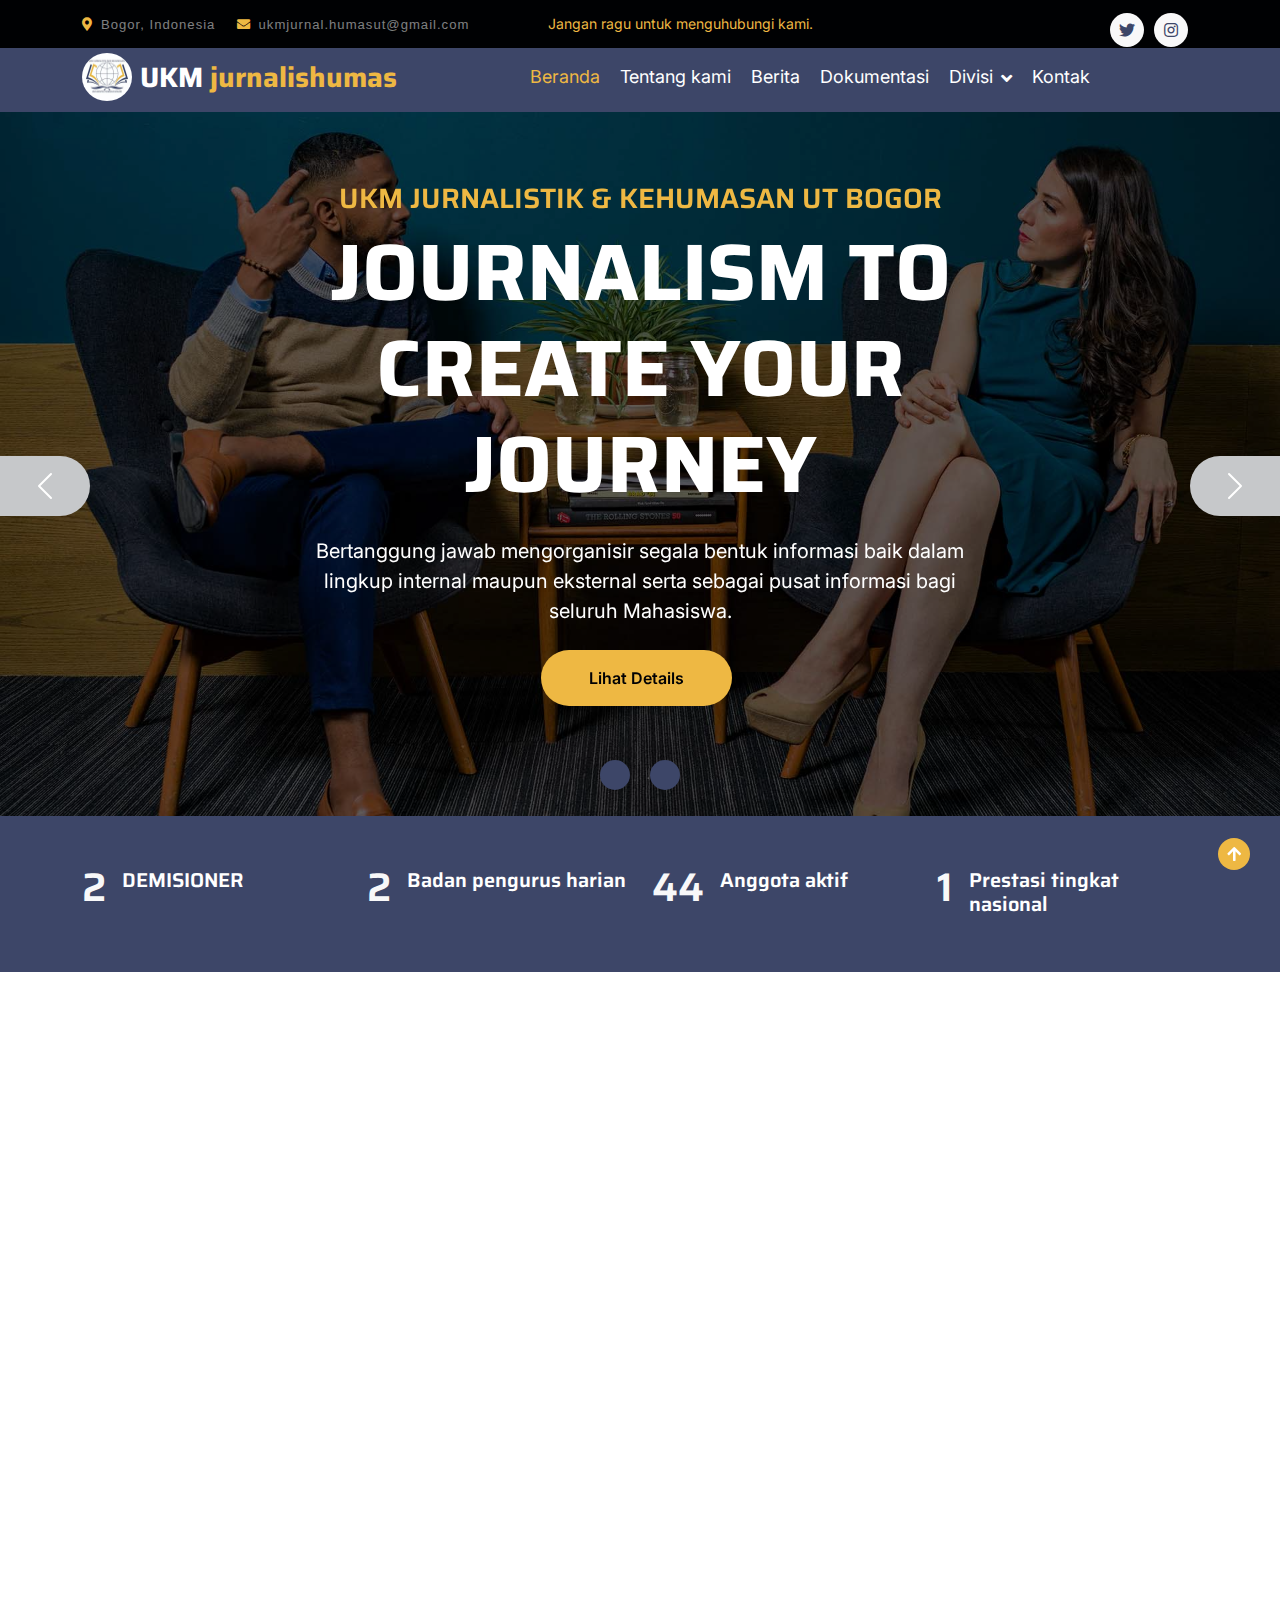
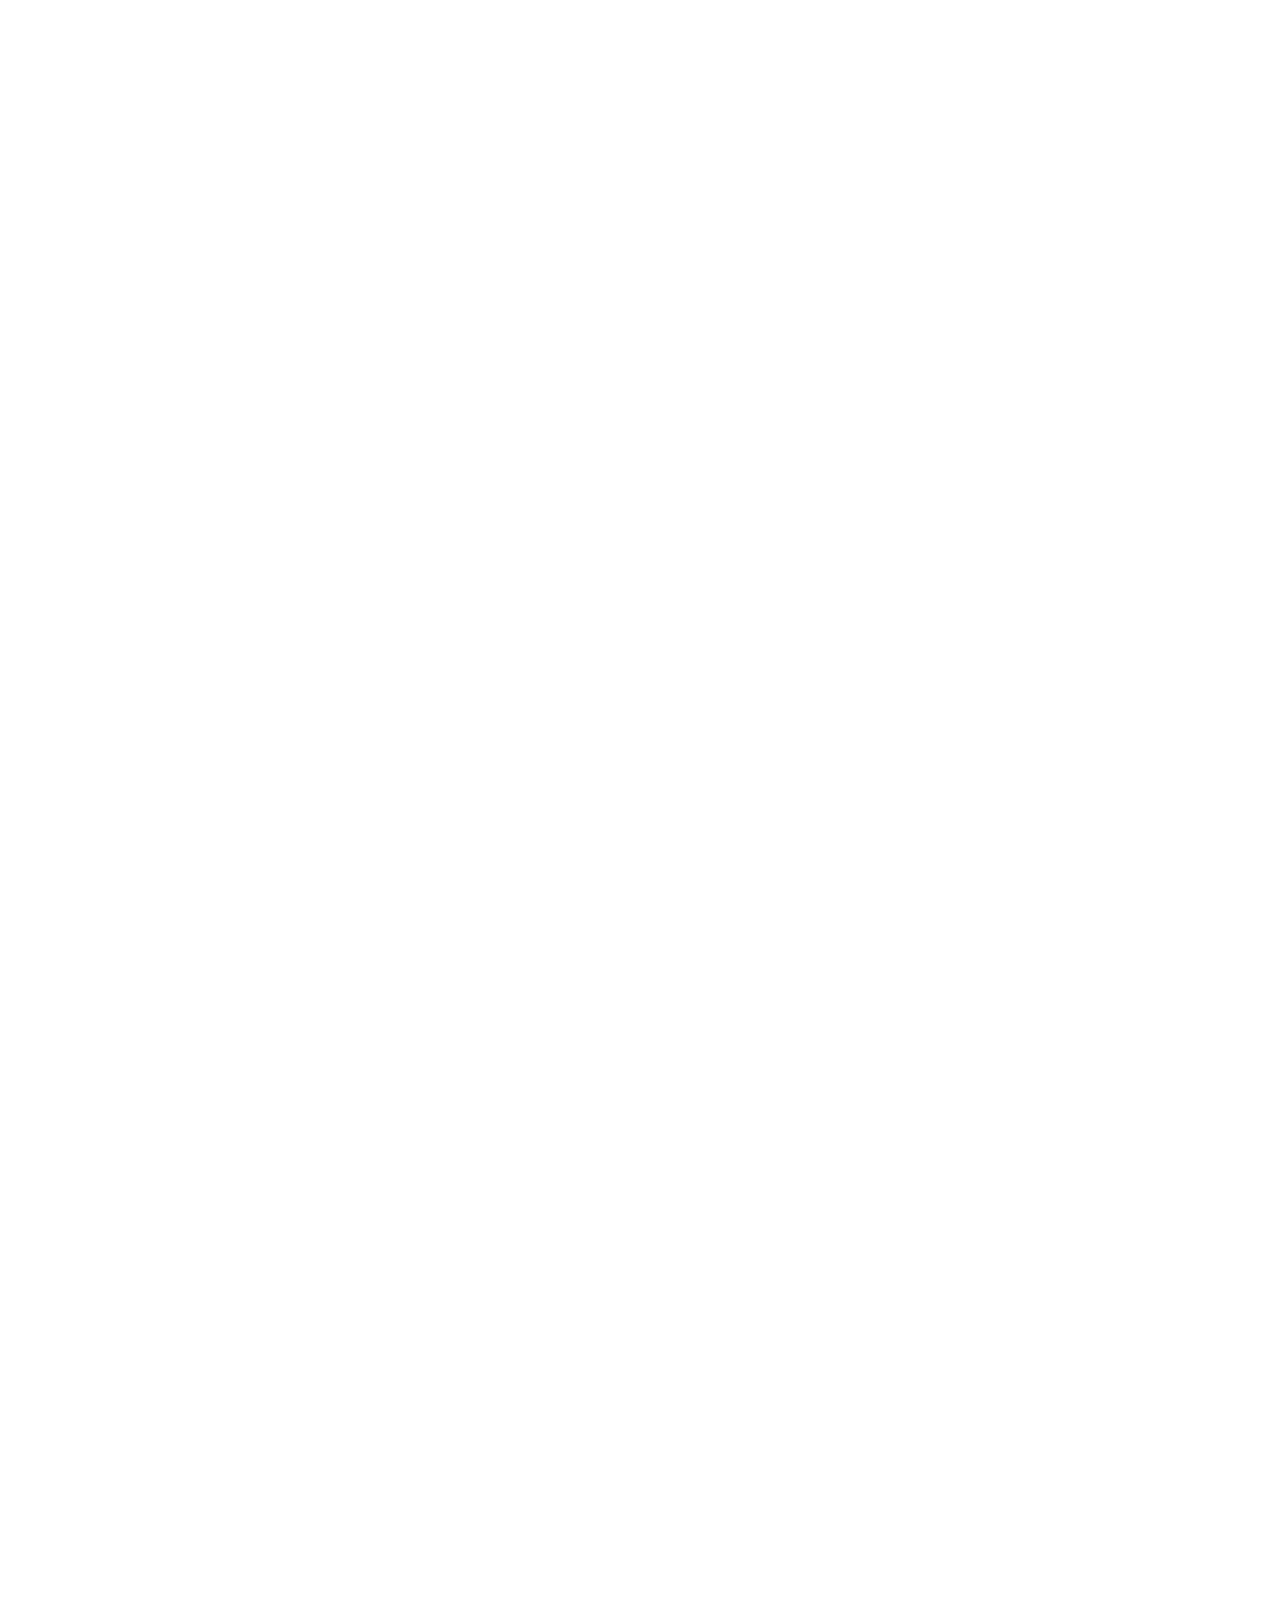
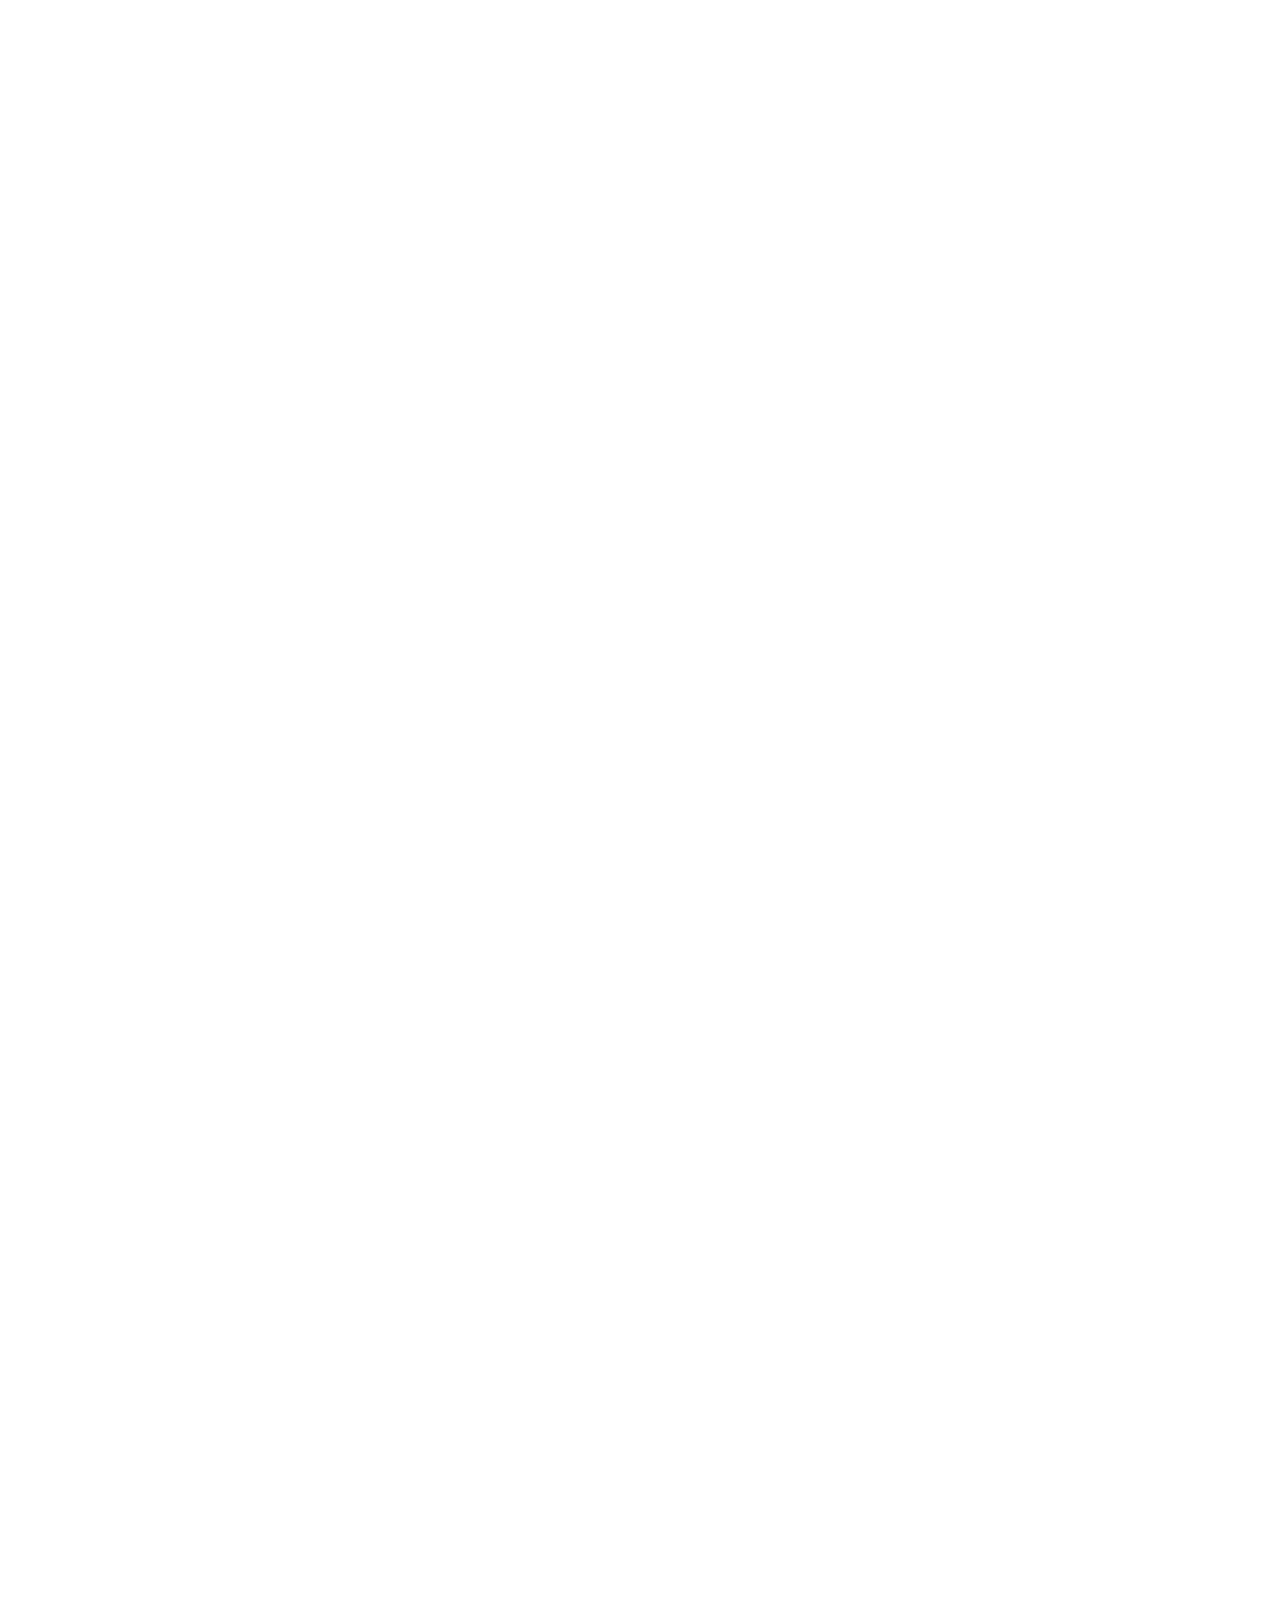
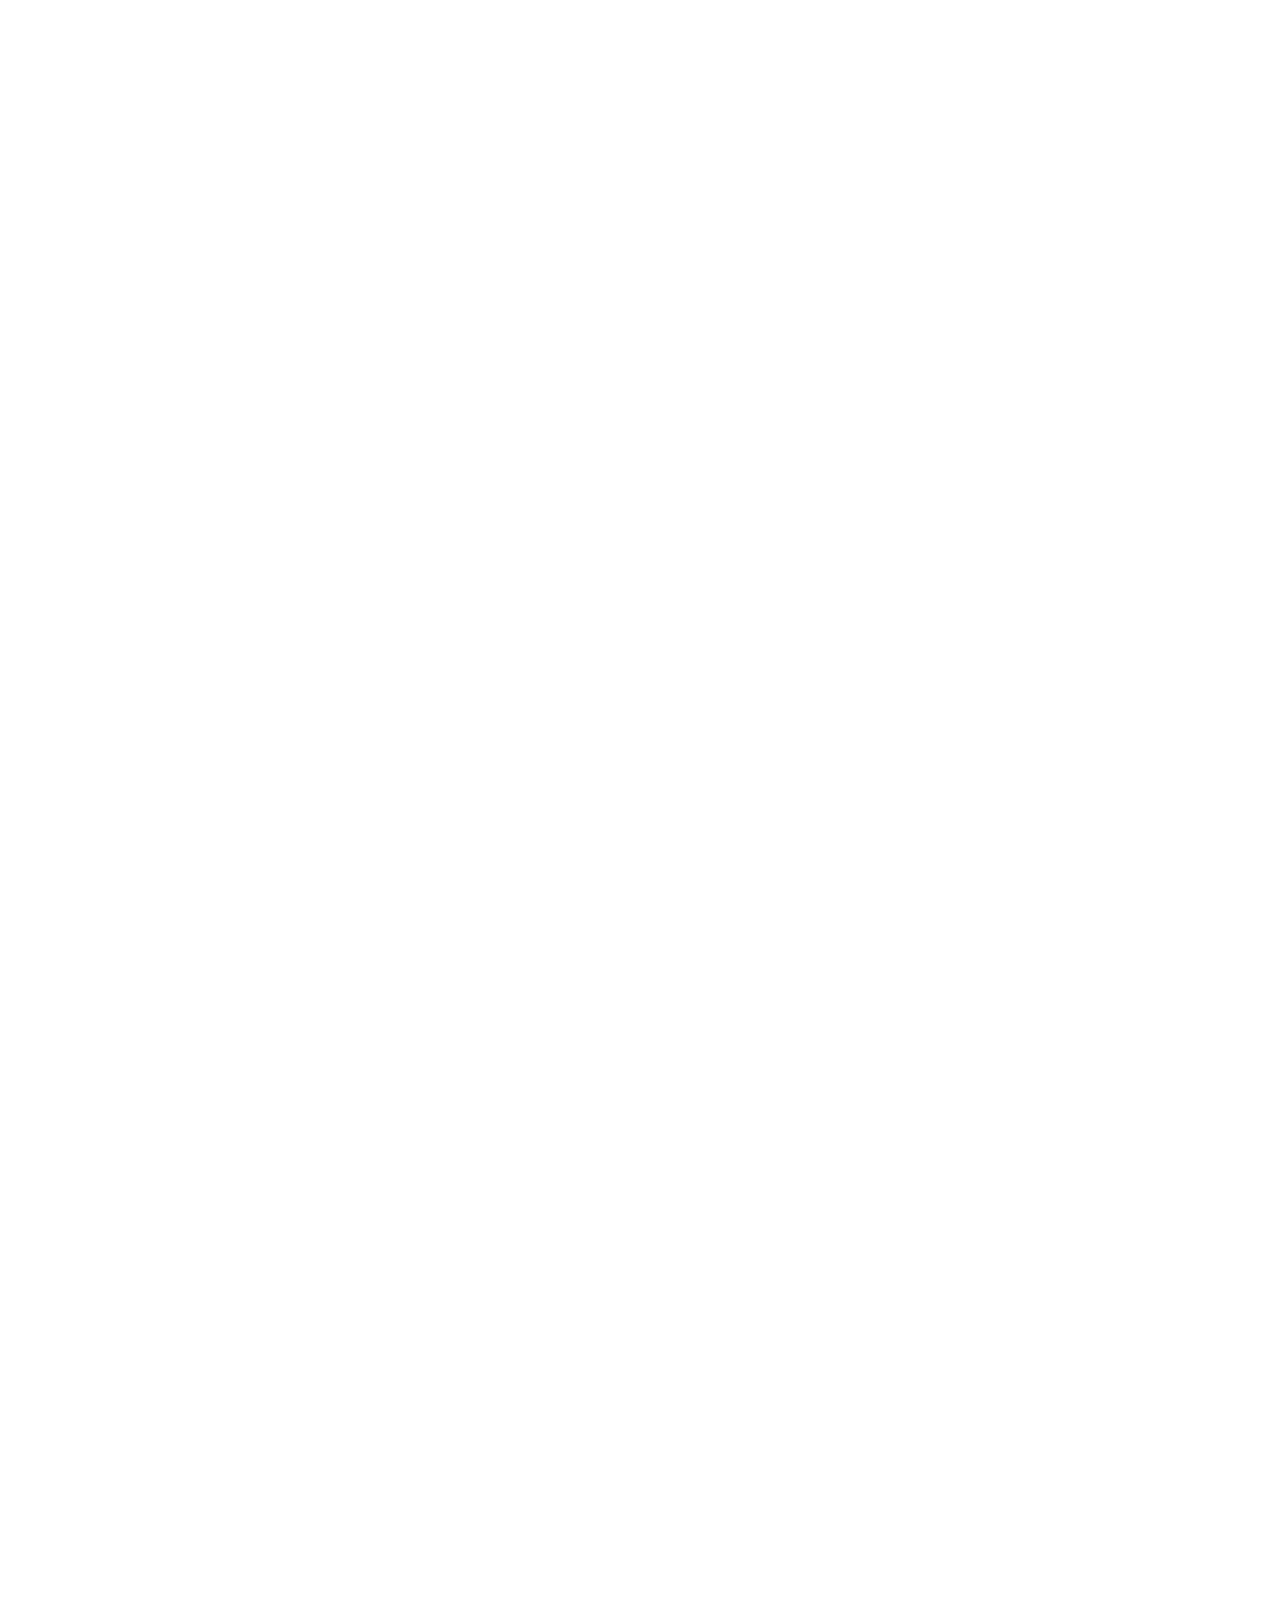
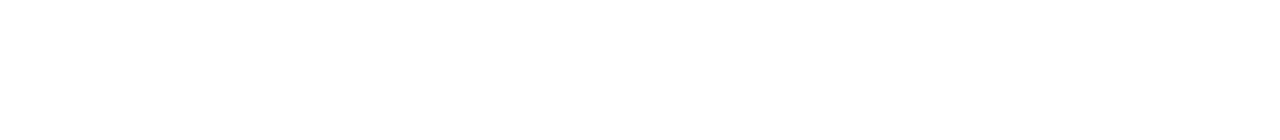
<file: index.html>
<!DOCTYPE html>
<html lang="en">

    <head>
        <meta charset="utf-8">
        <title>UKM JURNALISTIK & KEHUMASAN</title>
        <meta content="width=device-width, initial-scale=1.0" name="viewport">
        <meta content="" name="keywords">
        <meta content="" name="description">
        <link rel="icon" type="image/x-icon" href="./img/logo.jpg" />


        <!-- Google Web Fonts -->
        <link rel="preconnect" href="https://fonts.googleapis.com">
        <link rel="preconnect" href="https://fonts.gstatic.com" crossorigin>
        <link href="https://fonts.googleapis.com/css2?family=Inter:wght@400;500;600&family=Saira:wght@500;600;700&display=swap" rel="stylesheet"> 

        <!-- Icon Font Stylesheet -->
        <link href="https://cdnjs.cloudflare.com/ajax/libs/font-awesome/5.10.0/css/all.min.css" rel="stylesheet">
        <link href="https://cdn.jsdelivr.net/npm/bootstrap-icons@1.4.1/font/bootstrap-icons.css" rel="stylesheet">

        <!-- Libraries Stylesheet -->
        <link href="lib/animate/animate.min.css" rel="stylesheet">
        <link href="lib/owlcarousel/assets/owl.carousel.min.css" rel="stylesheet">

        <!-- Customized Bootstrap Stylesheet -->
        <link href="css/bootstrap.min.css" rel="stylesheet">

        <!-- Template Stylesheet -->
        <link href="css/style.css" rel="stylesheet">
    </head>

    <body>
        <!-- Spinner Start -->
        <div id="spinner1" class="show position-fixed translate-middle w-100 vh-100 top-50 start-50 d-flex align-items-center justify-content-center">
            <div class="spinner-grow text-primary" role="status"></div>
        </div>
        <!-- Spinner End -->

        <!-- Topbar Start -->
        <div class="container-fluid bg-dark py-2 d-none d-md-flex bg-topbar fixed-top mb-5">
            <div class="container">
                <div class="d-flex justify-content-between topbar">
                    <div class="top-info">
                        <small class="me-3 text-white-50"><a href="#"><i class="fas fa-map-marker-alt me-2 text-secondary"></i></a>Bogor, Indonesia</small>
                        <small class=" ilang-mobile me-3 text-white-50"><a href="#"><i class="fas fa-envelope me-2 text-secondary "></i></a>ukmjurnal.humasut@gmail.com</small>
                    </div>
                    <div id="note1" class="text-secondary d-none d-xl-flex"><small>Jangan ragu untuk menguhubungi kami.</small></div>
                    <div class="top-link">
                        <a href="" class="bg-light nav-fill btn btn-sm-square rounded-circle"><i class="fab fa-twitter text-primary"></i></a>
                        <a href="" class="bg-light nav-fill btn btn-sm-square rounded-circle"><i class="fab fa-instagram text-primary"></i></a>
                    </div>
                </div>
            </div>
        </div>
        <!-- Topbar End -->

        <!-- Navbar Start -->
        <div class="container-fluid bg-start bg-nav fixed-top mt-5 pb-1">
            <div class="container">
                <nav class="navbar navbar-dark navbar-expand-lg py-0">
                    <!-- <a href="index.html" class="navbar-brand">
                        
                        <h3 class="text-white fw-bold d-block">UKM <span class="text-secondary">jurnalishumas</span> </h3>
                    </a> -->
                    <a class="navbar-brand d-flex" href="#">
                        <img src="./img/logo.jpg" alt="" width="50" height="48" class=" align-text-top rounded-circle">
                        <h3 class="mx-2 mt-2 text-white fw-bold">UKM <span class="text-secondary">jurnalishumas</span> </h3>
                      </a>
                    <button type="button" class="navbar-toggler me-0" data-bs-toggle="collapse" data-bs-target="#navbarCollapse">
                        <span class="navbar-toggler-icon"></span>
                    </button>
                    <div class="collapse navbar-collapse bg-transparent" id="navbarCollapse">
                        <div class="navbar-nav ms-auto mx-xl-auto p-0">
                            <a href="index.html" class="nav-item nav-link active text-secondary">Beranda</a>
                            <a href="about.html" class="nav-item nav-link">Tentang kami</a>
                            <a href="service.html" class="nav-item nav-link">Berita</a>
                            <a href="project.html" class="nav-item nav-link">Dokumentasi</a>
                            <div class="nav-item dropdown">
                                <a href="#" class="nav-link dropdown-toggle" data-bs-toggle="dropdown">Divisi</a>
                                <div class="dropdown-menu rounded">
                                    <a href="blog.html" class="dropdown-item">DIVISI MEDIA</a>
                                    <a href="team.html" class="dropdown-item">Divisi PUBLIC RELATION</a>
                                    <a href="testimonial.html" class="dropdown-item">DIVISI KREATIF</a>
                                    <a href="404.html" class="dropdown-item">404 Page</a>
                                </div>
                            </div>
                            <a href="contact.html" class="nav-item nav-link">Kontak</a>
                        </div>
                    </div>
                </nav>
            </div>
        </div>
        <!-- Navbar End -->

        <!-- Carousel Start -->
        <div class="container-fluid bg-awal px-0 mt-5 pt-5">
            <div id="carouselId" class="carousel slide" data-bs-ride="carousel">
                <ol class="carousel-indicators">
                    <li data-bs-target="#carouselId" data-bs-slide-to="0" class="active" aria-current="true" aria-label="First slide"></li>
                    <li data-bs-target="#carouselId" data-bs-slide-to="1" aria-label="Second slide"></li>
                </ol>
                <div class="carousel-inner " role="listbox">
                    <div class="carousel-item bg-full active">
                        <img src="img/carousel-1.jpg" class="img-fluid" alt="First slide">
                        <div class="carousel-caption">
                            <div class="container carousel-content">
                                <h6 class="text-secondary h3 animated fadeInUp mt-3">UKM JURNALISTIK & KEHUMASAN UT BOGOR</h6>
                                <h1 class="text-white display-1 mb-4 animated fadeInRight">JOURNALISM TO CREATE YOUR JOURNEY</h1>
                                <p class="mb-4 text-white fs-5 animated fadeInDown">Bertanggung jawab mengorganisir segala bentuk
                                    informasi baik dalam lingkup internal maupun
                                    eksternal serta sebagai pusat informasi bagi seluruh
                                    Mahasiswa.</p>
                                <a href="./about.html" class="me-2"><button type="button" class="px-4 py-sm-3 px-sm-5 btn btn-ukm rounded-pill carousel-content-btn1 animated fadeInLeft">Lihat Details</button></a>
                               
                            </div>
                        </div>
                    </div>
                    <div class="carousel-item bg-full">
                        <img src="img/carousel-2.jpg" class="img-fluid" alt="Second slide">
                        <div class="carousel-caption">
                            <div class="container carousel-content">
                                <h6 class="text-secondary h4 animated fadeInUp mt-5">UKM JURNALISTIK & KEHUMASAN UT BOGOR</h6>
                                <h1 class="text-white display-1 mb-4 animated fadeInLeft">JOURNALISM TO CREATE YOUR JOURNEY</h1>
                                <p class="mb-4 text-white fs-5 animated fadeInDown ">Minat bakat yang dapat disalurkan pada UKM Jurnalistik & kehumasan, cenderung diarahkan agar tersosialisasi sesuai dengan kebutuhan layaknya seorang jurnalis dan humas sebagaimana seharusnya</p>
                                <a href="./about.html" class="me-2"><button type="button" class="px-4 py-sm-3 px-sm-5 btn btn-ukm rounded-pill carousel-content-btn1 animated fadeInLeft">Lihat Details</button></a>
                               
                            </div>
                        </div>
                    </div>
                </div>
                <button class="carousel-control-prev" type="button" data-bs-target="#carouselId" data-bs-slide="prev">
                    <span class="carousel-control-prev-icon" aria-hidden="true"></span>
                    <span class="visually-hidden">Previous</span>
                </button>
                <button class="bg-primary carousel-control-next" type="button" data-bs-target="#carouselId" data-bs-slide="next">
                    <span class="carousel-control-next-icon" aria-hidden="true"></span>
                    <span class="visually-hidden">Next</span>
                </button>
            </div>
        </div>
        <!-- Carousel End -->


        <!-- Fact Start -->
        <div class="container-fluid bg- bg-secondary py-5">
            <div class="container">
                <div class="row">
                    <div class="col-lg-3 wow fadeIn" data-wow-delay=".1s">
                        <div class="d-flex counter">
                            <h1 class="me-3 text-light counter-value">10</h1>
                            <h5 class="text-white mt-1">DEMISIONER</h5>
                        </div>
                    </div>
                    <div class="col-lg-3 wow fadeIn" data-wow-delay=".3s">
                        <div class="d-flex counter">
                            <h1 class="me-3 text-light counter-value">10</h1>
                            <h5 class="text-white mt-1">Badan pengurus harian</h5>
                        </div>
                    </div>
                    <div class="col-lg-3 wow fadeIn" data-wow-delay=".5s">
                        <div class="d-flex counter">
                            <h1 class="me-3 text-light counter-value">300</h1>
                            <h5 class="text-white mt-1">Anggota aktif</h5>
                        </div>
                    </div>
                    <div class="col-lg-3 wow fadeIn" data-wow-delay=".7s">
                        <div class="d-flex counter">
                            <h1 class="me-3 text-light counter-value">5</h1>
                            <h5 class="text-white mt-1">Prestasi tingkat nasional</h5>
                        </div>
                    </div>
                </div>
            </div>
        </div>
        <!-- Fact End -->


        <!-- About Start -->
        <div class="container-fluid py-5 my-5">
            <div class="container pt-5">
                <div class="row g-5">
                    <div class="col-lg-5 col-md-6 col-sm-12 wow fadeIn" data-wow-delay=".3s">
                        <div class="h-100 position-relative">
                            <img src="img/bg-kom.jpg" class="img-fluid w-75 rounded" alt="" style="margin-bottom: 25%;">
                            <div class="position-absolute w-75" style="top: 25%; left: 25%;">
                                <img src="img/about-2.jpg" class="img-fluid w-100 rounded" alt="">
                            </div>
                        </div>
                    </div>
                    <div class="col-lg-7 col-md-6 col-sm-12 wow fadeIn" data-wow-delay=".5s">
                        <h1 class="text-primary mb-2">Tentang kami</h1>
                        <h3 class="mb-4 text-dark">UKM JURNALISTIK & KEHUMASAN UT BOGOR</h3>
                        <p>Terbentuk pada tanggal 31 Oktober 2021 saat Musyawarah
                            Besar Komunitas Mahasiswa Universitas Terbuka Bogor. UKM
                            Jurnalistik & Kehumasan merupakan Unit Kegiatan Mahasiswa yang terposisikan sebagai garda terdepan informasi dari seluruh mahasiswa menuju Komunitas Mahasiswa Universitas Terbuka Bogor dengan serangkaian kegiatan mahasiswa yang tersedia. 
                            </p>
                        <p class="mb-4">Minat bakat yang dapat disalurkan pada UKM Jurnalistik & Kehumasan, cenderung diarahkan agar tersosialisasi sesuai dengan kebutuhan layaknya seorang jurnalis dan humas sebagaimana seharusnya.</p>
                        <a href="./about.html" class="btn btn-ukm rounded-pill px-5 py-3 text-white">Lihat Details</a>
                    </div>
                </div>
            </div>
        </div>
        <!-- About End -->


        <!-- Services Start -->
        <div class="container-fluid services py-5 mb-5">
            <div class="container">
                <div class="text-center mx-auto pb-5 wow fadeIn" data-wow-delay=".3s" style="max-width: 600px;">
                    <h1 class="text-primary mb-2">3 DIVISI</h1>
                    <h3>Ada divisi apa aja sih?</h3>
                </div>
                <div class="row g-5 services-inner">
                    <div class="col-md-6 col-lg-4 wow fadeIn" data-wow-delay=".3s">
                        <div class="services-item bg-light">
                            <div class="p-4 text-center services-content">
                                <div class="services-content-icon">
                                    <i class="fa fa-code fa-7x mb-4 text-biru"></i>
                                    <h4 class="mb-3">DIVISI MEDIA</h4>
                                    <p class="mb-4">Bertanggung jawab dalam mengemas dan membuat bahan posting berbentuk gambar untuk keperluan sosial media, melakukan liputan, wawancara, serta mendokumentasikan langsung terkait kegiatan yang diselenggarakan dalam lingkup Komunitas Mahasiswa Universitas Terbuka Bogor maupun dari luar, serta menjadi pusat publishing informasi. <br> 
                                        Divisi Media memiliki 2 Tim, yaitu: <br>Tim Liputan <br>Tim Design</p>
                                    <a href="" class="btn btn-ukm text-white px-5 py-3 rounded-pill">Lihat Details</a>
                                </div>
                            </div>
                        </div>
                    </div>
                    <div class="col-md-6 col-lg-4 wow fadeIn" data-wow-delay=".5s">
                        <div class="services-item bg-light">
                            <div class="p-4 text-center services-content">
                                <div class="services-content-icon">
                                    <i class="fa fa-file-code fa-7x mb-4 text-biru"></i>
                                    <h4 class="mb-3">DIVISI PUBLIC RELATION</h4>
                                    <p class="mb-4">Bertanggung jawab mengorganisir segala bentuk informasi baik dalam lingkup internal maupun eksternal serta sebagai pusat informasi bagi seluruh Mahasiswa. <br>
                                        Divisi Public Relation memiliki 2 Tim, yaitu: <br>
                                        Tim Humas <br>
                                        Tim Informasi
                                        </p>
                                    <a href="" class="btn btn-ukm text-white px-5 py-3 rounded-pill">Lihat Details</a>
                                </div>
                            </div>
                        </div>
                    </div>
                    <div class="col-md-6 col-lg-4 wow fadeIn" data-wow-delay=".7s">
                        <div class="services-item bg-light">
                            <div class="p-4 text-center services-content">
                                <div class="services-content-icon">
                                    <i class="fa fa-external-link-alt fa-7x mb-4 text-biru"></i>
                                    <h4 class="mb-3">DIVISI KREATIF</h4>
                                    <p class="mb-4">Bertanggung jawab atas segala bentuk hal yang berkesinambungan dengan kreatifitas, mulai dari media digital, sampai dengan publisher berbagai event atau acara seluruh UKM dan Komunitas.  <br>
                                        Divisi Kreatif memiliki 3 Tim, yaitu: <br>
                                        Tim Pra Produksi
                                        <br>Tim Produksi
                                        <br>Tim Pasca Produksi
                                        </p>
                                    <a href="" class="btn btn-ukm text-white px-5 py-3 rounded-pill">Lihat Details</a>
                                </div>
                            </div>
                        </div>
                    </div>
                   
                </div>
            </div>
        </div>
        <!-- Services End -->


        <!-- Project Start -->
        <div class="container-fluid project py-5 mb-5">
            <div class="container">
                <div class="text-center mx-auto pb-5 wow fadeIn" data-wow-delay=".3s" style="max-width: 600px;">
                    <h1 class="text-primary mb-2">DOKUMENTASI</h1>
                    <h3>UKM JURNALISTIK & KEHUMASAN</h3>
                </div>
                <div class="row g-5">
                    <div class="col-md-6 col-lg-4 wow fadeIn" data-wow-delay=".3s">
                        <div class="project-item">
                            <div class="project-img">
                                <img src="img/project-1.jpg" class="img-fluid w-100 rounded" alt="">
                                <div class="project-content">
                                    <a href="#" class="text-center">
                                        <h4 class="text-secondary">Web design</h4>
                                        <p class="m-0 text-white">Web Analysis</p>
                                    </a>
                                </div>
                            </div>
                        </div>
                    </div>
                    <div class="col-md-6 col-lg-4 wow fadeIn" data-wow-delay=".5s">
                        <div class="project-item">
                            <div class="project-img">
                                <img src="img/project-2.jpg" class="img-fluid w-100 rounded" alt="">
                                <div class="project-content">
                                    <a href="#" class="text-center">
                                        <h4 class="text-secondary">Cyber Security</h4>
                                        <p class="m-0 text-white">Cyber Security Core</p>
                                    </a>
                                </div>
                            </div>
                        </div>
                    </div>
                    <div class="col-md-6 col-lg-4 wow fadeIn" data-wow-delay=".7s">
                        <div class="project-item">
                            <div class="project-img">
                                <img src="img/project-3.jpg" class="img-fluid w-100 rounded" alt="">
                                <div class="project-content">
                                    <a href="#" class="text-center">
                                        <h4 class="text-secondary">Mobile Info</h4>
                                        <p class="m-0 text-white">Upcomming Phone</p>
                                    </a>
                                </div>
                            </div>
                        </div>
                    </div>
                    <div class="col-md-6 col-lg-4 wow fadeIn" data-wow-delay=".3s">
                        <div class="project-item">
                            <div class="project-img">
                                <img src="img/project-4.jpg" class="img-fluid w-100 rounded" alt="">
                                <div class="project-content">
                                    <a href="#" class="text-center">
                                        <h4 class="text-secondary">Web Development</h4>
                                        <p class="m-0 text-white">Web Analysis</p>
                                    </a>
                                </div>
                            </div>
                        </div>
                    </div>
                    <div class="col-md-6 col-lg-4 wow fadeIn" data-wow-delay=".5s">
                        <div class="project-item">
                            <div class="project-img">
                                <img src="img/project-5.jpg" class="img-fluid w-100 rounded" alt="">
                                <div class="project-content">
                                    <a href="#" class="text-center">
                                        <h4 class="text-secondary">Digital Marketing</h4>
                                        <p class="m-0 text-white">Marketing Analysis</p>
                                    </a>
                                </div>
                            </div>
                        </div>
                    </div>
                    <div class="col-md-6 col-lg-4 wow fadeIn" data-wow-delay=".7s">
                        <div class="project-item">
                            <div class="project-img">
                                <img src="img/project-6.jpg" class="img-fluid w-100 rounded" alt="">
                                <div class="project-content">
                                    <a href="#" class="text-center">
                                        <h4 class="text-secondary">keyword Research</h4>
                                        <p class="m-0 text-white">keyword Analysis</p>
                                    </a>
                                </div>
                            </div>
                        </div>
                    </div>
                </div>
            </div>
        </div>
        <!-- Project End -->
        <!-- Team Start -->
        <div class="container-fluid py-5 mb-5 team">
            <div class="container">
                <div class="text-center mx-auto pb-5 wow fadeIn" data-wow-delay=".3s" style="max-width: 600px;">
                    <h1 class="text-primary mb-2">STRUKTUR KEPENGURUSAN</h1>
                    <h3>UKM JURNALISTIK & KEHUMASAN PERIODE 2023-2024                    </h3>
                </div>
                <div class="owl-carousel team-carousel wow fadeIn" data-wow-delay=".5s">
                    <div class="rounded team-item">
                        <div class="team-content">
                            <div class="team-img-icon">
                                <div class="team-img rounded-circle">
                                    <img src="img/team-1.jpg" class="img-fluid w-100 rounded-circle" alt="">
                                </div>
                                <div class="team-name text-center py-3">
                                    <h4 class="">Full Name</h4>
                                    <p class="m-0">Designation</p>
                                </div>
                                <div class="team-icon d-flex justify-content-center pb-4">
                                    <a class="btn btn-square btn-ukm text-white rounded-circle m-1" href=""><i class="fab fa-facebook-f"></i></a>
                                    <a class="btn btn-square btn-ukm text-white rounded-circle m-1" href=""><i class="fab fa-twitter"></i></a>
                                    <a class="btn btn-square btn-ukm text-white rounded-circle m-1" href=""><i class="fab fa-instagram"></i></a>
                                    <a class="btn btn-square btn-ukm text-white rounded-circle m-1" href=""><i class="fab fa-linkedin-in"></i></a>
                                </div>
                            </div>
                        </div>
                    </div>
                    <div class="rounded team-item">
                        <div class="team-content">
                            <div class="team-img-icon">
                                <div class="team-img rounded-circle">
                                    <img src="img/team-2.jpg" class="img-fluid w-100 rounded-circle" alt="">
                                </div>
                                <div class="team-name text-center py-3">
                                    <h4 class="">Full Name</h4>
                                    <p class="m-0">Designation</p>
                                </div>
                                <div class="team-icon d-flex justify-content-center pb-4">
                                    <a class="btn btn-square btn-ukm text-white rounded-circle m-1" href=""><i class="fab fa-facebook-f"></i></a>
                                    <a class="btn btn-square btn-ukm text-white rounded-circle m-1" href=""><i class="fab fa-twitter"></i></a>
                                    <a class="btn btn-square btn-ukm text-white rounded-circle m-1" href=""><i class="fab fa-instagram"></i></a>
                                    <a class="btn btn-square btn-ukm text-white rounded-circle m-1" href=""><i class="fab fa-linkedin-in"></i></a>
                                </div>
                            </div>
                        </div>
                    </div>
                    <div class="rounded team-item">
                        <div class="team-content">
                            <div class="team-img-icon">
                                <div class="team-img rounded-circle">
                                    <img src="img/team-3.jpg" class="img-fluid w-100 rounded-circle" alt="">
                                </div>
                                <div class="team-name text-center py-3">
                                    <h4 class="">Full Name</h4>
                                    <p class="m-0">Designation</p>
                                </div>
                                <div class="team-icon d-flex justify-content-center pb-4">
                                    <a class="btn btn-square btn-ukm text-white rounded-circle m-1" href=""><i class="fab fa-facebook-f"></i></a>
                                    <a class="btn btn-square btn-ukm text-white rounded-circle m-1" href=""><i class="fab fa-twitter"></i></a>
                                    <a class="btn btn-square btn-ukm text-white rounded-circle m-1" href=""><i class="fab fa-instagram"></i></a>
                                    <a class="btn btn-square btn-ukm text-white rounded-circle m-1" href=""><i class="fab fa-linkedin-in"></i></a>
                                </div>
                            </div>
                        </div>
                    </div>
                    <div class="rounded team-item">
                        <div class="team-content">
                            <div class="team-img-icon">
                                <div class="team-img rounded-circle">
                                    <img src="img/team-4.jpg" class="img-fluid w-100 rounded-circle" alt="">
                                </div>
                                <div class="team-name text-center py-3">
                                    <h4 class="">Full Name</h4>
                                    <p class="m-0">Designation</p>
                                </div>
                                <div class="team-icon d-flex justify-content-center pb-4">
                                    <a class="btn btn-square btn-ukm text-white rounded-circle m-1" href=""><i class="fab fa-facebook-f"></i></a>
                                    <a class="btn btn-square btn-ukm text-white rounded-circle m-1" href=""><i class="fab fa-twitter"></i></a>
                                    <a class="btn btn-square btn-ukm text-white rounded-circle m-1" href=""><i class="fab fa-instagram"></i></a>
                                    <a class="btn btn-square btn-ukm text-white rounded-circle m-1" href=""><i class="fab fa-linkedin-in"></i></a>
                                </div>
                            </div>
                        </div>
                    </div>
                </div>
            </div>
        </div>
        <!-- Team End -->

        <!-- Testimonial Start -->
        <div class="container-fluid testimonial py-5 mb-5">
            <div class="container">
                <div class="text-center mx-auto pb-5 wow fadeIn" data-wow-delay=".3s" style="max-width: 600px;">
                    <h1 class="text-primary">KATA MEREKA TENTANG </h1>
                    <h3>UKM JURNALISTIK & KEHUMASAN UT BOGOR
                    </h3>
                </div>
                <div class="owl-carousel testimonial-carousel wow fadeIn" data-wow-delay=".5s">
                    <div class="testimonial-item border p-4">
                        <div class="d-flex align-items-center">
                            <div class="">
                                <img src="img/testimonial-1.jpg" alt="">
                            </div>
                            <div class="ms-4">
                                <h4 class="text-secondary">Client Name</h4>
                                <p class="m-0 pb-3">Profession</p>
                                <div class="d-flex pe-5">
                                    <i class="fas fa-star me-1 text-primary"></i>
                                    <i class="fas fa-star me-1 text-primary"></i>
                                    <i class="fas fa-star me-1 text-primary"></i>
                                    <i class="fas fa-star me-1 text-primary"></i>
                                    <i class="fas fa-star me-1 text-primary"></i>
                                </div>
                            </div>
                        </div>
                        <div class="border-top mt-4 pt-3">
                            <p class="mb-0">Lorem ipsum dolor sit amet elit. Sed efficitur quis purus ut interdum aliquam dolor eget urna. Nam volutpat libero sit amet leo cursus, ac viverra eros morbi quis quam mi.</p>
                        </div>
                    </div>
                    <div class="testimonial-item border p-4">
                        <div class=" d-flex align-items-center">
                            <div class="">
                                <img src="img/testimonial-2.jpg" alt="">
                            </div>
                            <div class="ms-4">
                                <h4 class="text-secondary">Client Name</h4>
                                <p class="m-0 pb-3">Profession</p>
                                <div class="d-flex pe-5">
                                    <i class="fas fa-star me-1 text-primary"></i>
                                    <i class="fas fa-star me-1 text-primary"></i>
                                    <i class="fas fa-star me-1 text-primary"></i>
                                    <i class="fas fa-star me-1 text-primary"></i>
                                    <i class="fas fa-star me-1 text-primary"></i>
                                </div>
                            </div>
                        </div>
                        <div class="border-top mt-4 pt-3">
                            <p class="mb-0">Lorem ipsum dolor sit amet elit. Sed efficitur quis purus ut interdum aliquam dolor eget urna. Nam volutpat libero sit amet leo cursus, ac viverra eros morbi quis quam mi.</p>
                        </div>
                    </div>
                    <div class="testimonial-item border p-4">
                        <div class=" d-flex align-items-center">
                            <div class="">
                                <img src="img/testimonial-3.jpg" alt="">
                            </div>
                            <div class="ms-4">
                                <h4 class="text-secondary">Client Name</h4>
                                <p class="m-0 pb-3">Profession</p>
                                <div class="d-flex pe-5">
                                    <i class="fas fa-star me-1 text-primary"></i>
                                    <i class="fas fa-star me-1 text-primary"></i>
                                    <i class="fas fa-star me-1 text-primary"></i>
                                    <i class="fas fa-star me-1 text-primary"></i>
                                    <i class="fas fa-star me-1 text-primary"></i>
                                </div>
                            </div>
                        </div>
                        <div class="border-top mt-4 pt-3">
                            <p class="mb-0">Lorem ipsum dolor sit amet elit. Sed efficitur quis purus ut interdum aliquam dolor eget urna. Nam volutpat libero sit amet leo cursus, ac viverra eros morbi quis quam mi.</p>
                        </div>
                    </div>
                    <div class="testimonial-item border p-4">
                        <div class=" d-flex align-items-center">
                            <div class="">
                                <img src="img/testimonial-4.jpg" alt="">
                            </div>
                            <div class="ms-4">
                                <h4 class="text-secondary">Client Name</h4>
                                <p class="m-0 pb-3">Profession</p>
                                <div class="d-flex pe-5">
                                    <i class="fas fa-star me-1 text-primary"></i>
                                    <i class="fas fa-star me-1 text-primary"></i>
                                    <i class="fas fa-star me-1 text-primary"></i>
                                    <i class="fas fa-star me-1 text-primary"></i>
                                    <i class="fas fa-star me-1 text-primary"></i>
                                </div>
                            </div>
                        </div>
                        <div class="border-top mt-4 pt-3">
                            <p class="mb-0">Lorem ipsum dolor sit amet elit. Sed efficitur quis purus ut interdum aliquam dolor eget urna. Nam volutpat libero sit amet leo cursus, ac viverra eros morbi quis quam mi.</p>
                        </div>
                    </div>
                </div>
            </div>
        </div>

        <!-- Testimonial End -->


        <!-- Contact Start -->
        <div class="container-fluid py-5 mb-5">
            <div class="container">
                <div class="text-center mx-auto pb-5 wow fadeIn" data-wow-delay=".3s" style="max-width: 600px;">
                    <h1 class="text-primary">KONTAK KAMI</h1>
                    <h3 class="mb-3">Hubungi kami untuk pertanyaan apa pun
                    </h3>
                </div>
                <div class="contact-detail position-relative p-5">
                    <div class="row g-5 mb-5 justify-content-center">
                        <div class="col-xl-4 col-lg-6 wow fadeIn" data-wow-delay=".3s">
                            <div class="d-flex bg-light p-3 rounded">
                                <div class="flex-shrink-0 btn-square bg-secondary rounded-circle" style="width: 64px; height: 64px;">
                                    <i class="fas fa-map-marker-alt text-white"></i>
                                </div>
                                <div class="ms-3">
                                    <h4 class="text-primary">Address</h4>
                                    <a href="https://maps.app.goo.gl/sjiuVt2xBLXvE64s9" target="_blank" class="h5">Bogor, Indonesia</a>
                                </div>
                            </div>
                        </div>
                        <div class="col-xl-4 col-lg-6 wow fadeIn" data-wow-delay=".5s">
                            <div class="d-flex bg-light p-3 rounded">
                                <div class="flex-shrink-0 btn-square bg-secondary rounded-circle" style="width: 64px; height: 64px;">
                                    <i class="fa fa-phone text-white"></i>
                                </div>
                                <div class="ms-3">
                                    <h4 class="text-primary">Kontak humas </h4>
                                    <a class="h5" href="tel:+0123456789" target="_blank">+012 3456 7890</a>
                                </div>
                            </div>
                        </div>
                        <div class="col-xl-4 col-lg-6 wow fadeIn" data-wow-delay=".7s">
                            <div class="d-flex bg-light p-3 rounded">
                                <div class="flex-shrink-0 btn-square bg-secondary rounded-circle" style="width: 64px; height: 64px;">
                                    <i class="fa fa-envelope text-white"></i>
                                </div>
                                <div class="ms-3">
                                    <h4 class="text-primary">Email Us</h4>
                                    <a class="h5" href="mailto:ukmjurnal.humasut@gmail.com" target="_blank">ukmjurnal.humasut</a>
                                </div>
                            </div>
                        </div>
                    </div>
                    <div class="row g-5">
                        <div class="col-lg-6 wow fadeIn" data-wow-delay=".3s">
                            <div class="p-5 h-100 rounded contact-map">
                                
                                <iframe class="rounded w-100 h-100" src="https://www.google.com/maps/embed?pb=!1m18!1m12!1m3!1d126805.42210525573!2d106.73569641147645!3d-6.687804941504118!2m3!1f0!2f0!3f0!3m2!1i1024!2i768!4f13.1!3m3!1m2!1s0x2e69c5b7ad0f824b%3A0x4c71fd1b0b8ae76d!2sKota%20Bogor%2C%20Jawa%20Barat!5e0!3m2!1sid!2sid!4v1701340209339!5m2!1sid!2sid" style="border:0;" allowfullscreen="" loading="lazy" referrerpolicy="no-referrer-when-downgrade"></iframe>
                            </div>
                        </div>
                        <div class="col-lg-6 wow fadeIn" data-wow-delay=".5s">
                            <div class="p-5 rounded contact-form">
                                <div class="mb-4">
                                    <input type="text" class="form-control border-0 py-3" placeholder="Your Name">
                                </div>
                                <div class="mb-4">
                                    <input type="email" class="form-control border-0 py-3" placeholder="Your Email">
                                </div>
                                <div class="mb-4">
                                    <input type="text" class="form-control border-0 py-3" placeholder="Tujuan">
                                </div>
                                <div class="mb-4">
                                    <textarea class="w-100 form-control border-0 py-3" rows="6" cols="10" placeholder="Message"></textarea>
                                </div>
                                <div class="text-start">
                                    <button class="btn bg-primary text-white py-3 px-5" type="button">Send Message</button>
                                </div>
                            </div>
                        </div>
                    </div>
                </div>
            </div> 
        </div>
        <!-- Contact End -->


        <!-- Footer Start -->
         <div class="container-fluid footer bg-dark wow fadeIn" data-wow-delay=".3s">
            <div class="container pt-5 pb-4">
                <div class="row g-5">
                    <div class="col-lg-3 col-md-6">
                        <a href="index.html">
                            <h3 class="text-white fw-bold d-block">UKM  <span class="text-secondary">jurnalistik & kehumasan ut bogor</span> </h3>
                        </a>
                        <p class="mt-4 text-light">Bergabunglah bersama kami, menjadi bagian dari kami untuk menciptakan insan berkualitas, guna membangun Negara ini
                            .</p>
                        <div class="d-flex hightech-link">
                            <a href="" class="btn-light nav-fill btn btn-square rounded-circle me-2"><i class="fab fa-facebook-f text-primary"></i></a>
                            <a href="" class="btn-light nav-fill btn btn-square rounded-circle me-2"><i class="fab fa-twitter text-primary"></i></a>
                            <a href="" class="btn-light nav-fill btn btn-square rounded-circle me-2"><i class="fab fa-instagram text-primary"></i></a>
                            <a href="" class="btn-light nav-fill btn btn-square rounded-circle me-0"><i class="fab fa-linkedin-in text-primary"></i></a>
                        </div>
                    </div>
                    <div class="col-lg-3 col-md-6">
                        <a href="#" class="h3 text-secondary">Pintasan</a>
                        <div class="mt-4 d-flex flex-column short-link">
                            <a href="" class="mb-2 text-white"><i class="fas fa-angle-right text-secondary me-2"></i>Tentang Kami</a>
                            <a href="" class="mb-2 text-white"><i class="fas fa-angle-right text-secondary me-2"></i>Kontak Kami</a>
                            <a href="" class="mb-2 text-white"><i class="fas fa-angle-right text-secondary me-2"></i>Seputar UKM</a>
                            <a href="" class="mb-2 text-white"><i class="fas fa-angle-right text-secondary me-2"></i>Pendaftaran</a>
                            <a href="" class="mb-2 text-white"><i class="fas fa-angle-right text-secondary me-2"></i>Acara</a>
                            <a href="" class="mb-2 text-white"><i class="fas fa-angle-right text-secondary me-2"></i>Berit</a>
                        </div>
                    </div>
                    <div class="col-lg-3 col-md-6">
                        <a href="#" class="h3 text-secondary">Pintasan</a>
                        <div class="mt-4 d-flex flex-column help-link">
                            <a href="" class="mb-2 text-white"><i class="fas fa-angle-right text-secondary me-2"></i>Dokumentasi</a>
                            <a href="" class="mb-2 text-white"><i class="fas fa-angle-right text-secondary me-2"></i>Seputar Maba</a>
                            <a href="" class="mb-2 text-white"><i class="fas fa-angle-right text-secondary me-2"></i>Div media</a>
                            <a href="" class="mb-2 text-white"><i class="fas fa-angle-right text-secondary me-2"></i>Div Public Relation</a>
                            <a href="" class="mb-2 text-white"><i class="fas fa-angle-right text-secondary me-2"></i>Div Kreatif</a>
                        </div>
                    </div>
                    <div class="col-lg-3 col-md-6">
                        <a href="#" class="h3 text-secondary">Kontak kami</a>
                        <div class="text-white mt-4 d-flex flex-column contact-link">
                            <a href="#" class="pb-3 text-light border-bottom border-primary"><i class="fas fa-map-marker-alt text-secondary me-2"></i> 123 Street, New York, USA</a>
                            <a href="#" class="py-3 text-light border-bottom border-primary"><i class="fas fa-phone-alt text-secondary me-2"></i> +123 456 7890</a>
                            <a href="#" class="py-3 text-light border-bottom border-primary"><i class="fas fa-envelope text-secondary me-2"></i> ukmjurnal.humasut</a>
                        </div>
                    </div>
                </div>
                <hr class="text-light mt-5 mb-4">
                <div class="row">
                    <div class="col-md-6 text-center text-md-start">
                        <span class="text-light"><a href="#" class="text-secondary"><i class="fas fa-copyright text-secondary me-2"></i>Dibuat dengan </a><i class="bi bi-heart-fill text-danger"></i> Oleh trie</span>
                    </div>
                    <div class="col-md-6 text-center text-md-end">
                        <!--/*** This template is free as long as you keep the footer author’s credit link/attribution link/backlink. If you'd like to use the template without the footer author’s credit link/attribution link/backlink, you can purchase the Credit Removal License from "https://htmlcodex.com/credit-removal". Thank you for your support. ***/-->
                        <span class="text-light">Designed By<a href="https://htmlcodex.com" class="text-secondary">HTML Codex</a> Distributed By <a href="https://themewagon.com">ThemeWagon</a></span>
                    </div>
                </div>
            </div>
        </div>
        <!-- Footer End -->


        <!-- Back to Top -->
        <a href="#" class="btn btn-ukm btn-square rounded-circle back-to-top"><i class="fa fa-arrow-up text-white"></i></a>

        
        <!-- JavaScript Libraries -->
        <script src="https://ajax.googleapis.com/ajax/libs/jquery/3.6.4/jquery.min.js"></script>
        <script src="https://cdn.jsdelivr.net/npm/bootstrap@5.0.0/dist/js/bootstrap.bundle.min.js"></script>
        <script src="lib/wow/wow.min.js"></script>
        <script src="lib/easing/easing.min.js"></script>
        <script src="lib/waypoints/waypoints.min.js"></script>
        <script src="lib/owlcarousel/owl.carousel.min.js"></script>

        <!-- Template Javascript -->
        <script src="js/main.js"></script>
    </body>

</html>
</file>
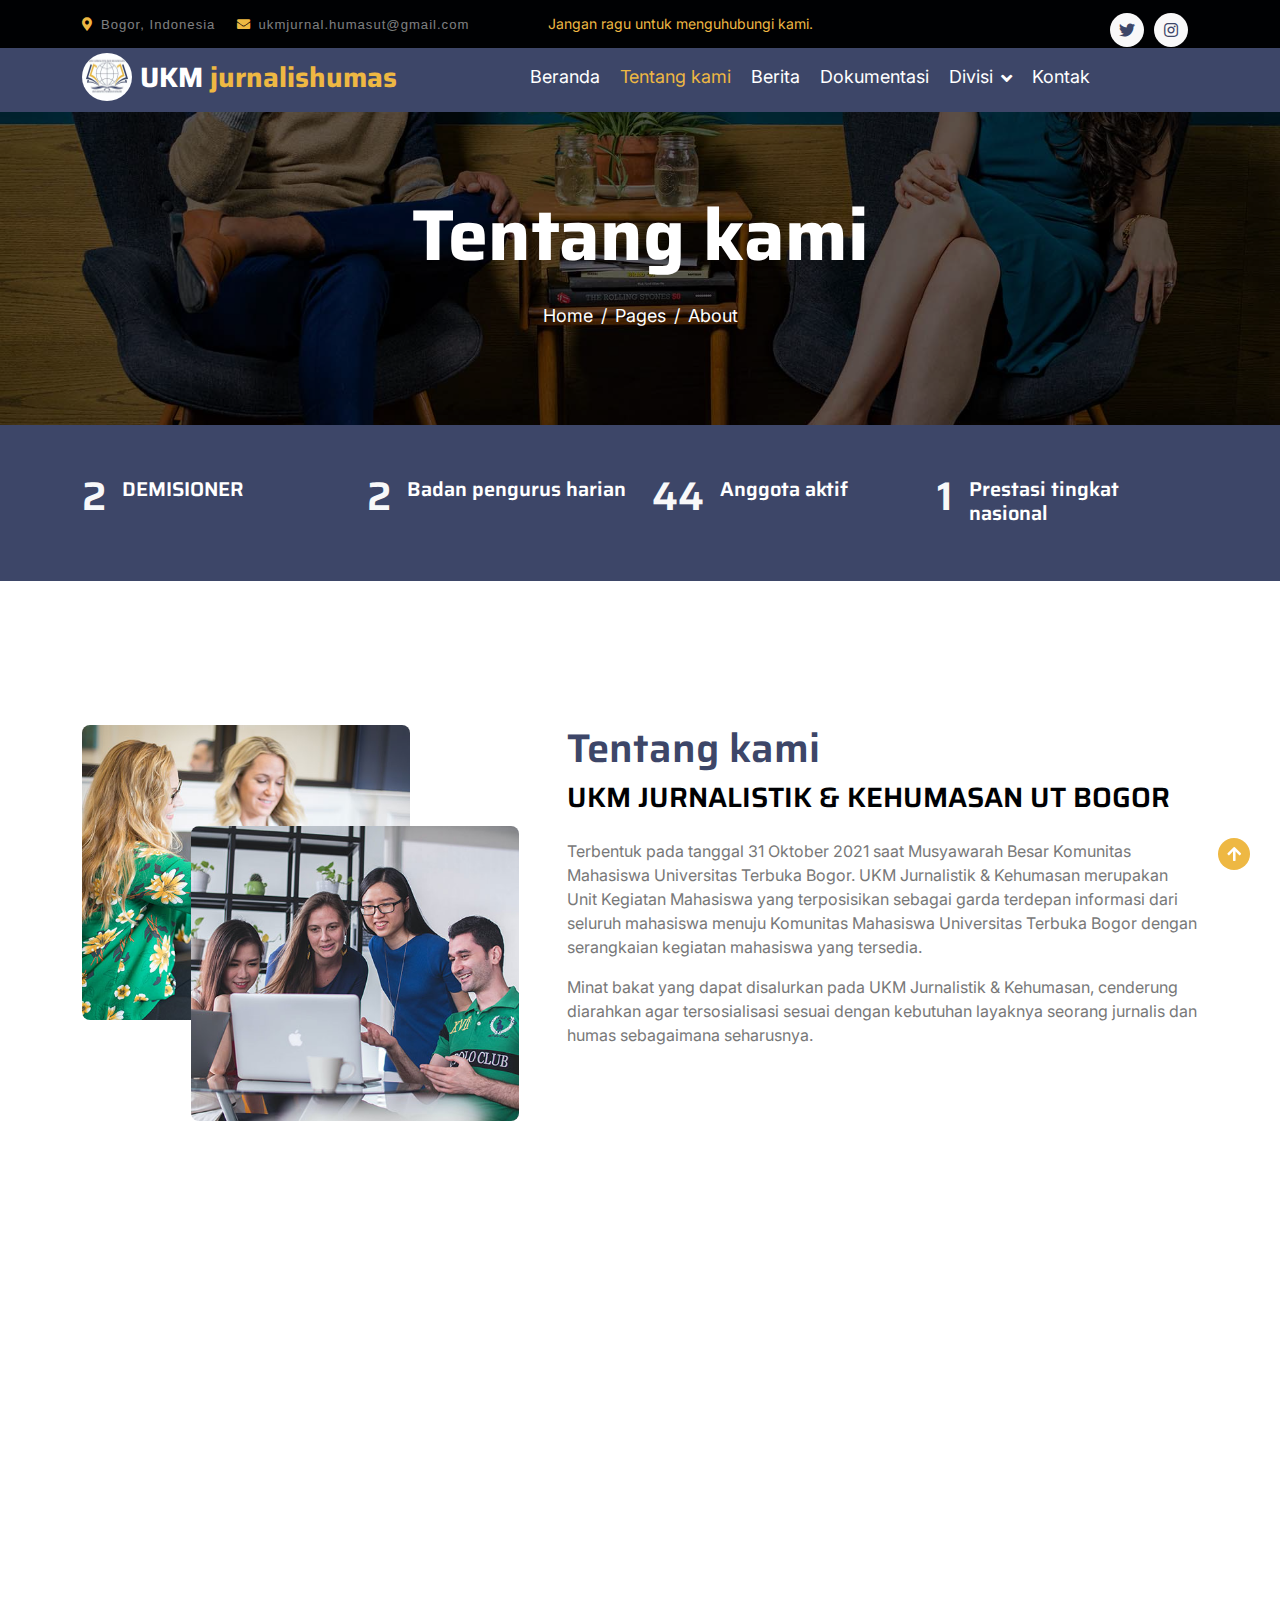
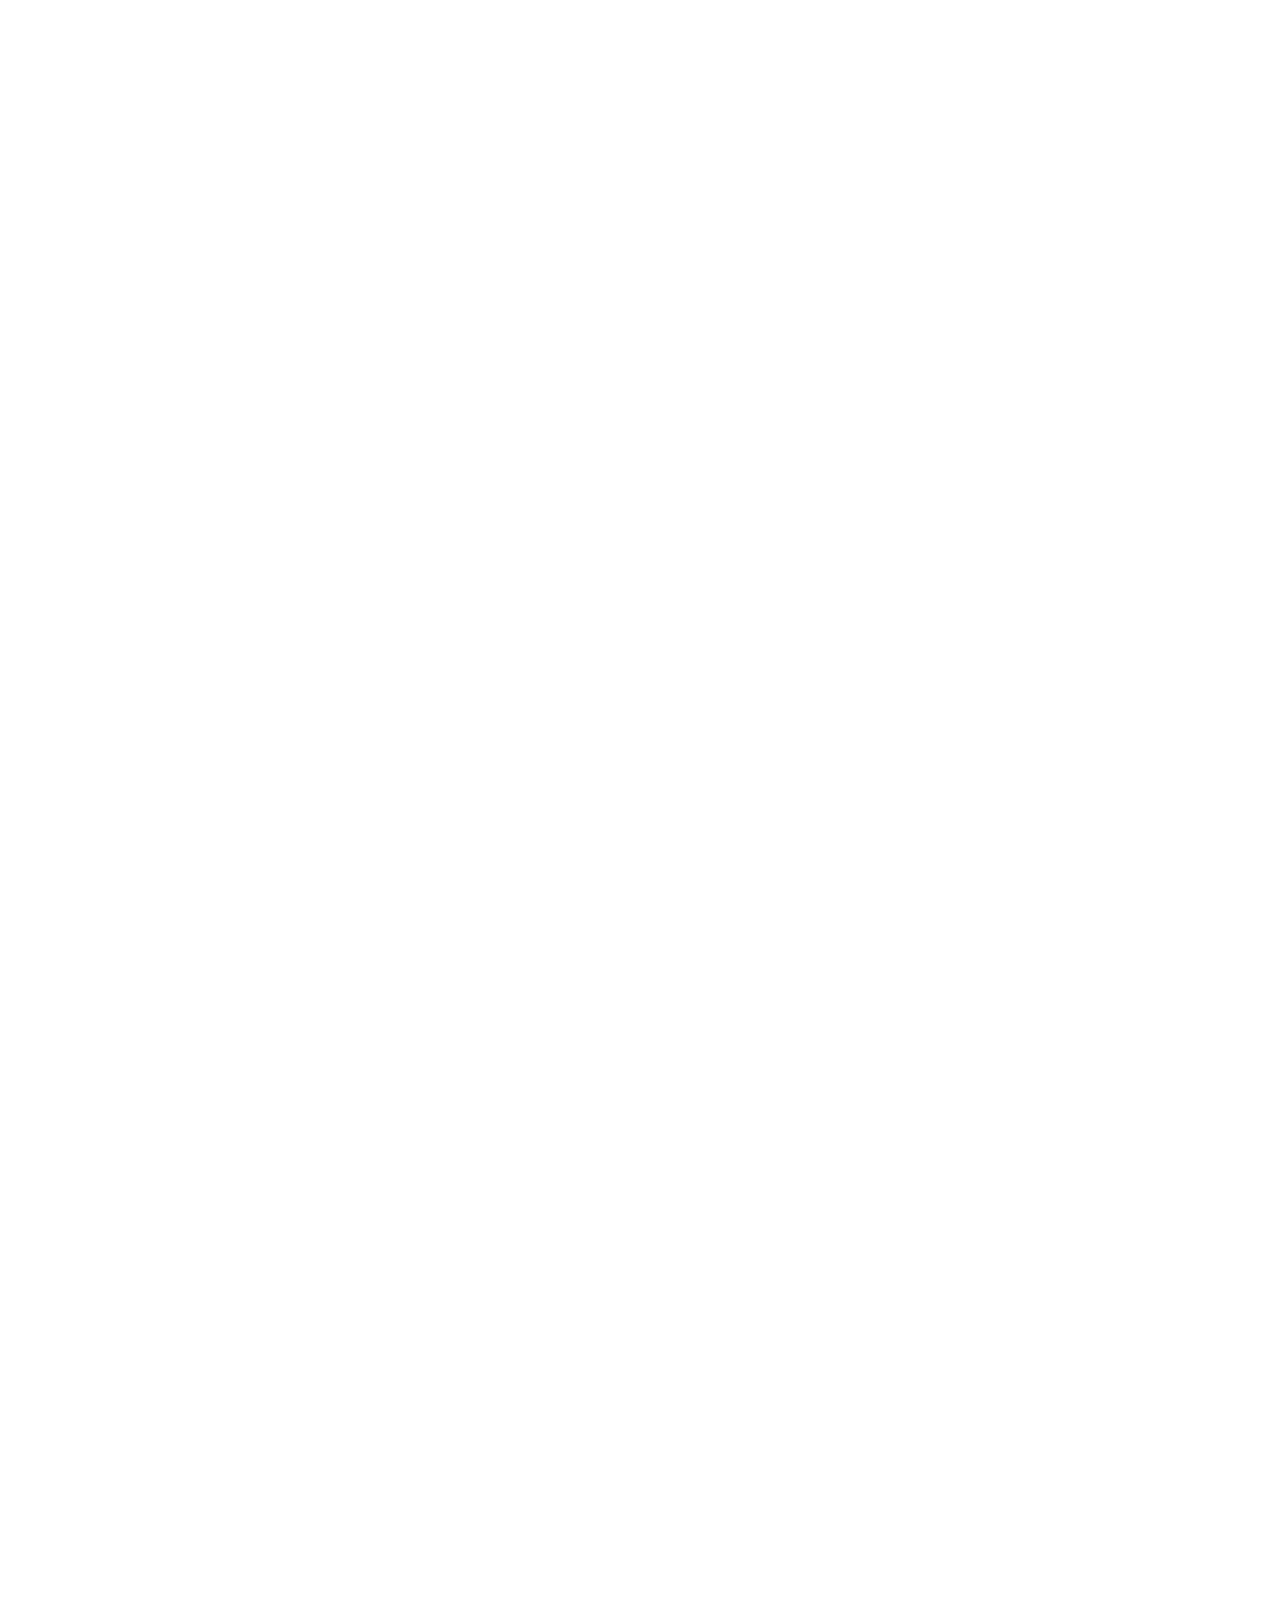
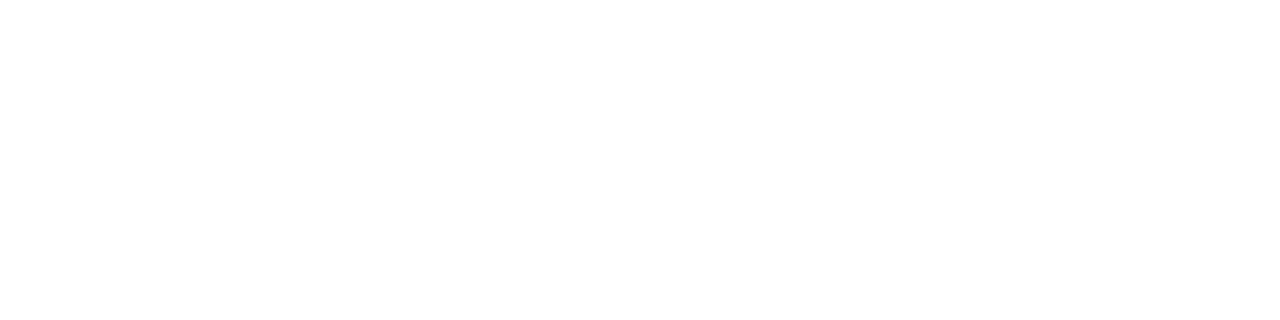
<file: about.html>
<!DOCTYPE html>
<html lang="en">

    <head>
        <meta charset="utf-8">
        <title>HighTech - IT Solutions Website Template</title>
        <meta content="width=device-width, initial-scale=1.0" name="viewport">
        <meta content="" name="keywords">
        <meta content="" name="description">

        <!-- Google Web Fonts -->
        <link rel="preconnect" href="https://fonts.googleapis.com">
        <link rel="preconnect" href="https://fonts.gstatic.com" crossorigin>
        <link href="https://fonts.googleapis.com/css2?family=Inter:wght@400;500;600&family=Saira:wght@500;600;700&display=swap" rel="stylesheet"> 

        <!-- Icon Font Stylesheet -->
        <link href="https://cdnjs.cloudflare.com/ajax/libs/font-awesome/5.10.0/css/all.min.css" rel="stylesheet">
        <link href="https://cdn.jsdelivr.net/npm/bootstrap-icons@1.4.1/font/bootstrap-icons.css" rel="stylesheet">

        <!-- Libraries Stylesheet -->
        <link href="lib/animate/animate.min.css" rel="stylesheet">
        <link href="lib/owlcarousel/assets/owl.carousel.min.css" rel="stylesheet">

        <!-- Customized Bootstrap Stylesheet -->
        <link href="css/bootstrap.min.css" rel="stylesheet">

        <!-- Template Stylesheet -->
        <link href="css/style.css" rel="stylesheet">
    </head>

    <body>
          <!-- Spinner Start -->
          <div id="spinner1" class="show position-fixed translate-middle w-100 vh-100 top-50 start-50 d-flex align-items-center justify-content-center">
            <div class="spinner-grow text-primary" role="status"></div>
        </div>
        <!-- Spinner End -->

        <!-- Topbar Start -->
        <div class="container-fluid bg-dark py-2 d-none d-md-flex bg-topbar fixed-top mb-5">
            <div class="container">
                <div class="d-flex justify-content-between topbar">
                    <div class="top-info">
                        <small class="me-3 text-white-50"><a href="#"><i class="fas fa-map-marker-alt me-2 text-secondary"></i></a>Bogor, Indonesia</small>
                        <small class=" ilang-mobile me-3 text-white-50"><a href="#"><i class="fas fa-envelope me-2 text-secondary "></i></a>ukmjurnal.humasut@gmail.com</small>
                    </div>
                    <div id="note1" class="text-secondary d-none d-xl-flex"><small>Jangan ragu untuk menguhubungi kami.</small></div>
                    <div class="top-link">
                        <a href="" class="bg-light nav-fill btn btn-sm-square rounded-circle"><i class="fab fa-twitter text-primary"></i></a>
                        <a href="" class="bg-light nav-fill btn btn-sm-square rounded-circle"><i class="fab fa-instagram text-primary"></i></a>
                    </div>
                </div>
            </div>
        </div>
        <!-- Topbar End -->

        <!-- Navbar Start -->
        <div class="container-fluid bg-start bg-nav fixed-top mt-5 pb-1">
            <div class="container">
                <nav class="navbar navbar-dark navbar-expand-lg py-0">
                    <!-- <a href="index.html" class="navbar-brand">
                        
                        <h3 class="text-white fw-bold d-block">UKM <span class="text-secondary">jurnalishumas</span> </h3>
                    </a> -->
                    <a class="navbar-brand d-flex" href="#">
                        <img src="./img/logo.jpg" alt="" width="50" height="48" class=" align-text-top rounded-circle">
                        <h3 class="mx-2 mt-2 text-white fw-bold">UKM <span class="text-secondary">jurnalishumas</span> </h3>
                      </a>
                    <button type="button" class="navbar-toggler me-0" data-bs-toggle="collapse" data-bs-target="#navbarCollapse">
                        <span class="navbar-toggler-icon"></span>
                    </button>
                    <div class="collapse navbar-collapse bg-transparent" id="navbarCollapse">
                        <div class="navbar-nav ms-auto mx-xl-auto p-0">
                            <a href="index.html" class="nav-item nav-link">Beranda</a>
                            <a href="about.html" class="nav-item nav-link active">Tentang kami</a>
                            <a href="service.html" class="nav-item nav-link">Berita</a>
                            <a href="project.html" class="nav-item nav-link">Dokumentasi</a>
                            <div class="nav-item dropdown">
                                <a href="#" class="nav-link dropdown-toggle" data-bs-toggle="dropdown">Divisi</a>
                                <div class="dropdown-menu rounded">
                                    <a href="blog.html" class="dropdown-item">DIVISI MEDIA</a>
                                    <a href="team.html" class="dropdown-item">Divisi PUBLIC RELATION</a>
                                    <a href="testimonial.html" class="dropdown-item">DIVISI KREATIF</a>
                                    <a href="404.html" class="dropdown-item">404 Page</a>
                                </div>
                            </div>
                            <a href="contact.html" class="nav-item nav-link">Kontak</a>
                        </div>
                    </div>
                </nav>
            </div>
        </div>
        <!-- Navbar End -->
        <!-- Page Header Start -->
        <div class="container-fluid page-header py-5 mt-5">
            <div class="container text-center py-5 mt-5">
                <h1 class="display-2 text-white mb-4 animated slideInDown">Tentang kami</h1>
                <nav aria-label="breadcrumb animated slideInDown">
                    <ol class="breadcrumb justify-content-center mb-0">
                        <li class="breadcrumb-item"><a href="#">Home</a></li>
                        <li class="breadcrumb-item"><a href="#">Pages</a></li>
                        <li class="breadcrumb-item" aria-current="page">About</li>
                    </ol>
                </nav>
            </div>
        </div>
        <!-- Page Header End -->


         <!-- Fact Start -->
         <div class="container-fluid bg- bg-secondary py-5">
            <div class="container">
                <div class="row">
                    <div class="col-lg-3 wow fadeIn" data-wow-delay=".1s">
                        <div class="d-flex counter">
                            <h1 class="me-3 text-light counter-value">10</h1>
                            <h5 class="text-white mt-1">DEMISIONER</h5>
                        </div>
                    </div>
                    <div class="col-lg-3 wow fadeIn" data-wow-delay=".3s">
                        <div class="d-flex counter">
                            <h1 class="me-3 text-light counter-value">10</h1>
                            <h5 class="text-white mt-1">Badan pengurus harian</h5>
                        </div>
                    </div>
                    <div class="col-lg-3 wow fadeIn" data-wow-delay=".5s">
                        <div class="d-flex counter">
                            <h1 class="me-3 text-light counter-value">300</h1>
                            <h5 class="text-white mt-1">Anggota aktif</h5>
                        </div>
                    </div>
                    <div class="col-lg-3 wow fadeIn" data-wow-delay=".7s">
                        <div class="d-flex counter">
                            <h1 class="me-3 text-light counter-value">5</h1>
                            <h5 class="text-white mt-1">Prestasi tingkat nasional</h5>
                        </div>
                    </div>
                </div>
            </div>
        </div>
        <!-- Fact End -->


        <!-- About Start -->
        <div class="container-fluid py-5 my-5">
            <div class="container py-5">
                <div class="row g-5">
                    <div class="col-lg-5 col-md-6 col-sm-12 wow fadeIn" data-wow-delay=".3s">
                        <div class="h-100 position-relative">
                            <img src="img/about-1.jpg" class="img-fluid w-75 rounded" alt="" style="margin-bottom: 25%;">
                            <div class="position-absolute w-75" style="top: 25%; left: 25%;">
                                <img src="img/about-2.jpg" class="img-fluid w-100 rounded" alt="">
                            </div>
                        </div>
                    </div>
                    <div class="col-lg-7 col-md-6 col-sm-12 wow fadeIn" data-wow-delay=".5s">
                        <h1 class="text-primary mb-2">Tentang kami                        </h1>
                        <h3 class="mb-4">UKM JURNALISTIK & KEHUMASAN UT BOGOR                        </h3>
                        <p>Terbentuk pada tanggal 31 Oktober 2021 saat Musyawarah Besar Komunitas Mahasiswa Universitas Terbuka Bogor. UKM Jurnalistik & Kehumasan merupakan Unit Kegiatan Mahasiswa yang terposisikan sebagai garda terdepan informasi dari seluruh mahasiswa menuju Komunitas Mahasiswa Universitas Terbuka Bogor dengan serangkaian kegiatan mahasiswa yang tersedia.                        </p>
                        <p class="mb-4">Minat bakat yang dapat disalurkan pada UKM Jurnalistik & Kehumasan, cenderung diarahkan agar tersosialisasi sesuai dengan kebutuhan layaknya seorang jurnalis dan humas sebagaimana seharusnya.

                        </p>
                        
                    </div>
                </div>
            </div>
        </div>
        <!-- About End -->
        <!-- visi misi -->
        <div class="container-fluid py-5 ">
            <div class="container">
                <div class="row g-5 ">
                    <div class="col-lg-5 hp-ilang col-md-6 col-sm-12 wow fadeIn" data-wow-delay=".3s">
                        <div class="h-100 position-relative">
                            <img src="img/about-1.jpg" class="img-fluid w-75 rounded" alt="" style="margin-bottom: 25%;">
                            <div class="position-absolute w-75" style="top: 25%; left: 25%;">
                                <img src="img/about-2.jpg" class="img-fluid w-100 rounded" alt="">
                            </div>
                        </div>
                    </div>
                    <div class="col-lg-7 col-md-6 col-sm-12 wow fadeIn" data-wow-delay=".5s">
                        <h1 class="text-primary mb-3">VISI & MISI                        </h1>
                        <h3 class="mb-4">VISI UKM JURNALISTIK & KEHUMASAN UT BOGOR                        </h3>
                        <p>Mewujudkan organisasi yang berintegritas sebagai penjaga kebenaran etika kejujuran dan profesionalisme dalam bidang jurnalistik dan kehumasan.</p>
                        <h3 class="mb-4">Misi UKM JURNALISTIK & KEHUMASAN UT BOGOR                        </h3>
                        <ul>
                            <li>Menciptakan organisasi yang berintegratis dan profesionalisme dalam bidang Jurnalistik & Kehumasan.
                            </li>
                            <li>Mengembangkan potensi di bidang hubungan masyarakat guna
                                menjadikan pusat informasi terkait Universitas Terbuka, Komunitas
                                Mahasiswa Universitas Terbuka Bogor, dan seluruh anggota dengan motto
                                kekeluargaan.</li>
                            <li>Mengasah kemampuan seluruh anggota dalam berpikir kritis, kreatif,
                                cekatan, serta tersosialisasi diranah media komunikasi digital, cetak,
                                maupun media massa secara global.</li>
                            <li>Memajukan Riset dan Pemberitaan Berkualitas dengan cara mendorong
                                penelitian dan produksi konten berkualitas tinggi yang mendukung
                                keterampilan dan pengetahuan seluruh anggota.
                                </li>
                            <li>Berperan aktif dalam penyebaran informasi terkini tentang Universitas
                                Terbuka serta edukasi Jurnalistik dan Kehumasan secara umum.</li>
                        </ul>
                        
                        <h1 class="text-primary mb-3 mt-5">Program Unggulan                        </h1>
                        <h3 class="mb-4">Proker UKM JURNALISTIK & KEHUMASAN UT BOGOR                        </h3>
                        <ul>
                            <li> MAJALAH ONLINE</li>
                            <li>REPORTER TRAINING</li>
                            <li>PODCAST</li>
                            <li>POREMASAL</li>
                        </ul>
                    </div>
                </div>
            </div>
        </div>
        <!-- end visi misi -->


        <!-- Team Start -->
        <div class="container-fluid pb-5 mb-5 team">
            <div class="container pb-5">
                <div class="text-center mx-auto pb-5 wow fadeIn" data-wow-delay=".3s" style="max-width: 600px;">
                    <h5 class="text-primary">Our Team</h5>
                    <h1>Meet our expert Team</h1>
                </div>
                <div class="owl-carousel team-carousel wow fadeIn" data-wow-delay=".5s">
                    <div class="rounded team-item">
                        <div class="team-content">
                            <div class="team-img-icon">
                                <div class="team-img rounded-circle">
                                    <img src="img/team-1.jpg" class="img-fluid w-100 rounded-circle" alt="">
                                </div>
                                <div class="team-name text-center py-3">
                                    <h4 class="">Full Name</h4>
                                    <p class="m-0">Designation</p>
                                </div>
                                <div class="team-icon d-flex justify-content-center pb-4">
                                    <a class="btn btn-square btn-secondary text-white rounded-circle m-1" href=""><i class="fab fa-facebook-f"></i></a>
                                    <a class="btn btn-square btn-secondary text-white rounded-circle m-1" href=""><i class="fab fa-twitter"></i></a>
                                    <a class="btn btn-square btn-secondary text-white rounded-circle m-1" href=""><i class="fab fa-instagram"></i></a>
                                    <a class="btn btn-square btn-secondary text-white rounded-circle m-1" href=""><i class="fab fa-linkedin-in"></i></a>
                                </div>
                            </div>
                        </div>
                    </div>
                    <div class="rounded team-item">
                        <div class="team-content">
                            <div class="team-img-icon">
                                <div class="team-img rounded-circle">
                                    <img src="img/team-2.jpg" class="img-fluid w-100 rounded-circle" alt="">
                                </div>
                                <div class="team-name text-center py-3">
                                    <h4 class="">Full Name</h4>
                                    <p class="m-0">Designation</p>
                                </div>
                                <div class="team-icon d-flex justify-content-center pb-4">
                                    <a class="btn btn-square btn-secondary text-white rounded-circle m-1" href=""><i class="fab fa-facebook-f"></i></a>
                                    <a class="btn btn-square btn-secondary text-white rounded-circle m-1" href=""><i class="fab fa-twitter"></i></a>
                                    <a class="btn btn-square btn-secondary text-white rounded-circle m-1" href=""><i class="fab fa-instagram"></i></a>
                                    <a class="btn btn-square btn-secondary text-white rounded-circle m-1" href=""><i class="fab fa-linkedin-in"></i></a>
                                </div>
                            </div>
                        </div>
                    </div>
                    <div class="rounded team-item">
                        <div class="team-content">
                            <div class="team-img-icon">
                                <div class="team-img rounded-circle">
                                    <img src="img/team-3.jpg" class="img-fluid w-100 rounded-circle" alt="">
                                </div>
                                <div class="team-name text-center py-3">
                                    <h4 class="">Full Name</h4>
                                    <p class="m-0">Designation</p>
                                </div>
                                <div class="team-icon d-flex justify-content-center pb-4">
                                    <a class="btn btn-square btn-secondary text-white rounded-circle m-1" href=""><i class="fab fa-facebook-f"></i></a>
                                    <a class="btn btn-square btn-secondary text-white rounded-circle m-1" href=""><i class="fab fa-twitter"></i></a>
                                    <a class="btn btn-square btn-secondary text-white rounded-circle m-1" href=""><i class="fab fa-instagram"></i></a>
                                    <a class="btn btn-square btn-secondary text-white rounded-circle m-1" href=""><i class="fab fa-linkedin-in"></i></a>
                                </div>
                            </div>
                        </div>
                    </div>
                    <div class="rounded team-item">
                        <div class="team-content">
                            <div class="team-img-icon">
                                <div class="team-img rounded-circle">
                                    <img src="img/team-4.jpg" class="img-fluid w-100 rounded-circle" alt="">
                                </div>
                                <div class="team-name text-center py-3">
                                    <h4 class="">Full Name</h4>
                                    <p class="m-0">Designation</p>
                                </div>
                                <div class="team-icon d-flex justify-content-center pb-4">
                                    <a class="btn btn-square btn-secondary text-white rounded-circle m-1" href=""><i class="fab fa-facebook-f"></i></a>
                                    <a class="btn btn-square btn-secondary text-white rounded-circle m-1" href=""><i class="fab fa-twitter"></i></a>
                                    <a class="btn btn-square btn-secondary text-white rounded-circle m-1" href=""><i class="fab fa-instagram"></i></a>
                                    <a class="btn btn-square btn-secondary text-white rounded-circle m-1" href=""><i class="fab fa-linkedin-in"></i></a>
                                </div>
                            </div>
                        </div>
                    </div>
                </div>
            </div>
        </div>
        <!-- Team End -->


       <!-- Footer Start -->
       <div class="container-fluid footer bg-dark wow fadeIn" data-wow-delay=".3s">
        <div class="container pt-5 pb-4">
            <div class="row g-5">
                <div class="col-lg-3 col-md-6">
                    <a href="index.html">
                        <h3 class="text-white fw-bold d-block">UKM  <span class="text-secondary">jurnalistik & kehumasan ut bogor</span> </h3>
                    </a>
                    <p class="mt-4 text-light">Bergabunglah bersama kami, menjadi bagian dari kami untuk menciptakan insan berkualitas, guna membangun Negara ini
                        .</p>
                    <div class="d-flex hightech-link">
                        <a href="" class="btn-light nav-fill btn btn-square rounded-circle me-2"><i class="fab fa-facebook-f text-primary"></i></a>
                        <a href="" class="btn-light nav-fill btn btn-square rounded-circle me-2"><i class="fab fa-twitter text-primary"></i></a>
                        <a href="" class="btn-light nav-fill btn btn-square rounded-circle me-2"><i class="fab fa-instagram text-primary"></i></a>
                        <a href="" class="btn-light nav-fill btn btn-square rounded-circle me-0"><i class="fab fa-linkedin-in text-primary"></i></a>
                    </div>
                </div>
                <div class="col-lg-3 col-md-6">
                    <a href="#" class="h3 text-secondary">Pintasan</a>
                    <div class="mt-4 d-flex flex-column short-link">
                        <a href="" class="mb-2 text-white"><i class="fas fa-angle-right text-secondary me-2"></i>Tentang Kami</a>
                        <a href="" class="mb-2 text-white"><i class="fas fa-angle-right text-secondary me-2"></i>Kontak Kami</a>
                        <a href="" class="mb-2 text-white"><i class="fas fa-angle-right text-secondary me-2"></i>Seputar UKM</a>
                        <a href="" class="mb-2 text-white"><i class="fas fa-angle-right text-secondary me-2"></i>Pendaftaran</a>
                        <a href="" class="mb-2 text-white"><i class="fas fa-angle-right text-secondary me-2"></i>Acara</a>
                        <a href="" class="mb-2 text-white"><i class="fas fa-angle-right text-secondary me-2"></i>Berit</a>
                    </div>
                </div>
                <div class="col-lg-3 col-md-6">
                    <a href="#" class="h3 text-secondary">Pintasan</a>
                    <div class="mt-4 d-flex flex-column help-link">
                        <a href="" class="mb-2 text-white"><i class="fas fa-angle-right text-secondary me-2"></i>Dokumentasi</a>
                        <a href="" class="mb-2 text-white"><i class="fas fa-angle-right text-secondary me-2"></i>Seputar Maba</a>
                        <a href="" class="mb-2 text-white"><i class="fas fa-angle-right text-secondary me-2"></i>Div media</a>
                        <a href="" class="mb-2 text-white"><i class="fas fa-angle-right text-secondary me-2"></i>Div Public Relation</a>
                        <a href="" class="mb-2 text-white"><i class="fas fa-angle-right text-secondary me-2"></i>Div Kreatif</a>
                    </div>
                </div>
                <div class="col-lg-3 col-md-6">
                    <a href="#" class="h3 text-secondary">Kontak kami</a>
                    <div class="text-white mt-4 d-flex flex-column contact-link">
                        <a href="#" class="pb-3 text-light border-bottom border-primary"><i class="fas fa-map-marker-alt text-secondary me-2"></i> 123 Street, New York, USA</a>
                        <a href="#" class="py-3 text-light border-bottom border-primary"><i class="fas fa-phone-alt text-secondary me-2"></i> +123 456 7890</a>
                        <a href="#" class="py-3 text-light border-bottom border-primary"><i class="fas fa-envelope text-secondary me-2"></i> ukmjurnal.humasut</a>
                    </div>
                </div>
            </div>
            <hr class="text-light mt-5 mb-4">
            <div class="row">
                <div class="col-md-6 text-center text-md-start">
                    <span class="text-light"><a href="#" class="text-secondary"><i class="fas fa-copyright text-secondary me-2"></i>Dibuat dengan </a><i class="bi bi-heart-fill text-danger"></i> Oleh trie</span>
                </div>
                <div class="col-md-6 text-center text-md-end">
                    <!--/*** This template is free as long as you keep the footer author’s credit link/attribution link/backlink. If you'd like to use the template without the footer author’s credit link/attribution link/backlink, you can purchase the Credit Removal License from "https://htmlcodex.com/credit-removal". Thank you for your support. ***/-->
                    <span class="text-light">Designed By<a href="https://htmlcodex.com" class="text-secondary">HTML Codex</a> Distributed By <a href="https://themewagon.com">ThemeWagon</a></span>
                </div>
            </div>
        </div>
    </div>
    <!-- Footer End -->


    <!-- Back to Top -->
    <a href="#" class="btn btn-ukm btn-square rounded-circle back-to-top"><i class="fa fa-arrow-up text-white"></i></a>

    
    <!-- JavaScript Libraries -->
    <script src="https://ajax.googleapis.com/ajax/libs/jquery/3.6.4/jquery.min.js"></script>
    <script src="https://cdn.jsdelivr.net/npm/bootstrap@5.0.0/dist/js/bootstrap.bundle.min.js"></script>
    <script src="lib/wow/wow.min.js"></script>
    <script src="lib/easing/easing.min.js"></script>
    <script src="lib/waypoints/waypoints.min.js"></script>
    <script src="lib/owlcarousel/owl.carousel.min.js"></script>

    <!-- Template Javascript -->
    <script src="js/main.js"></script>
</body>

</html>
</file>
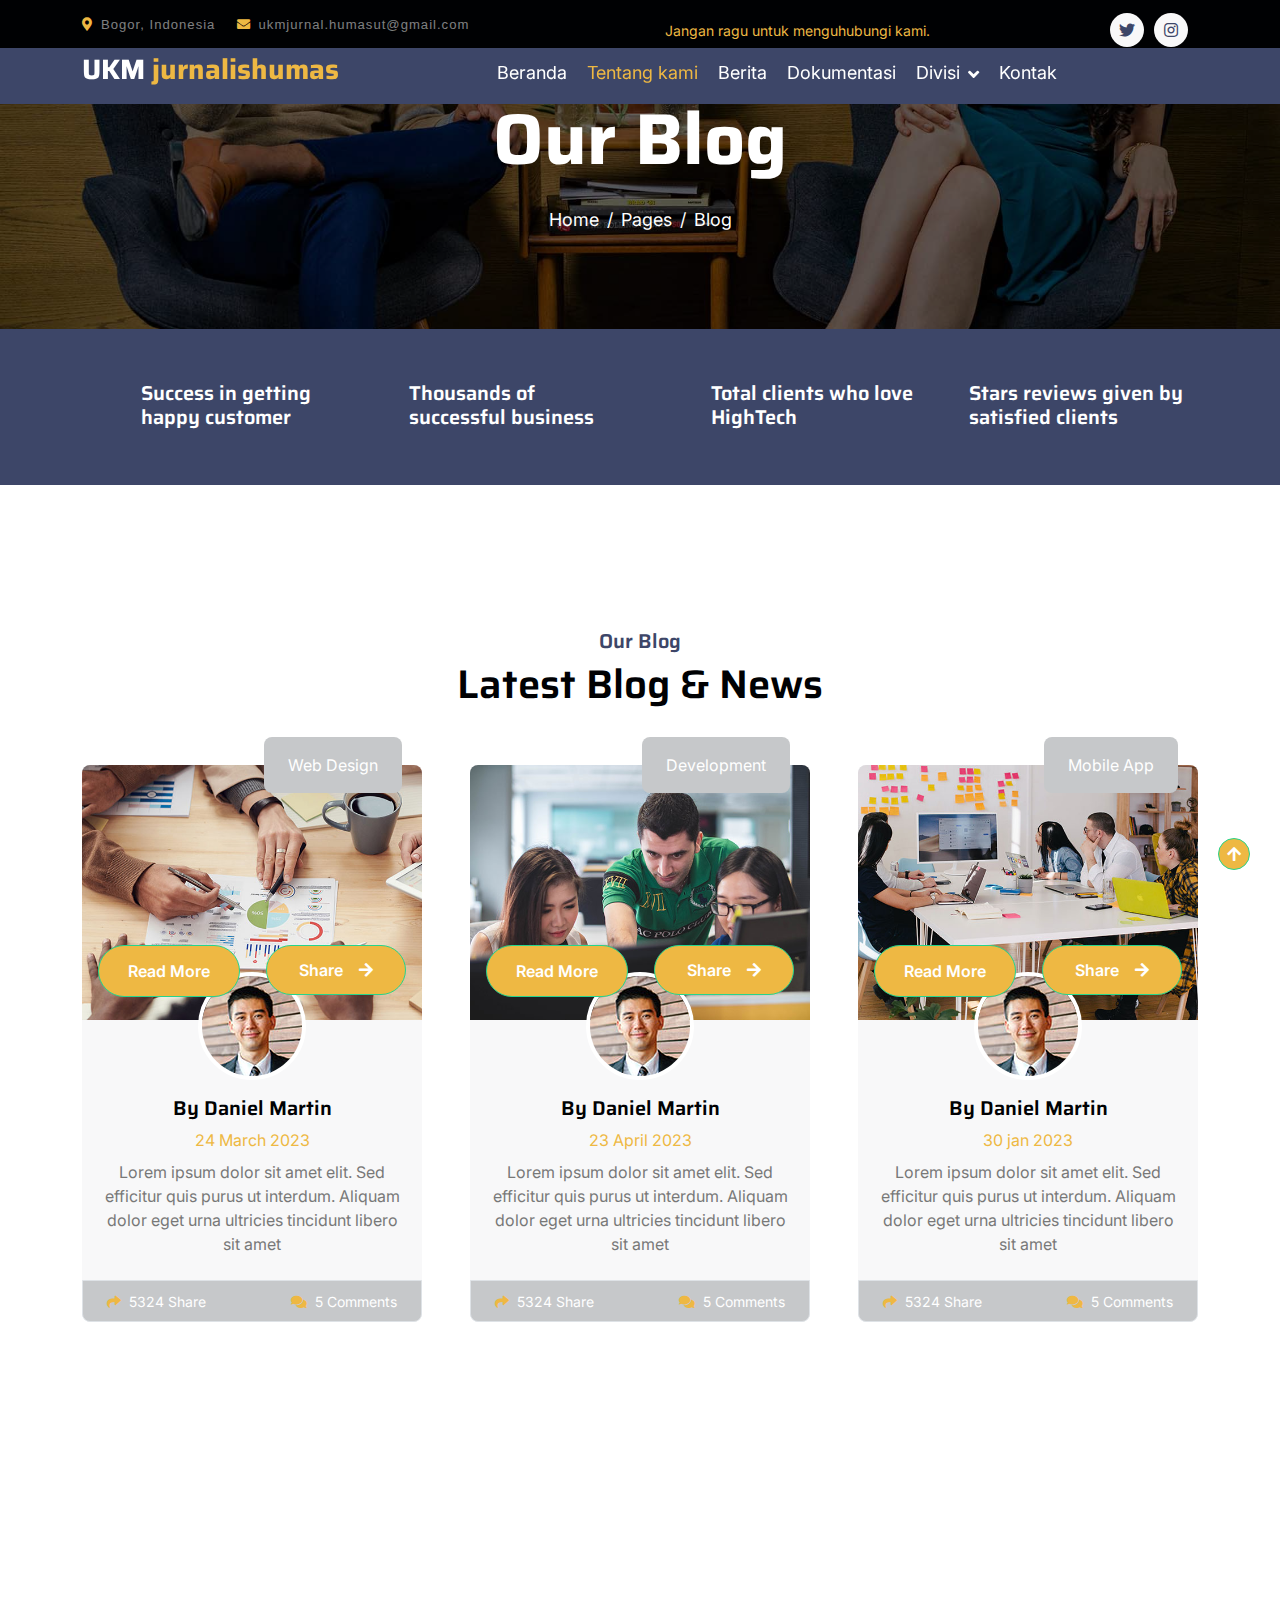
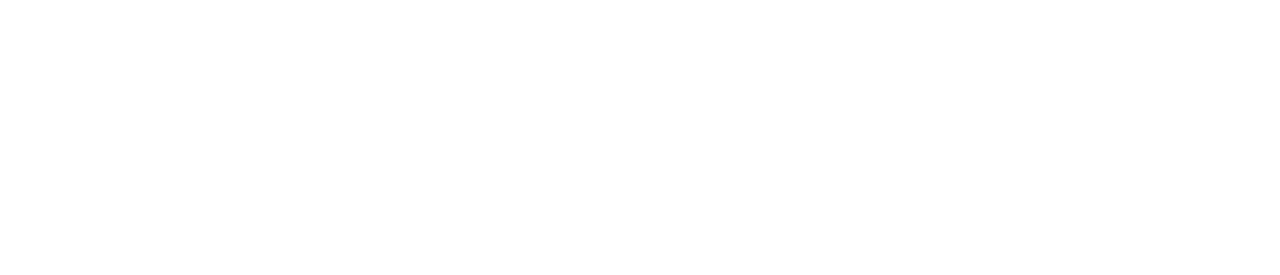
<file: blog.html>
<!DOCTYPE html>
<html lang="en">

    <head>
        <meta charset="utf-8">
        <title>HighTech - IT Solutions Website Template</title>
        <meta content="width=device-width, initial-scale=1.0" name="viewport">
        <meta content="" name="keywords">
        <meta content="" name="description">

        <!-- Google Web Fonts -->
        <link rel="preconnect" href="https://fonts.googleapis.com">
        <link rel="preconnect" href="https://fonts.gstatic.com" crossorigin>
        <link href="https://fonts.googleapis.com/css2?family=Inter:wght@400;500;600&family=Saira:wght@500;600;700&display=swap" rel="stylesheet"> 

        <!-- Icon Font Stylesheet -->
        <link href="https://cdnjs.cloudflare.com/ajax/libs/font-awesome/5.10.0/css/all.min.css" rel="stylesheet">
        <link href="https://cdn.jsdelivr.net/npm/bootstrap-icons@1.4.1/font/bootstrap-icons.css" rel="stylesheet">

        <!-- Libraries Stylesheet -->
        <link href="lib/animate/animate.min.css" rel="stylesheet">
        <link href="lib/owlcarousel/assets/owl.carousel.min.css" rel="stylesheet">

        <!-- Customized Bootstrap Stylesheet -->
        <link href="css/bootstrap.min.css" rel="stylesheet">

        <!-- Template Stylesheet -->
        <link href="css/style.css" rel="stylesheet">
    </head>

    <body>
        <!-- Spinner Start -->
        <div id="spinner" class="show position-fixed translate-middle w-100 vh-100 top-50 start-50 d-flex align-items-center justify-content-center">
            <div class="spinner-grow text-primary" role="status"></div>
        </div>
        <!-- Spinner End -->

         <!-- Topbar Start -->
         <div class="container-fluid bg-dark py-2 d-none d-md-flex bg-topbar fixed-top mb-5">
            <div class="container">
                <div class="d-flex justify-content-between topbar">
                    <div class="top-info">
                        <small class="me-3 text-white-50"><a href="#"><i class="fas fa-map-marker-alt me-2 text-secondary"></i></a>Bogor, Indonesia</small>
                        <small class=" ilang-mobile me-3 text-white-50"><a href="#"><i class="fas fa-envelope me-2 text-secondary "></i></a>ukmjurnal.humasut@gmail.com</small>
                    </div>
                    <div id="note" class="text-secondary d-none d-xl-flex"><small>Jangan ragu untuk menguhubungi kami.</small></div>
                    <div class="top-link">
                        <a href="" class="bg-light nav-fill btn btn-sm-square rounded-circle"><i class="fab fa-twitter text-primary"></i></a>
                        <a href="" class="bg-light nav-fill btn btn-sm-square rounded-circle"><i class="fab fa-instagram text-primary"></i></a>
                    </div>
                </div>
            </div>
        </div>
        <!-- Topbar End -->

        <!-- Navbar Start -->
        <div class="container-fluid bg-start bg-nav fixed-top mt-5 pb-1">
            <div class="container">
                <nav class="navbar navbar-dark navbar-expand-lg py-0">
                    <a href="index.html" class="navbar-brand">
                        <h3 class="text-white fw-bold d-block">UKM <span class="text-secondary">jurnalishumas</span> </h3>
                    </a>
                    <button type="button" class="navbar-toggler me-0" data-bs-toggle="collapse" data-bs-target="#navbarCollapse">
                        <span class="navbar-toggler-icon"></span>
                    </button>
                    <div class="collapse navbar-collapse bg-transparent" id="navbarCollapse">
                        <div class="navbar-nav ms-auto mx-xl-auto p-0">
                            <a href="index.html" class="nav-item nav-link ">Beranda</a>
                            <a href="about.html" class="nav-item nav-link active">Tentang kami</a>
                            <a href="service.html" class="nav-item nav-link">Berita</a>
                            <a href="project.html" class="nav-item nav-link">Dokumentasi</a>
                            <div class="nav-item dropdown">
                                <a href="#" class="nav-link dropdown-toggle" data-bs-toggle="dropdown">Divisi</a>
                                <div class="dropdown-menu rounded">
                                    <a href="blog.html" class="dropdown-item">DIVISI MEDIA</a>
                                    <a href="team.html" class="dropdown-item">Divisi PUBLIC RELATION</a>
                                    <a href="testimonial.html" class="dropdown-item">DIVISI KREATIF</a>
                                    <a href="404.html" class="dropdown-item">404 Page</a>
                                </div>
                            </div>
                            <a href="contact.html" class="nav-item nav-link">Kontak</a>
                        </div>
                    </div>
                </nav>
            </div>
        </div>
        <!-- Navbar End -->

        
        <!-- Page Header Start -->
        <div class="container-fluid page-header py-5">
            <div class="container text-center py-5">
                <h1 class="display-2 text-white mb-4 animated slideInDown">Our Blog</h1>
                <nav aria-label="breadcrumb animated slideInDown">
                    <ol class="breadcrumb justify-content-center mb-0">
                        <li class="breadcrumb-item"><a href="#">Home</a></li>
                        <li class="breadcrumb-item"><a href="#">Pages</a></li>
                        <li class="breadcrumb-item" aria-current="page">Blog</li>
                    </ol>
                </nav>
            </div>
        </div>
        <!-- Page Header End -->


        <!-- Fact Start -->
        <div class="container-fluid bg-secondary py-5">
            <div class="container">
                <div class="row">
                    <div class="col-lg-3 wow fadeIn" data-wow-delay=".1s">
                        <div class="d-flex counter">
                            <h1 class="me-3 text-primary counter-value">99</h1>
                            <h5 class="text-white mt-1">Success in getting happy customer</h5>
                        </div>
                    </div>
                    <div class="col-lg-3 wow fadeIn" data-wow-delay=".3s">
                        <div class="d-flex counter">
                            <h1 class="me-3 text-primary counter-value">25</h1>
                            <h5 class="text-white mt-1">Thousands of successful business</h5>
                        </div>
                    </div>
                    <div class="col-lg-3 wow fadeIn" data-wow-delay=".5s">
                        <div class="d-flex counter">
                            <h1 class="me-3 text-primary counter-value">120</h1>
                            <h5 class="text-white mt-1">Total clients who love HighTech</h5>
                        </div>
                    </div>
                    <div class="col-lg-3 wow fadeIn" data-wow-delay=".7s">
                        <div class="d-flex counter">
                            <h1 class="me-3 text-primary counter-value">5</h1>
                            <h5 class="text-white mt-1">Stars reviews given by satisfied clients</h5>
                        </div>
                    </div>
                </div>
            </div>
        </div>
        <!-- Fact End -->


        <!-- Blog Start -->
        <div class="container-fluid blog py-5 my-5">
            <div class="container py-5">
                <div class="text-center mx-auto pb-5 wow fadeIn" data-wow-delay=".3s" style="max-width: 600px;">
                    <h5 class="text-primary">Our Blog</h5>
                    <h1>Latest Blog & News</h1>
                </div>
                <div class="row g-5 justify-content-center">
                    <div class="col-lg-6 col-xl-4 wow fadeIn" data-wow-delay=".3s">
                        <div class="blog-item position-relative bg-light rounded">
                            <img src="img/blog-1.jpg" class="img-fluid w-100 rounded-top" alt="">
                            <span class="position-absolute px-4 py-3 bg-primary text-white rounded" style="top: -28px; right: 20px;">Web Design</span>
                            <div class="blog-btn d-flex justify-content-between position-relative px-3" style="margin-top: -75px;">
                                <div class="blog-icon btn btn-secondary px-3 rounded-pill my-auto">
                                    <a href="" class="btn text-white">Read More</a>
                                </div>
                                <div class="blog-btn-icon btn btn-secondary px-4 py-3 rounded-pill ">
                                    <div class="blog-icon-1">
                                        <p class="text-white px-2">Share<i class="fa fa-arrow-right ms-3"></i></p>
                                    </div>
                                    <div class="blog-icon-2">
                                        <a href="" class="btn me-1"><i class="fab fa-facebook-f text-white"></i></a>
                                        <a href="" class="btn me-1"><i class="fab fa-twitter text-white"></i></a>
                                        <a href="" class="btn me-1"><i class="fab fa-instagram text-white"></i></a>
                                    </div>
                                </div>
                            </div>
                            <div class="blog-content text-center position-relative px-3" style="margin-top: -25px;">
                                <img src="img/admin.jpg" class="img-fluid rounded-circle border border-4 border-white mb-3" alt="">
                                <h5 class="">By Daniel Martin</h5>
                                <span class="text-secondary">24 March 2023</span>
                                <p class="py-2">Lorem ipsum dolor sit amet elit. Sed efficitur quis purus ut interdum. Aliquam dolor eget urna ultricies tincidunt libero sit amet</p>
                            </div>
                            <div class="blog-coment d-flex justify-content-between px-4 py-2 border bg-primary rounded-bottom">
                                <a href="" class="text-white"><small><i class="fas fa-share me-2 text-secondary"></i>5324 Share</small></a>
                                <a href="" class="text-white"><small><i class="fa fa-comments me-2 text-secondary"></i>5 Comments</small></a>
                            </div>
                        </div>
                    </div>
                    <div class="col-lg-6 col-xl-4 wow fadeIn" data-wow-delay=".5s">
                        <div class="blog-item position-relative bg-light rounded">
                            <img src="img/blog-2.jpg" class="img-fluid w-100 rounded-top" alt="">
                            <span class="position-absolute px-4 py-3 bg-primary text-white rounded" style="top: -28px; right: 20px;">Development</span>
                            <div class="blog-btn d-flex justify-content-between position-relative px-3" style="margin-top: -75px;">
                                <div class="blog-icon btn btn-secondary px-3 rounded-pill my-auto">
                                    <a href="" class="btn text-white ">Read More</a>
                                </div>
                                <div class="blog-btn-icon btn btn-secondary px-4 py-3 rounded-pill ">
                                    <div class="blog-icon-1">
                                        <p class="text-white px-2">Share<i class="fa fa-arrow-right ms-3"></i></p>
                                    </div>
                                    <div class="blog-icon-2">
                                        <a href="" class="btn me-1"><i class="fab fa-facebook-f text-white"></i></a>
                                        <a href="" class="btn me-1"><i class="fab fa-twitter text-white"></i></a>
                                        <a href="" class="btn me-1"><i class="fab fa-instagram text-white"></i></a>
                                    </div>
                                </div>
                            </div>
                            <div class="blog-content text-center position-relative px-3" style="margin-top: -25px;">
                                <img src="img/admin.jpg" class="img-fluid rounded-circle border border-4 border-white mb-3" alt="">
                                <h5 class="">By Daniel Martin</h5>
                                <span class="text-secondary">23 April 2023</span>
                                <p class="py-2">Lorem ipsum dolor sit amet elit. Sed efficitur quis purus ut interdum. Aliquam dolor eget urna ultricies tincidunt libero sit amet</p>
                            </div>
                            <div class="blog-coment d-flex justify-content-between px-4 py-2 border bg-primary rounded-bottom">
                                <a href="" class="text-white"><small><i class="fas fa-share me-2 text-secondary"></i>5324 Share</small></a>
                                <a href="" class="text-white"><small><i class="fa fa-comments me-2 text-secondary"></i>5 Comments</small></a>
                            </div>
                        </div>
                    </div>
                    <div class="col-lg-6 col-xl-4 wow fadeIn" data-wow-delay=".7s">
                        <div class="blog-item position-relative bg-light rounded">
                            <img src="img/blog-3.jpg" class="img-fluid w-100 rounded-top" alt="">
                            <span class="position-absolute px-4 py-3 bg-primary text-white rounded" style="top: -28px; right: 20px;">Mobile App</span>
                            <div class="blog-btn d-flex justify-content-between position-relative px-3" style="margin-top: -75px;">
                                <div class="blog-icon btn btn-secondary px-3 rounded-pill my-auto">
                                    <a href="" class="btn text-white ">Read More</a>
                                </div>
                                <div class="blog-btn-icon btn btn-secondary px-4 py-3 rounded-pill ">
                                    <div class="blog-icon-1">
                                        <p class="text-white px-2">Share<i class="fa fa-arrow-right ms-3"></i></p>
                                    </div>
                                    <div class="blog-icon-2">
                                        <a href="" class="btn me-1"><i class="fab fa-facebook-f text-white"></i></a>
                                        <a href="" class="btn me-1"><i class="fab fa-twitter text-white"></i></a>
                                        <a href="" class="btn me-1"><i class="fab fa-instagram text-white"></i></a>
                                    </div>
                                </div>
                            </div>
                            <div class="blog-content text-center position-relative px-3" style="margin-top: -25px;">
                                <img src="img/admin.jpg" class="img-fluid rounded-circle border border-4 border-white mb-3" alt="">
                                <h5 class="">By Daniel Martin</h5>
                                <span class="text-secondary">30 jan 2023</span>
                                <p class="py-2">Lorem ipsum dolor sit amet elit. Sed efficitur quis purus ut interdum. Aliquam dolor eget urna ultricies tincidunt libero sit amet</p>
                            </div>
                            <div class="blog-coments d-flex justify-content-between px-4 py-2 border bg-primary rounded-bottom">
                                <a href="" class="text-white"><small><i class="fas fa-share me-2 text-secondary"></i>5324 Share</small></a>
                                <a href="" class="text-white"><small><i class="fa fa-comments me-2 text-secondary"></i>5 Comments</small></a>
                            </div>
                        </div>
                    </div>
                </div>
            </div>
        </div>
        <!-- Blog End -->


        <!-- Footer Start -->
         <div class="container-fluid footer bg-dark wow fadeIn" data-wow-delay=".3s">
            <div class="container pt-5 pb-4">
                <div class="row g-5">
                    <div class="col-lg-3 col-md-6">
                        <a href="index.html">
                            <h1 class="text-white fw-bold d-block">High<span class="text-secondary">Tech</span> </h1>
                        </a>
                        <p class="mt-4 text-light">Lorem ipsum dolor sit amet consectetur adipisicing elit. Soluta facere delectus qui placeat inventore consectetur repellendus optio debitis.</p>
                        <div class="d-flex hightech-link">
                            <a href="" class="btn-light nav-fill btn btn-square rounded-circle me-2"><i class="fab fa-facebook-f text-primary"></i></a>
                            <a href="" class="btn-light nav-fill btn btn-square rounded-circle me-2"><i class="fab fa-twitter text-primary"></i></a>
                            <a href="" class="btn-light nav-fill btn btn-square rounded-circle me-2"><i class="fab fa-instagram text-primary"></i></a>
                            <a href="" class="btn-light nav-fill btn btn-square rounded-circle me-0"><i class="fab fa-linkedin-in text-primary"></i></a>
                        </div>
                    </div>
                    <div class="col-lg-3 col-md-6">
                        <a href="#" class="h3 text-secondary">Short Link</a>
                        <div class="mt-4 d-flex flex-column short-link">
                            <a href="" class="mb-2 text-white"><i class="fas fa-angle-right text-secondary me-2"></i>About us</a>
                            <a href="" class="mb-2 text-white"><i class="fas fa-angle-right text-secondary me-2"></i>Contact us</a>
                            <a href="" class="mb-2 text-white"><i class="fas fa-angle-right text-secondary me-2"></i>Our Services</a>
                            <a href="" class="mb-2 text-white"><i class="fas fa-angle-right text-secondary me-2"></i>Our Projects</a>
                            <a href="" class="mb-2 text-white"><i class="fas fa-angle-right text-secondary me-2"></i>Latest Blog</a>
                        </div>
                    </div>
                    <div class="col-lg-3 col-md-6">
                        <a href="#" class="h3 text-secondary">Help Link</a>
                        <div class="mt-4 d-flex flex-column help-link">
                            <a href="" class="mb-2 text-white"><i class="fas fa-angle-right text-secondary me-2"></i>Terms Of use</a>
                            <a href="" class="mb-2 text-white"><i class="fas fa-angle-right text-secondary me-2"></i>Privacy Policy</a>
                            <a href="" class="mb-2 text-white"><i class="fas fa-angle-right text-secondary me-2"></i>Helps</a>
                            <a href="" class="mb-2 text-white"><i class="fas fa-angle-right text-secondary me-2"></i>FQAs</a>
                            <a href="" class="mb-2 text-white"><i class="fas fa-angle-right text-secondary me-2"></i>Contact</a>
                        </div>
                    </div>
                    <div class="col-lg-3 col-md-6">
                        <a href="#" class="h3 text-secondary">Contact Us</a>
                        <div class="text-white mt-4 d-flex flex-column contact-link">
                            <a href="#" class="pb-3 text-light border-bottom border-primary"><i class="fas fa-map-marker-alt text-secondary me-2"></i> 123 Street, New York, USA</a>
                            <a href="#" class="py-3 text-light border-bottom border-primary"><i class="fas fa-phone-alt text-secondary me-2"></i> +123 456 7890</a>
                            <a href="#" class="py-3 text-light border-bottom border-primary"><i class="fas fa-envelope text-secondary me-2"></i> info@exmple.con</a>
                        </div>
                    </div>
                </div>
                <hr class="text-light mt-5 mb-4">
                <div class="row">
                    <div class="col-md-6 text-center text-md-start">
                        <span class="text-light"><a href="#" class="text-secondary"><i class="fas fa-copyright text-secondary me-2"></i>Your Site Name</a>, All right reserved.</span>
                    </div>
                    <div class="col-md-6 text-center text-md-end">
                        <!--/*** This template is free as long as you keep the footer author’s credit link/attribution link/backlink. If you'd like to use the template without the footer author’s credit link/attribution link/backlink, you can purchase the Credit Removal License from "https://htmlcodex.com/credit-removal". Thank you for your support. ***/-->
                        <span class="text-light">Designed By<a href="https://htmlcodex.com" class="text-secondary">HTML Codex</a> Distributed By <a href="https://themewagon.com">ThemeWagon</a></span>
                    </div>
                </div>
            </div>
        </div>
        <!-- Footer End -->


        <!-- Back to Top -->
        <a href="#" class="btn btn-secondary btn-square rounded-circle back-to-top"><i class="fa fa-arrow-up text-white"></i></a>

        
        <!-- JavaScript Libraries -->
        <script src="https://ajax.googleapis.com/ajax/libs/jquery/3.6.4/jquery.min.js"></script>
        <script src="https://cdn.jsdelivr.net/npm/bootstrap@5.0.0/dist/js/bootstrap.bundle.min.js"></script>
        <script src="lib/wow/wow.min.js"></script>
        <script src="lib/easing/easing.min.js"></script>
        <script src="lib/waypoints/waypoints.min.js"></script>
        <script src="lib/owlcarousel/owl.carousel.min.js"></script>

        <!-- Template Javascript -->
        <script src="js/main.js"></script>
    </body>

</html>
</file>
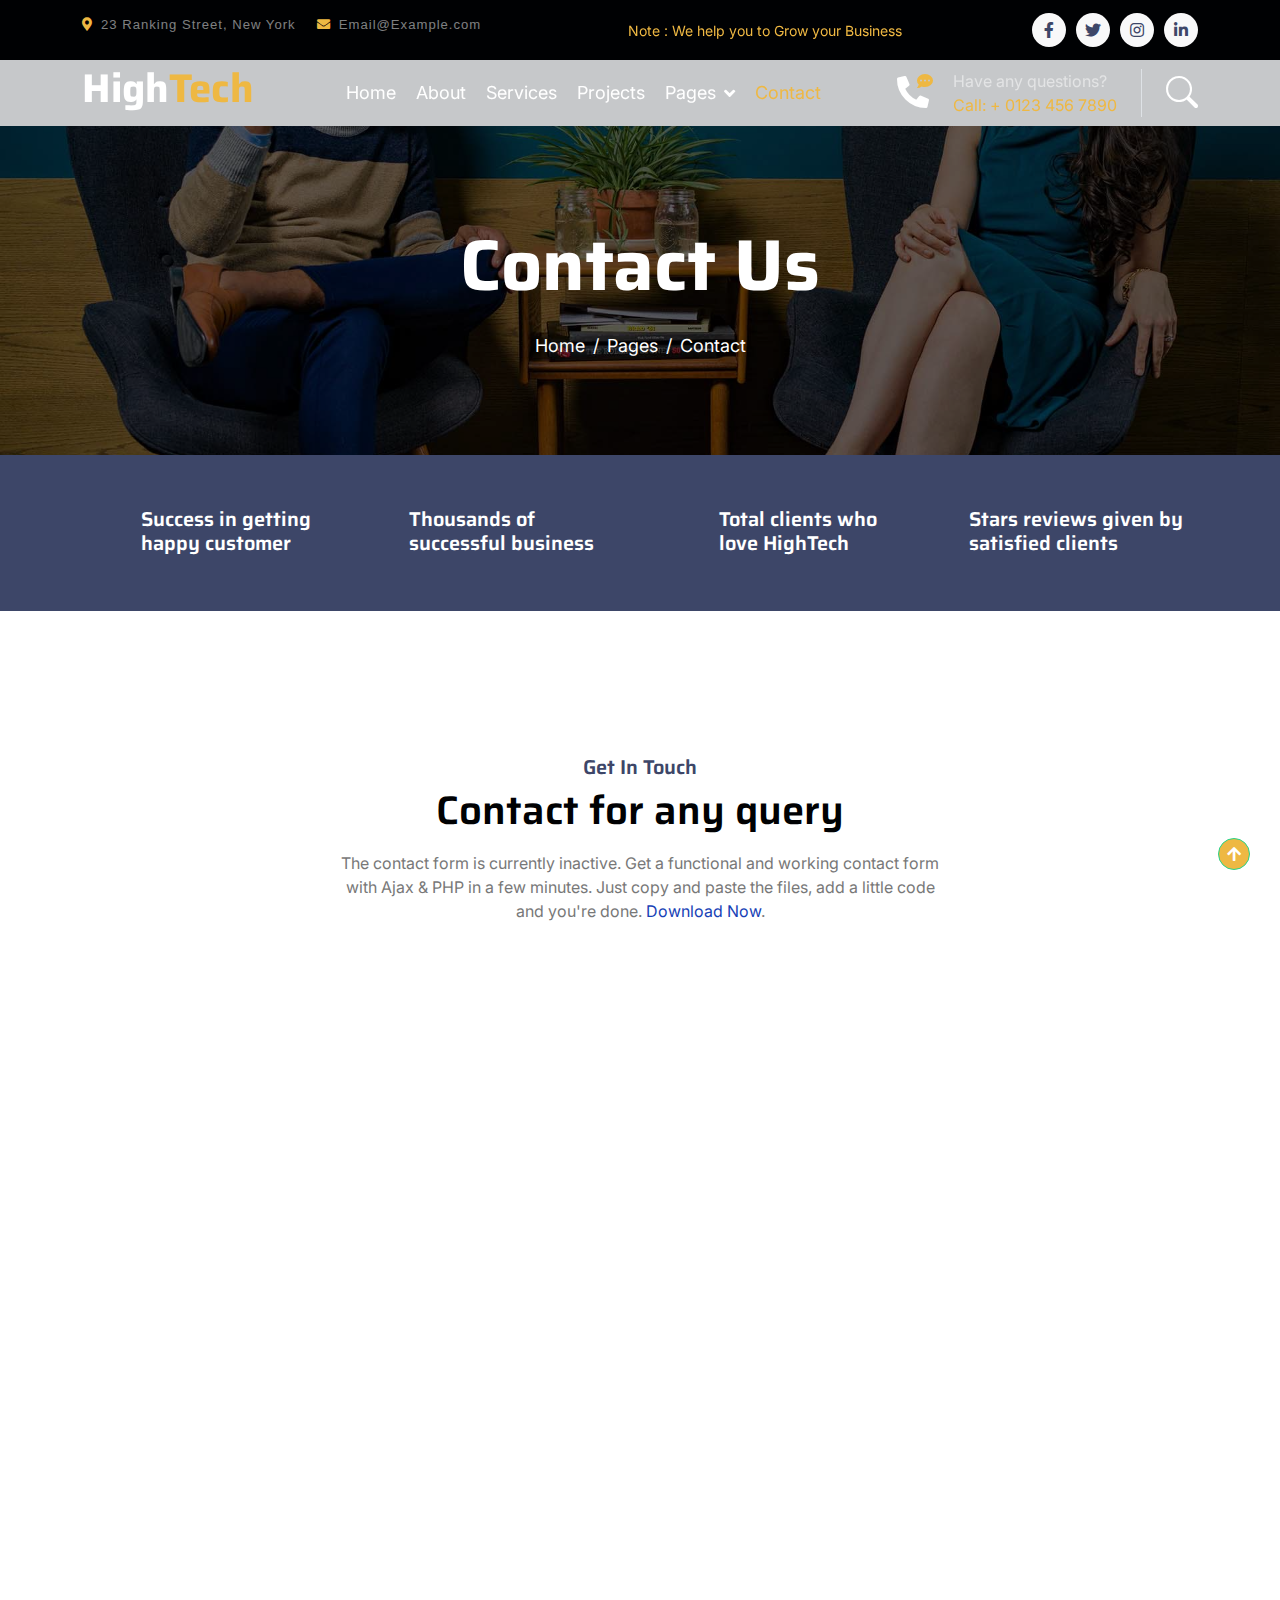
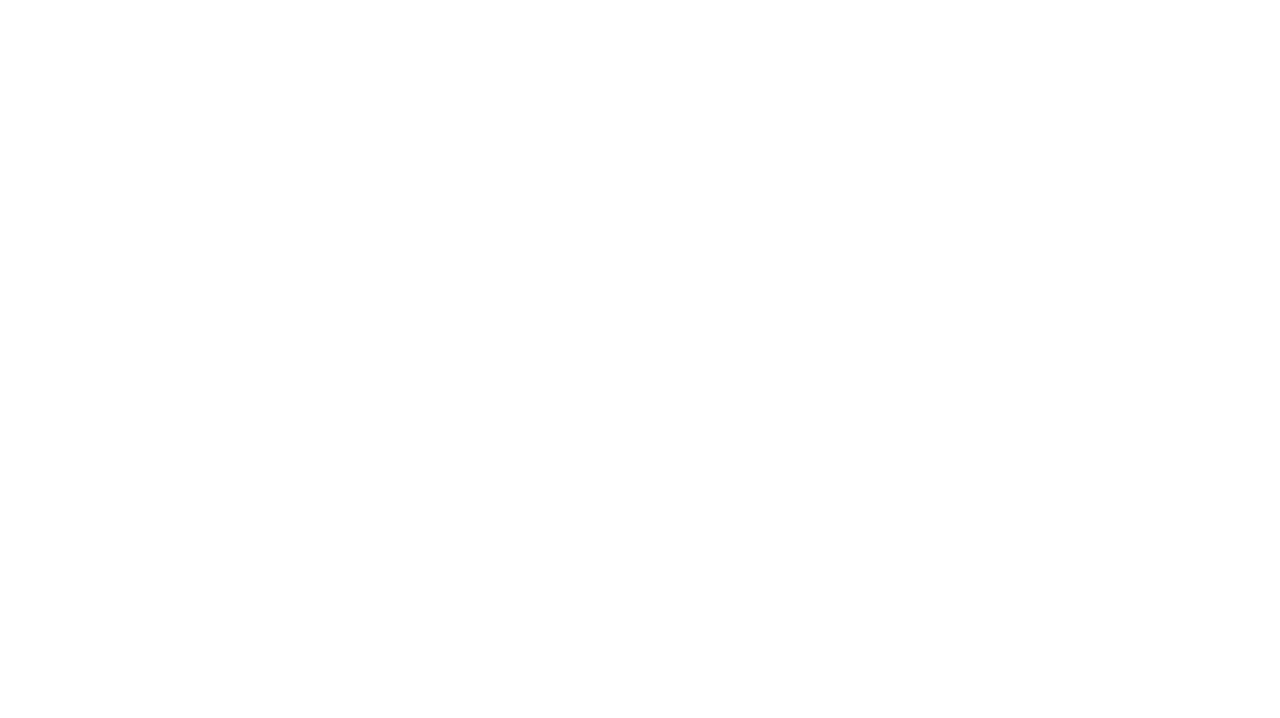
<file: contact.html>
<!DOCTYPE html>
<html lang="en">

    <head>
        <meta charset="utf-8">
        <title>HighTech - IT Solutions Website Template</title>
        <meta content="width=device-width, initial-scale=1.0" name="viewport">
        <meta content="" name="keywords">
        <meta content="" name="description">

        <!-- Google Web Fonts -->
        <link rel="preconnect" href="https://fonts.googleapis.com">
        <link rel="preconnect" href="https://fonts.gstatic.com" crossorigin>
        <link href="https://fonts.googleapis.com/css2?family=Inter:wght@400;500;600&family=Saira:wght@500;600;700&display=swap" rel="stylesheet"> 

        <!-- Icon Font Stylesheet -->
        <link href="https://cdnjs.cloudflare.com/ajax/libs/font-awesome/5.10.0/css/all.min.css" rel="stylesheet">
        <link href="https://cdn.jsdelivr.net/npm/bootstrap-icons@1.4.1/font/bootstrap-icons.css" rel="stylesheet">

        <!-- Libraries Stylesheet -->
        <link href="lib/animate/animate.min.css" rel="stylesheet">
        <link href="lib/owlcarousel/assets/owl.carousel.min.css" rel="stylesheet">

        <!-- Customized Bootstrap Stylesheet -->
        <link href="css/bootstrap.min.css" rel="stylesheet">

        <!-- Template Stylesheet -->
        <link href="css/style.css" rel="stylesheet">
    </head>

    <body>
        <!-- Spinner Start -->
        <div id="spinner" class="show position-fixed translate-middle w-100 vh-100 top-50 start-50 d-flex align-items-center justify-content-center">
            <div class="spinner-grow text-primary" role="status"></div>
        </div>
        <!-- Spinner End -->

        <!-- Topbar Start -->
        <div class="container-fluid bg-dark py-2 d-none d-md-flex">
            <div class="container">
                <div class="d-flex justify-content-between topbar">
                    <div class="top-info">
                        <small class="me-3 text-white-50"><a href="#"><i class="fas fa-map-marker-alt me-2 text-secondary"></i></a>23 Ranking Street, New York</small>
                        <small class="me-3 text-white-50"><a href="#"><i class="fas fa-envelope me-2 text-secondary"></i></a>Email@Example.com</small>
                    </div>
                    <div id="note" class="text-secondary d-none d-xl-flex"><small>Note : We help you to Grow your Business</small></div>
                    <div class="top-link">
                        <a href="" class="bg-light nav-fill btn btn-sm-square rounded-circle"><i class="fab fa-facebook-f text-primary"></i></a>
                        <a href="" class="bg-light nav-fill btn btn-sm-square rounded-circle"><i class="fab fa-twitter text-primary"></i></a>
                        <a href="" class="bg-light nav-fill btn btn-sm-square rounded-circle"><i class="fab fa-instagram text-primary"></i></a>
                        <a href="" class="bg-light nav-fill btn btn-sm-square rounded-circle me-0"><i class="fab fa-linkedin-in text-primary"></i></a>
                    </div>
                </div>
            </div>
        </div>
        <!-- Topbar End -->

        <!-- Navbar Start -->
        <div class="container-fluid bg-primary">
            <div class="container">
                <nav class="navbar navbar-dark navbar-expand-lg py-0">
                    <a href="index.html" class="navbar-brand">
                        <h1 class="text-white fw-bold d-block">High<span class="text-secondary">Tech</span> </h1>
                    </a>
                    <button type="button" class="navbar-toggler me-0" data-bs-toggle="collapse" data-bs-target="#navbarCollapse">
                        <span class="navbar-toggler-icon"></span>
                    </button>
                    <div class="collapse navbar-collapse bg-transparent" id="navbarCollapse">
                        <div class="navbar-nav ms-auto mx-xl-auto p-0">
                            <a href="index.html" class="nav-item nav-link">Home</a>
                            <a href="about.html" class="nav-item nav-link">About</a>
                            <a href="service.html" class="nav-item nav-link">Services</a>
                            <a href="project.html" class="nav-item nav-link">Projects</a>
                            <div class="nav-item dropdown">
                                <a href="#" class="nav-link dropdown-toggle" data-bs-toggle="dropdown">Pages</a>
                                <div class="dropdown-menu rounded">
                                    <a href="blog.html" class="dropdown-item">Our Blog</a>
                                    <a href="team.html" class="dropdown-item">Our Team</a>
                                    <a href="testimonial.html" class="dropdown-item">Testimonial</a>
                                    <a href="404.html" class="dropdown-item">404 Page</a>
                                </div>
                            </div>
                            <a href="contact.html" class="nav-item nav-link active">Contact</a>
                        </div>
                    </div>
                    <div class="d-none d-xl-flex flex-shirink-0">
                        <div id="phone-tada" class="d-flex align-items-center justify-content-center me-4">
                            <a href="" class="position-relative animated tada infinite">
                                <i class="fa fa-phone-alt text-white fa-2x"></i>
                                <div class="position-absolute" style="top: -7px; left: 20px;">
                                    <span><i class="fa fa-comment-dots text-secondary"></i></span>
                                </div>
                            </a>
                        </div>
                        <div class="d-flex flex-column pe-4 border-end">
                            <span class="text-white-50">Have any questions?</span>
                            <span class="text-secondary">Call: + 0123 456 7890</span>
                        </div>
                        <div class="d-flex align-items-center justify-content-center ms-4 ">
                            <a href="#"><i class="bi bi-search text-white fa-2x"></i> </a>
                        </div>
                    </div>
                </nav>
            </div>
        </div>
        <!-- Navbar End -->

        
        <!-- Page Header Start -->
        <div class="container-fluid page-header py-5">
            <div class="container text-center py-5">
                <h1 class="display-2 text-white mb-4 animated slideInDown">Contact Us</h1>
                <nav aria-label="breadcrumb animated slideInDown">
                    <ol class="breadcrumb justify-content-center mb-0">
                        <li class="breadcrumb-item"><a href="#">Home</a></li>
                        <li class="breadcrumb-item"><a href="#">Pages</a></li>
                        <li class="breadcrumb-item" aria-current="page">Contact</li>
                    </ol>
                </nav>
            </div>
        </div>
        <!-- Page Header End -->


        <!-- Fact Start -->
        <div class="container-fluid bg-secondary py-5">
            <div class="container">
                <div class="row">
                    <div class="col-lg-3 wow fadeIn" data-wow-delay=".1s">
                        <div class="d-flex counter">
                            <h1 class="me-3 text-primary counter-value">99</h1>
                            <h5 class="text-white mt-1">Success in getting happy customer</h5>
                        </div>
                    </div>
                    <div class="col-lg-3 wow fadeIn" data-wow-delay=".3s">
                        <div class="d-flex counter">
                            <h1 class="me-3 text-primary counter-value">25</h1>
                            <h5 class="text-white mt-1">Thousands of successful business</h5>
                        </div>
                    </div>
                    <div class="col-lg-3 wow fadeIn" data-wow-delay=".5s">
                        <div class="d-flex counter">
                            <h1 class="me-3 text-primary counter-value">120</h1>
                            <h5 class="text-white mt-1">Total clients who love HighTech</h5>
                        </div>
                    </div>
                    <div class="col-lg-3 wow fadeIn" data-wow-delay=".7s">
                        <div class="d-flex counter">
                            <h1 class="me-3 text-primary counter-value">5</h1>
                            <h5 class="text-white mt-1">Stars reviews given by satisfied clients</h5>
                        </div>
                    </div>
                </div>
            </div>
        </div>
        <!-- Fact End -->


        <!-- Contact Start -->
        <div class="container-fluid py-5 mt-5">
            <div class="container py-5">
                <div class="text-center mx-auto pb-5 wow fadeIn" data-wow-delay=".3s" style="max-width: 600px;">
                    <h5 class="text-primary">Get In Touch</h5>
                    <h1 class="mb-3">Contact for any query</h1>
                    <p class="mb-2">The contact form is currently inactive. Get a functional and working contact form with Ajax & PHP in a few minutes. Just copy and paste the files, add a little code and you're done. <a href="https://htmlcodex.com/contact-form">Download Now</a>.</p>
                </div>
                <div class="contact-detail position-relative p-5">
                    <div class="row g-5 mb-5 justify-content-center">
                        <div class="col-xl-4 col-lg-6 wow fadeIn" data-wow-delay=".3s">
                            <div class="d-flex bg-light p-3 rounded">
                                <div class="flex-shrink-0 btn-square bg-secondary rounded-circle" style="width: 64px; height: 64px;">
                                    <i class="fas fa-map-marker-alt text-white"></i>
                                </div>
                                <div class="ms-3">
                                    <h4 class="text-primary">Address</h4>
                                    <a href="https://goo.gl/maps/Zd4BCynmTb98ivUJ6" target="_blank" class="h5">23 rank Str, NY</a>
                                </div>
                            </div>
                        </div>
                        <div class="col-xl-4 col-lg-6 wow fadeIn" data-wow-delay=".5s">
                            <div class="d-flex bg-light p-3 rounded">
                                <div class="flex-shrink-0 btn-square bg-secondary rounded-circle" style="width: 64px; height: 64px;">
                                    <i class="fa fa-phone text-white"></i>
                                </div>
                                <div class="ms-3">
                                    <h4 class="text-primary">Call Us</h4>
                                    <a class="h5" href="tel:+0123456789" target="_blank">+012 3456 7890</a>
                                </div>
                            </div>
                        </div>
                        <div class="col-xl-4 col-lg-6 wow fadeIn" data-wow-delay=".7s">
                            <div class="d-flex bg-light p-3 rounded">
                                <div class="flex-shrink-0 btn-square bg-secondary rounded-circle" style="width: 64px; height: 64px;">
                                    <i class="fa fa-envelope text-white"></i>
                                </div>
                                <div class="ms-3">
                                    <h4 class="text-primary">Email Us</h4>
                                    <a class="h5" href="mailto:info@example.com" target="_blank">info@example.com</a>
                                </div>
                            </div>
                        </div>
                    </div>
                    <div class="row g-5">
                        <div class="col-lg-6 wow fadeIn" data-wow-delay=".3s">
                            <div class="p-5 h-100 rounded contact-map">
                                <iframe class="rounded w-100 h-100" src="https://www.google.com/maps/embed?pb=!1m18!1m12!1m3!1d3025.4710403339755!2d-73.82241512404069!3d40.685622471397615!2m3!1f0!2f0!3f0!3m2!1i1024!2i768!4f13.1!3m3!1m2!1s0x89c26749046ee14f%3A0xea672968476d962c!2s123rd%20St%2C%20Queens%2C%20NY%2C%20USA!5e0!3m2!1sen!2sbd!4v1686493221834!5m2!1sen!2sbd" style="border:0;" allowfullscreen="" loading="lazy" referrerpolicy="no-referrer-when-downgrade"></iframe>
                            </div>
                        </div>
                        <div class="col-lg-6 wow fadeIn" data-wow-delay=".5s">
                            <div class="p-5 rounded contact-form">
                                <div class="mb-4">
                                    <input type="text" class="form-control border-0 py-3" placeholder="Your Name">
                                </div>
                                <div class="mb-4">
                                    <input type="email" class="form-control border-0 py-3" placeholder="Your Email">
                                </div>
                                <div class="mb-4">
                                    <input type="text" class="form-control border-0 py-3" placeholder="Project">
                                </div>
                                <div class="mb-4">
                                    <textarea class="w-100 form-control border-0 py-3" rows="6" cols="10" placeholder="Message"></textarea>
                                </div>
                                <div class="text-start">
                                    <button class="btn bg-primary text-white py-3 px-5" type="button">Send Message</button>
                                </div>
                            </div>
                        </div>
                    </div>
                </div>
            </div> 
        </div>
        <!-- Contact End -->


        <!-- Footer Start -->
         <div class="container-fluid footer bg-dark wow fadeIn" data-wow-delay=".3s">
            <div class="container pt-5 pb-4">
                <div class="row g-5">
                    <div class="col-lg-3 col-md-6">
                        <a href="index.html">
                            <h1 class="text-white fw-bold d-block">High<span class="text-secondary">Tech</span> </h1>
                        </a>
                        <p class="mt-4 text-light">Lorem ipsum dolor sit amet consectetur adipisicing elit. Soluta facere delectus qui placeat inventore consectetur repellendus optio debitis.</p>
                        <div class="d-flex hightech-link">
                            <a href="" class="btn-light nav-fill btn btn-square rounded-circle me-2"><i class="fab fa-facebook-f text-primary"></i></a>
                            <a href="" class="btn-light nav-fill btn btn-square rounded-circle me-2"><i class="fab fa-twitter text-primary"></i></a>
                            <a href="" class="btn-light nav-fill btn btn-square rounded-circle me-2"><i class="fab fa-instagram text-primary"></i></a>
                            <a href="" class="btn-light nav-fill btn btn-square rounded-circle me-0"><i class="fab fa-linkedin-in text-primary"></i></a>
                        </div>
                    </div>
                    <div class="col-lg-3 col-md-6">
                        <a href="#" class="h3 text-secondary">Short Link</a>
                        <div class="mt-4 d-flex flex-column short-link">
                            <a href="" class="mb-2 text-white"><i class="fas fa-angle-right text-secondary me-2"></i>About us</a>
                            <a href="" class="mb-2 text-white"><i class="fas fa-angle-right text-secondary me-2"></i>Contact us</a>
                            <a href="" class="mb-2 text-white"><i class="fas fa-angle-right text-secondary me-2"></i>Our Services</a>
                            <a href="" class="mb-2 text-white"><i class="fas fa-angle-right text-secondary me-2"></i>Our Projects</a>
                            <a href="" class="mb-2 text-white"><i class="fas fa-angle-right text-secondary me-2"></i>Latest Blog</a>
                        </div>
                    </div>
                    <div class="col-lg-3 col-md-6">
                        <a href="#" class="h3 text-secondary">Help Link</a>
                        <div class="mt-4 d-flex flex-column help-link">
                            <a href="" class="mb-2 text-white"><i class="fas fa-angle-right text-secondary me-2"></i>Terms Of use</a>
                            <a href="" class="mb-2 text-white"><i class="fas fa-angle-right text-secondary me-2"></i>Privacy Policy</a>
                            <a href="" class="mb-2 text-white"><i class="fas fa-angle-right text-secondary me-2"></i>Helps</a>
                            <a href="" class="mb-2 text-white"><i class="fas fa-angle-right text-secondary me-2"></i>FQAs</a>
                            <a href="" class="mb-2 text-white"><i class="fas fa-angle-right text-secondary me-2"></i>Contact</a>
                        </div>
                    </div>
                    <div class="col-lg-3 col-md-6">
                        <a href="#" class="h3 text-secondary">Contact Us</a>
                        <div class="text-white mt-4 d-flex flex-column contact-link">
                            <a href="#" class="pb-3 text-light border-bottom border-primary"><i class="fas fa-map-marker-alt text-secondary me-2"></i> 123 Street, New York, USA</a>
                            <a href="#" class="py-3 text-light border-bottom border-primary"><i class="fas fa-phone-alt text-secondary me-2"></i> +123 456 7890</a>
                            <a href="#" class="py-3 text-light border-bottom border-primary"><i class="fas fa-envelope text-secondary me-2"></i> info@exmple.con</a>
                        </div>
                    </div>
                </div>
                <hr class="text-light mt-5 mb-4">
                <div class="row">
                    <div class="col-md-6 text-center text-md-start">
                        <span class="text-light"><a href="#" class="text-secondary"><i class="fas fa-copyright text-secondary me-2"></i>Your Site Name</a>, All right reserved.</span>
                    </div>
                    <div class="col-md-6 text-center text-md-end">
                        <!--/*** This template is free as long as you keep the footer author’s credit link/attribution link/backlink. If you'd like to use the template without the footer author’s credit link/attribution link/backlink, you can purchase the Credit Removal License from "https://htmlcodex.com/credit-removal". Thank you for your support. ***/-->
                        <span class="text-light">Designed By<a href="https://htmlcodex.com" class="text-secondary">HTML Codex</a> Distributed By <a href="https://themewagon.com">ThemeWagon</a></span>
                    </div>
                </div>
            </div>
        </div>
        <!-- Footer End -->


        <!-- Back to Top -->
        <a href="#" class="btn btn-secondary btn-square rounded-circle back-to-top"><i class="fa fa-arrow-up text-white"></i></a>

        
        <!-- JavaScript Libraries -->
        <script src="https://ajax.googleapis.com/ajax/libs/jquery/3.6.4/jquery.min.js"></script>
        <script src="https://cdn.jsdelivr.net/npm/bootstrap@5.0.0/dist/js/bootstrap.bundle.min.js"></script>
        <script src="lib/wow/wow.min.js"></script>
        <script src="lib/easing/easing.min.js"></script>
        <script src="lib/waypoints/waypoints.min.js"></script>
        <script src="lib/owlcarousel/owl.carousel.min.js"></script>

        <!-- Template Javascript -->
        <script src="js/main.js"></script>
    </body>

</html>
</file>
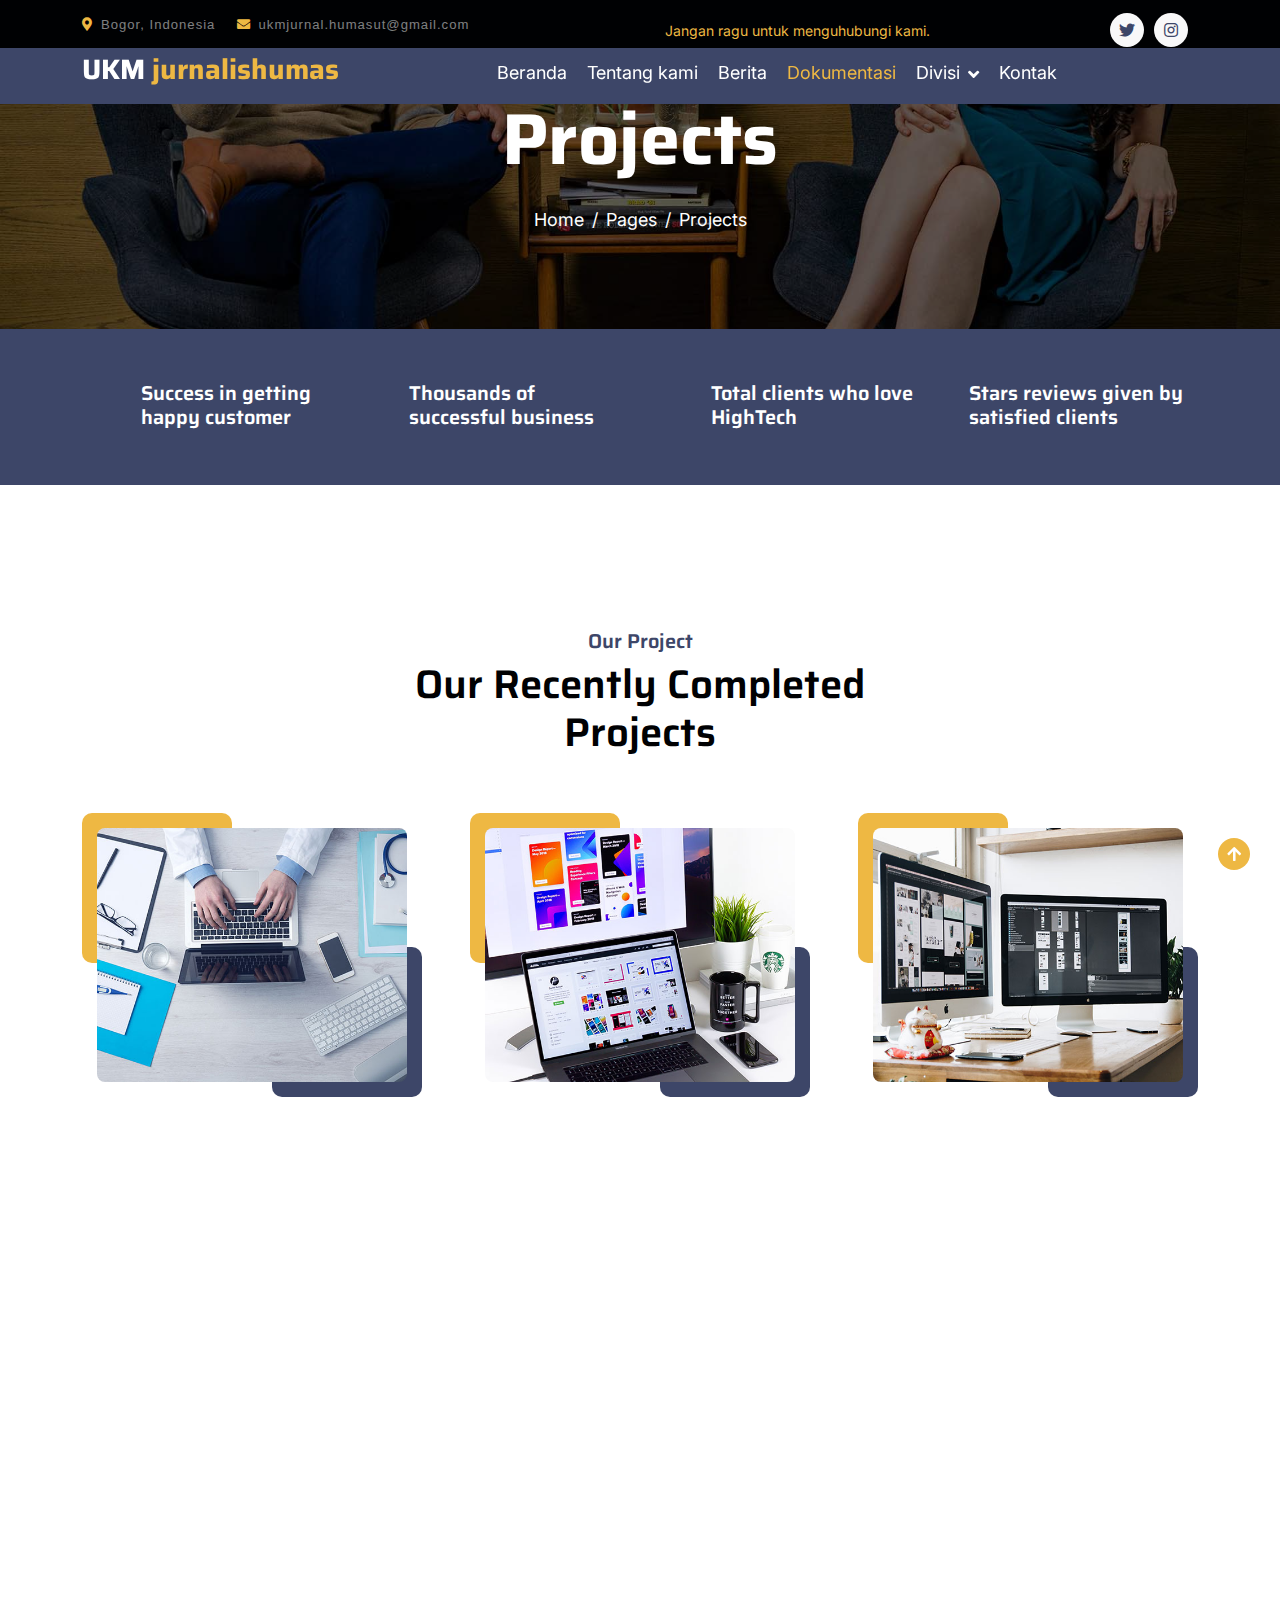
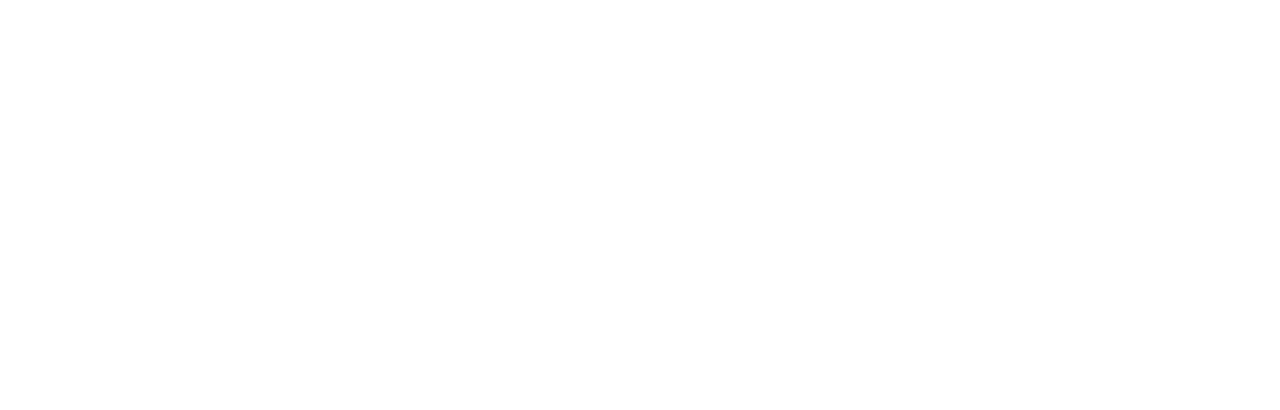
<file: project.html>
<!DOCTYPE html>
<html lang="en">

    <head>
        <meta charset="utf-8">
        <title>HighTech - IT Solutions Website Template</title>
        <meta content="width=device-width, initial-scale=1.0" name="viewport">
        <meta content="" name="keywords">
        <meta content="" name="description">

        <!-- Google Web Fonts -->
        <link rel="preconnect" href="https://fonts.googleapis.com">
        <link rel="preconnect" href="https://fonts.gstatic.com" crossorigin>
        <link href="https://fonts.googleapis.com/css2?family=Inter:wght@400;500;600&family=Saira:wght@500;600;700&display=swap" rel="stylesheet"> 

        <!-- Icon Font Stylesheet -->
        <link href="https://cdnjs.cloudflare.com/ajax/libs/font-awesome/5.10.0/css/all.min.css" rel="stylesheet">
        <link href="https://cdn.jsdelivr.net/npm/bootstrap-icons@1.4.1/font/bootstrap-icons.css" rel="stylesheet">

        <!-- Libraries Stylesheet -->
        <link href="lib/animate/animate.min.css" rel="stylesheet">
        <link href="lib/owlcarousel/assets/owl.carousel.min.css" rel="stylesheet">

        <!-- Customized Bootstrap Stylesheet -->
        <link href="css/bootstrap.min.css" rel="stylesheet">

        <!-- Template Stylesheet -->
        <link href="css/style.css" rel="stylesheet">
    </head>

    <body>
        <!-- Spinner Start -->
        <div id="spinner" class="show position-fixed translate-middle w-100 vh-100 top-50 start-50 d-flex align-items-center justify-content-center">
            <div class="spinner-grow text-primary" role="status"></div>
        </div>
        <!-- Spinner End -->


                <!-- Topbar Start -->
                <div class="container-fluid bg-dark py-2 d-none d-md-flex bg-topbar fixed-top mb-5">
                    <div class="container">
                        <div class="d-flex justify-content-between topbar">
                            <div class="top-info">
                                <small class="me-3 text-white-50"><a href="#"><i class="fas fa-map-marker-alt me-2 text-secondary"></i></a>Bogor, Indonesia</small>
                                <small class=" ilang-mobile me-3 text-white-50"><a href="#"><i class="fas fa-envelope me-2 text-secondary "></i></a>ukmjurnal.humasut@gmail.com</small>
                            </div>
                            <div id="note" class="text-secondary d-none d-xl-flex"><small>Jangan ragu untuk menguhubungi kami.</small></div>
                            <div class="top-link">
                                <a href="" class="bg-light nav-fill btn btn-sm-square rounded-circle"><i class="fab fa-twitter text-primary"></i></a>
                                <a href="" class="bg-light nav-fill btn btn-sm-square rounded-circle"><i class="fab fa-instagram text-primary"></i></a>
                            </div>
                        </div>
                    </div>
                </div>
                <!-- Topbar End -->
        
                <!-- Navbar Start -->
                <div class="container-fluid bg-start bg-nav fixed-top mt-5 pb-1">
                    <div class="container">
                        <nav class="navbar navbar-dark navbar-expand-lg py-0">
                            <a href="index.html" class="navbar-brand">
                                <h3 class="text-white fw-bold d-block">UKM <span class="text-secondary">jurnalishumas</span> </h3>
                            </a>
                            <button type="button" class="navbar-toggler me-0" data-bs-toggle="collapse" data-bs-target="#navbarCollapse">
                                <span class="navbar-toggler-icon"></span>
                            </button>
                            <div class="collapse navbar-collapse bg-transparent" id="navbarCollapse">
                                <div class="navbar-nav ms-auto mx-xl-auto p-0">
                                    <a href="index.html" class="nav-item nav-link ">Beranda</a>
                                    <a href="about.html" class="nav-item nav-link ">Tentang kami</a>
                                    <a href="service.html" class="nav-item nav-link">Berita</a>
                                    <a href="project.html" class="nav-item nav-link active">Dokumentasi</a>
                                    <div class="nav-item dropdown">
                                        <a href="#" class="nav-link dropdown-toggle" data-bs-toggle="dropdown">Divisi</a>
                                        <div class="dropdown-menu rounded">
                                            <a href="blog.html" class="dropdown-item">DIVISI MEDIA</a>
                                            <a href="team.html" class="dropdown-item">Divisi PUBLIC RELATION</a>
                                            <a href="testimonial.html" class="dropdown-item">DIVISI KREATIF</a>
                                            <a href="404.html" class="dropdown-item">404 Page</a>
                                        </div>
                                    </div>
                                    <a href="contact.html" class="nav-item nav-link">Kontak</a>
                                </div>
                            </div>
                        </nav>
                    </div>
                </div>
                <!-- Navbar End -->

       
        
        <!-- Page Header Start -->
        <div class="container-fluid page-header py-5">
            <div class="container text-center py-5">
                <h1 class="display-2 text-white mb-4 animated slideInDown">Projects</h1>
                <nav aria-label="breadcrumb animated slideInDown">
                    <ol class="breadcrumb justify-content-center mb-0">
                        <li class="breadcrumb-item"><a href="#">Home</a></li>
                        <li class="breadcrumb-item"><a href="#">Pages</a></li>
                        <li class="breadcrumb-item" aria-current="page">Projects</li>
                    </ol>
                </nav>
            </div>
        </div>
        <!-- Page Header End -->


        <!-- Fact Start -->
        <div class="container-fluid bg-secondary py-5">
            <div class="container">
                <div class="row">
                    <div class="col-lg-3 wow fadeIn" data-wow-delay=".1s">
                        <div class="d-flex counter">
                            <h1 class="me-3 text-primary counter-value">99</h1>
                            <h5 class="text-white mt-1">Success in getting happy customer</h5>
                        </div>
                    </div>
                    <div class="col-lg-3 wow fadeIn" data-wow-delay=".3s">
                        <div class="d-flex counter">
                            <h1 class="me-3 text-primary counter-value">25</h1>
                            <h5 class="text-white mt-1">Thousands of successful business</h5>
                        </div>
                    </div>
                    <div class="col-lg-3 wow fadeIn" data-wow-delay=".5s">
                        <div class="d-flex counter">
                            <h1 class="me-3 text-primary counter-value">120</h1>
                            <h5 class="text-white mt-1">Total clients who love HighTech</h5>
                        </div>
                    </div>
                    <div class="col-lg-3 wow fadeIn" data-wow-delay=".7s">
                        <div class="d-flex counter">
                            <h1 class="me-3 text-primary counter-value">5</h1>
                            <h5 class="text-white mt-1">Stars reviews given by satisfied clients</h5>
                        </div>
                    </div>
                </div>
            </div>
        </div>
        <!-- Fact End -->


        <!-- Project Start -->
        <div class="container-fluid project py-5 my-5">
            <div class="container py-5">
                <div class="text-center mx-auto pb-5 wow fadeIn" data-wow-delay=".3s" style="max-width: 600px;">
                    <h5 class="text-primary">Our Project</h5>
                    <h1>Our Recently Completed Projects</h1>
                </div>
                <div class="row g-5">
                    <div class="col-md-6 col-lg-4 wow fadeIn" data-wow-delay=".3s">
                        <div class="project-item">
                            <div class="project-img">
                                <img src="img/project-1.jpg" class="img-fluid w-100 rounded" alt="">
                                <div class="project-content">
                                    <a href="#" class="text-center">
                                        <h4 class="text-secondary">Web design</h4>
                                        <p class="m-0 text-white">Web Analysis</p>
                                    </a>
                                </div>
                            </div>
                        </div>
                    </div>
                    <div class="col-md-6 col-lg-4 wow fadeIn" data-wow-delay=".5s">
                        <div class="project-item">
                            <div class="project-img">
                                <img src="img/project-2.jpg" class="img-fluid w-100 rounded" alt="">
                                <div class="project-content">
                                    <a href="#" class="text-center">
                                        <h4 class="text-secondary">Cyber Security</h4>
                                        <p class="m-0 text-white">Cyber Security Core</p>
                                    </a>
                                </div>
                            </div>
                        </div>
                    </div>
                    <div class="col-md-6 col-lg-4 wow fadeIn" data-wow-delay=".7s">
                        <div class="project-item">
                            <div class="project-img">
                                <img src="img/project-3.jpg" class="img-fluid w-100 rounded" alt="">
                                <div class="project-content">
                                    <a href="#" class="text-center">
                                        <h4 class="text-secondary">Mobile Info</h4>
                                        <p class="m-0 text-white">Upcomming Phone</p>
                                    </a>
                                </div>
                            </div>
                        </div>
                    </div>
                    <div class="col-md-6 col-lg-4 wow fadeIn" data-wow-delay=".3s">
                        <div class="project-item">
                            <div class="project-img">
                                <img src="img/project-4.jpg" class="img-fluid w-100 rounded" alt="">
                                <div class="project-content">
                                    <a href="#" class="text-center">
                                        <h4 class="text-secondary">Web Development</h4>
                                        <p class="m-0 text-white">Web Analysis</p>
                                    </a>
                                </div>
                            </div>
                        </div>
                    </div>
                    <div class="col-md-6 col-lg-4 wow fadeIn" data-wow-delay=".5s">
                        <div class="project-item">
                            <div class="project-img">
                                <img src="img/project-5.jpg" class="img-fluid w-100 rounded" alt="">
                                <div class="project-content">
                                    <a href="#" class="text-center">
                                        <h4 class="text-secondary">Digital Marketing</h4>
                                        <p class="m-0 text-white">Marketing Analysis</p>
                                    </a>
                                </div>
                            </div>
                        </div>
                    </div>
                    <div class="col-md-6 col-lg-4 wow fadeIn" data-wow-delay=".7s">
                        <div class="project-item">
                            <div class="project-img">
                                <img src="img/project-6.jpg" class="img-fluid w-100 rounded" alt="">
                                <div class="project-content">
                                    <a href="#" class="text-center">
                                        <h4 class="text-secondary">keyword Research</h4>
                                        <p class="m-0 text-white">keyword Analysis</p>
                                    </a>
                                </div>
                            </div>
                        </div>
                    </div>
                </div>
            </div>
        </div>
        <!-- Project End -->

 <!-- Footer Start -->
 <div class="container-fluid footer bg-dark wow fadeIn" data-wow-delay=".3s">
    <div class="container pt-5 pb-4">
        <div class="row g-5">
            <div class="col-lg-3 col-md-6">
                <a href="index.html">
                    <h3 class="text-white fw-bold d-block">UKM  <span class="text-secondary">jurnalistik & kehumasan ut bogor</span> </h3>
                </a>
                <p class="mt-4 text-light">Bergabunglah bersama kami, menjadi bagian dari kami untuk menciptakan insan berkualitas, guna membangun Negara ini
                    .</p>
                <div class="d-flex hightech-link">
                    <a href="" class="btn-light nav-fill btn btn-square rounded-circle me-2"><i class="fab fa-facebook-f text-primary"></i></a>
                    <a href="" class="btn-light nav-fill btn btn-square rounded-circle me-2"><i class="fab fa-twitter text-primary"></i></a>
                    <a href="" class="btn-light nav-fill btn btn-square rounded-circle me-2"><i class="fab fa-instagram text-primary"></i></a>
                    <a href="" class="btn-light nav-fill btn btn-square rounded-circle me-0"><i class="fab fa-linkedin-in text-primary"></i></a>
                </div>
            </div>
            <div class="col-lg-3 col-md-6">
                <a href="#" class="h3 text-secondary">Pintasan</a>
                <div class="mt-4 d-flex flex-column short-link">
                    <a href="" class="mb-2 text-white"><i class="fas fa-angle-right text-secondary me-2"></i>Tentang Kami</a>
                    <a href="" class="mb-2 text-white"><i class="fas fa-angle-right text-secondary me-2"></i>Kontak Kami</a>
                    <a href="" class="mb-2 text-white"><i class="fas fa-angle-right text-secondary me-2"></i>Seputar UKM</a>
                    <a href="" class="mb-2 text-white"><i class="fas fa-angle-right text-secondary me-2"></i>Pendaftaran</a>
                    <a href="" class="mb-2 text-white"><i class="fas fa-angle-right text-secondary me-2"></i>Acara</a>
                    <a href="" class="mb-2 text-white"><i class="fas fa-angle-right text-secondary me-2"></i>Berit</a>
                </div>
            </div>
            <div class="col-lg-3 col-md-6">
                <a href="#" class="h3 text-secondary">Pintasan</a>
                <div class="mt-4 d-flex flex-column help-link">
                    <a href="" class="mb-2 text-white"><i class="fas fa-angle-right text-secondary me-2"></i>Dokumentasi</a>
                    <a href="" class="mb-2 text-white"><i class="fas fa-angle-right text-secondary me-2"></i>Seputar Maba</a>
                    <a href="" class="mb-2 text-white"><i class="fas fa-angle-right text-secondary me-2"></i>Div media</a>
                    <a href="" class="mb-2 text-white"><i class="fas fa-angle-right text-secondary me-2"></i>Div Public Relation</a>
                    <a href="" class="mb-2 text-white"><i class="fas fa-angle-right text-secondary me-2"></i>Div Kreatif</a>
                </div>
            </div>
            <div class="col-lg-3 col-md-6">
                <a href="#" class="h3 text-secondary">Kontak kami</a>
                <div class="text-white mt-4 d-flex flex-column contact-link">
                    <a href="#" class="pb-3 text-light border-bottom border-primary"><i class="fas fa-map-marker-alt text-secondary me-2"></i> 123 Street, New York, USA</a>
                    <a href="#" class="py-3 text-light border-bottom border-primary"><i class="fas fa-phone-alt text-secondary me-2"></i> +123 456 7890</a>
                    <a href="#" class="py-3 text-light border-bottom border-primary"><i class="fas fa-envelope text-secondary me-2"></i> ukmjurnal.humasut</a>
                </div>
            </div>
        </div>
        <hr class="text-light mt-5 mb-4">
        <div class="row">
            <div class="col-md-6 text-center text-md-start">
                <span class="text-light"><a href="#" class="text-secondary"><i class="fas fa-copyright text-secondary me-2"></i>Dibuat dengan </a><i class="bi bi-heart-fill text-danger"></i> Oleh trie</span>
            </div>
            <div class="col-md-6 text-center text-md-end">
                <!--/*** This template is free as long as you keep the footer author’s credit link/attribution link/backlink. If you'd like to use the template without the footer author’s credit link/attribution link/backlink, you can purchase the Credit Removal License from "https://htmlcodex.com/credit-removal". Thank you for your support. ***/-->
                <span class="text-light">Designed By<a href="https://htmlcodex.com" class="text-secondary">HTML Codex</a> Distributed By <a href="https://themewagon.com">ThemeWagon</a></span>
            </div>
        </div>
    </div>
</div>
<!-- Footer End -->


<!-- Back to Top -->
<a href="#" class="btn btn-ukm btn-square rounded-circle back-to-top"><i class="fa fa-arrow-up text-white"></i></a>


<!-- JavaScript Libraries -->
<script src="https://ajax.googleapis.com/ajax/libs/jquery/3.6.4/jquery.min.js"></script>
<script src="https://cdn.jsdelivr.net/npm/bootstrap@5.0.0/dist/js/bootstrap.bundle.min.js"></script>
<script src="lib/wow/wow.min.js"></script>
<script src="lib/easing/easing.min.js"></script>
<script src="lib/waypoints/waypoints.min.js"></script>
<script src="lib/owlcarousel/owl.carousel.min.js"></script>

<!-- Template Javascript -->
<script src="js/main.js"></script>
</body>

</html>
</file>
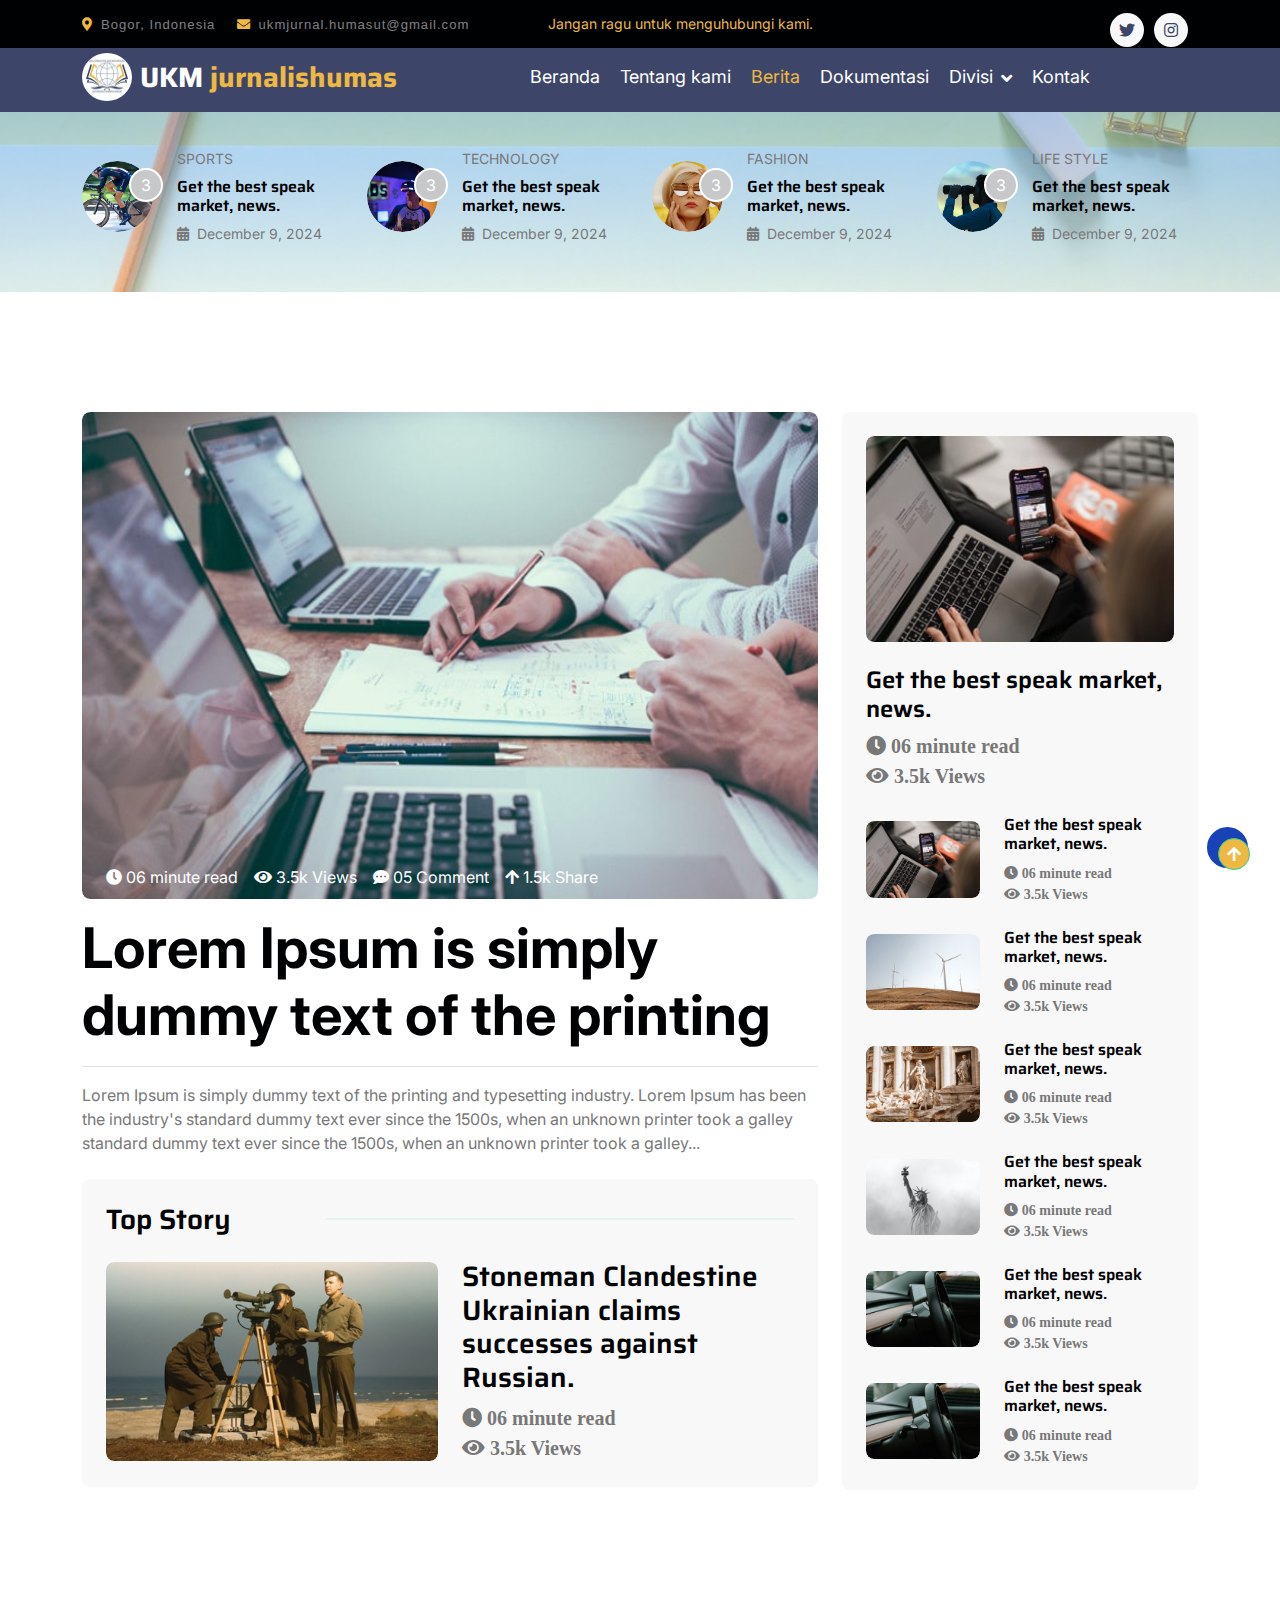
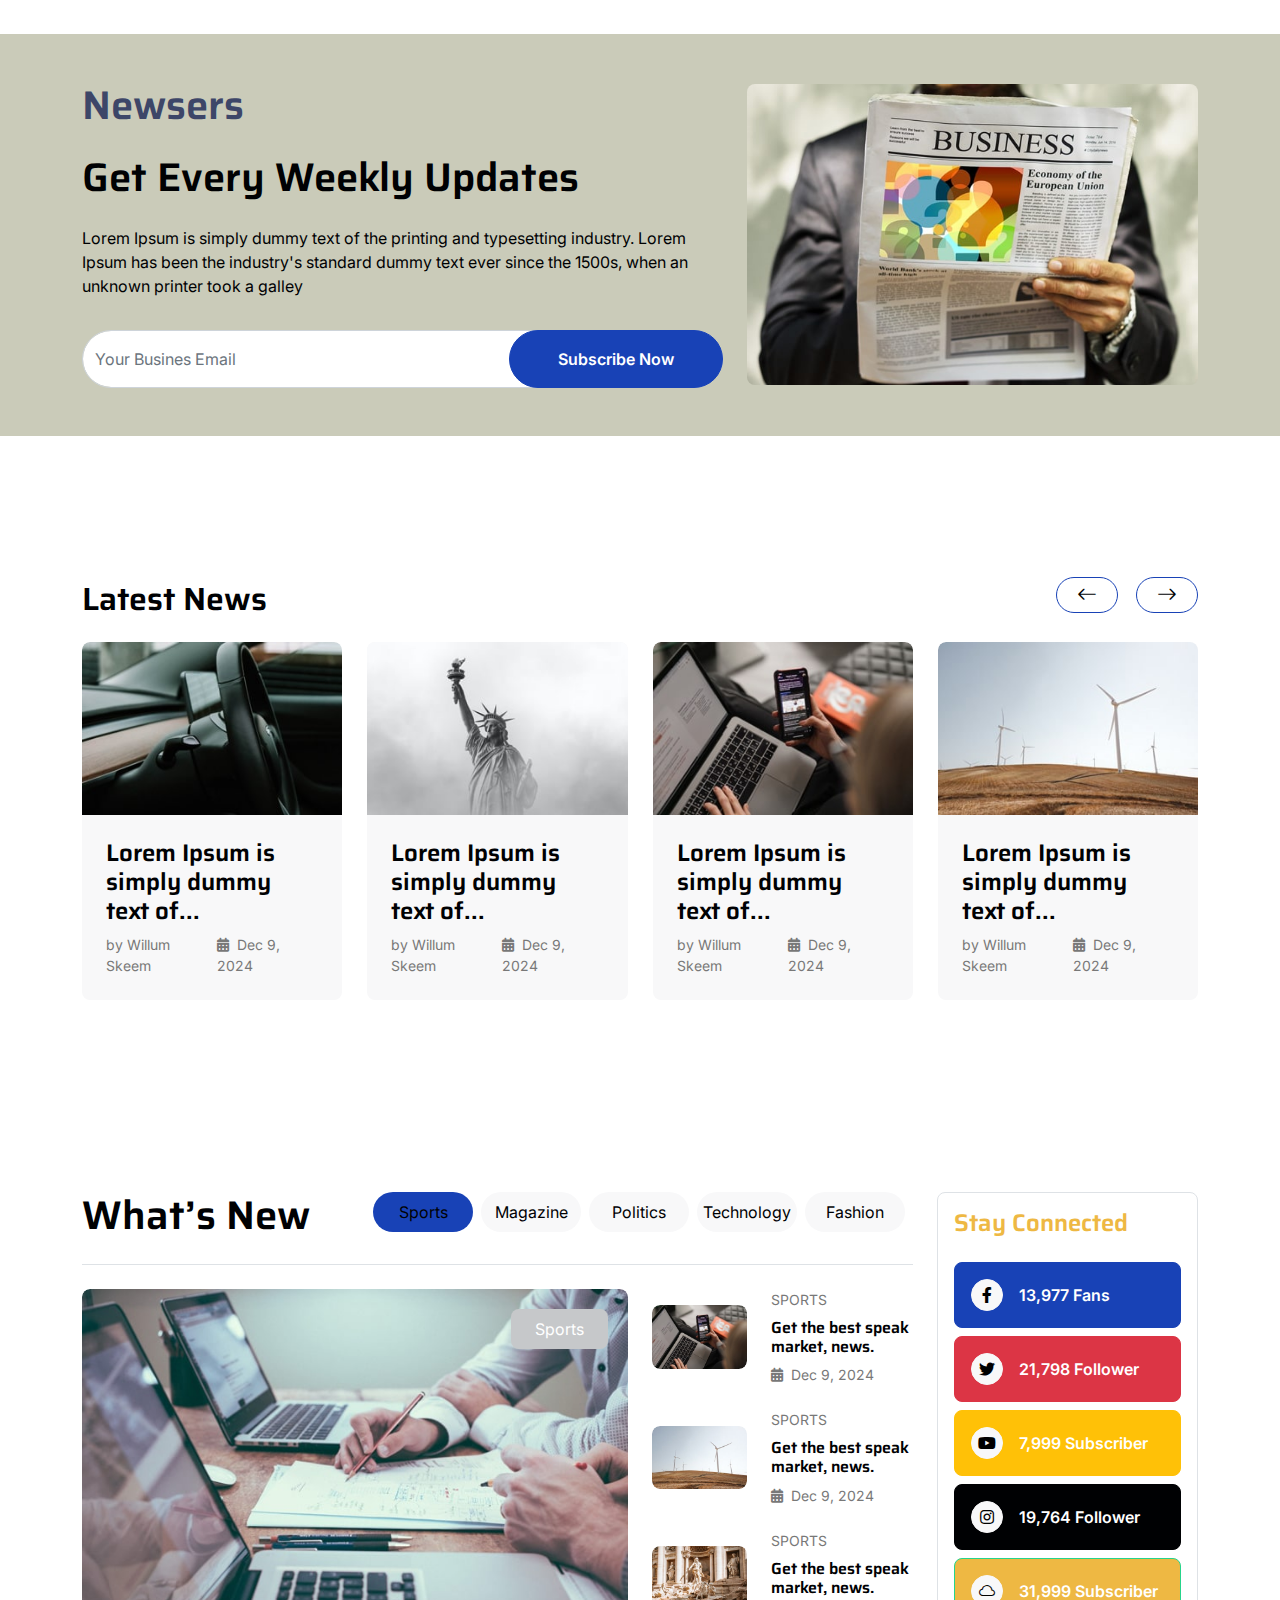
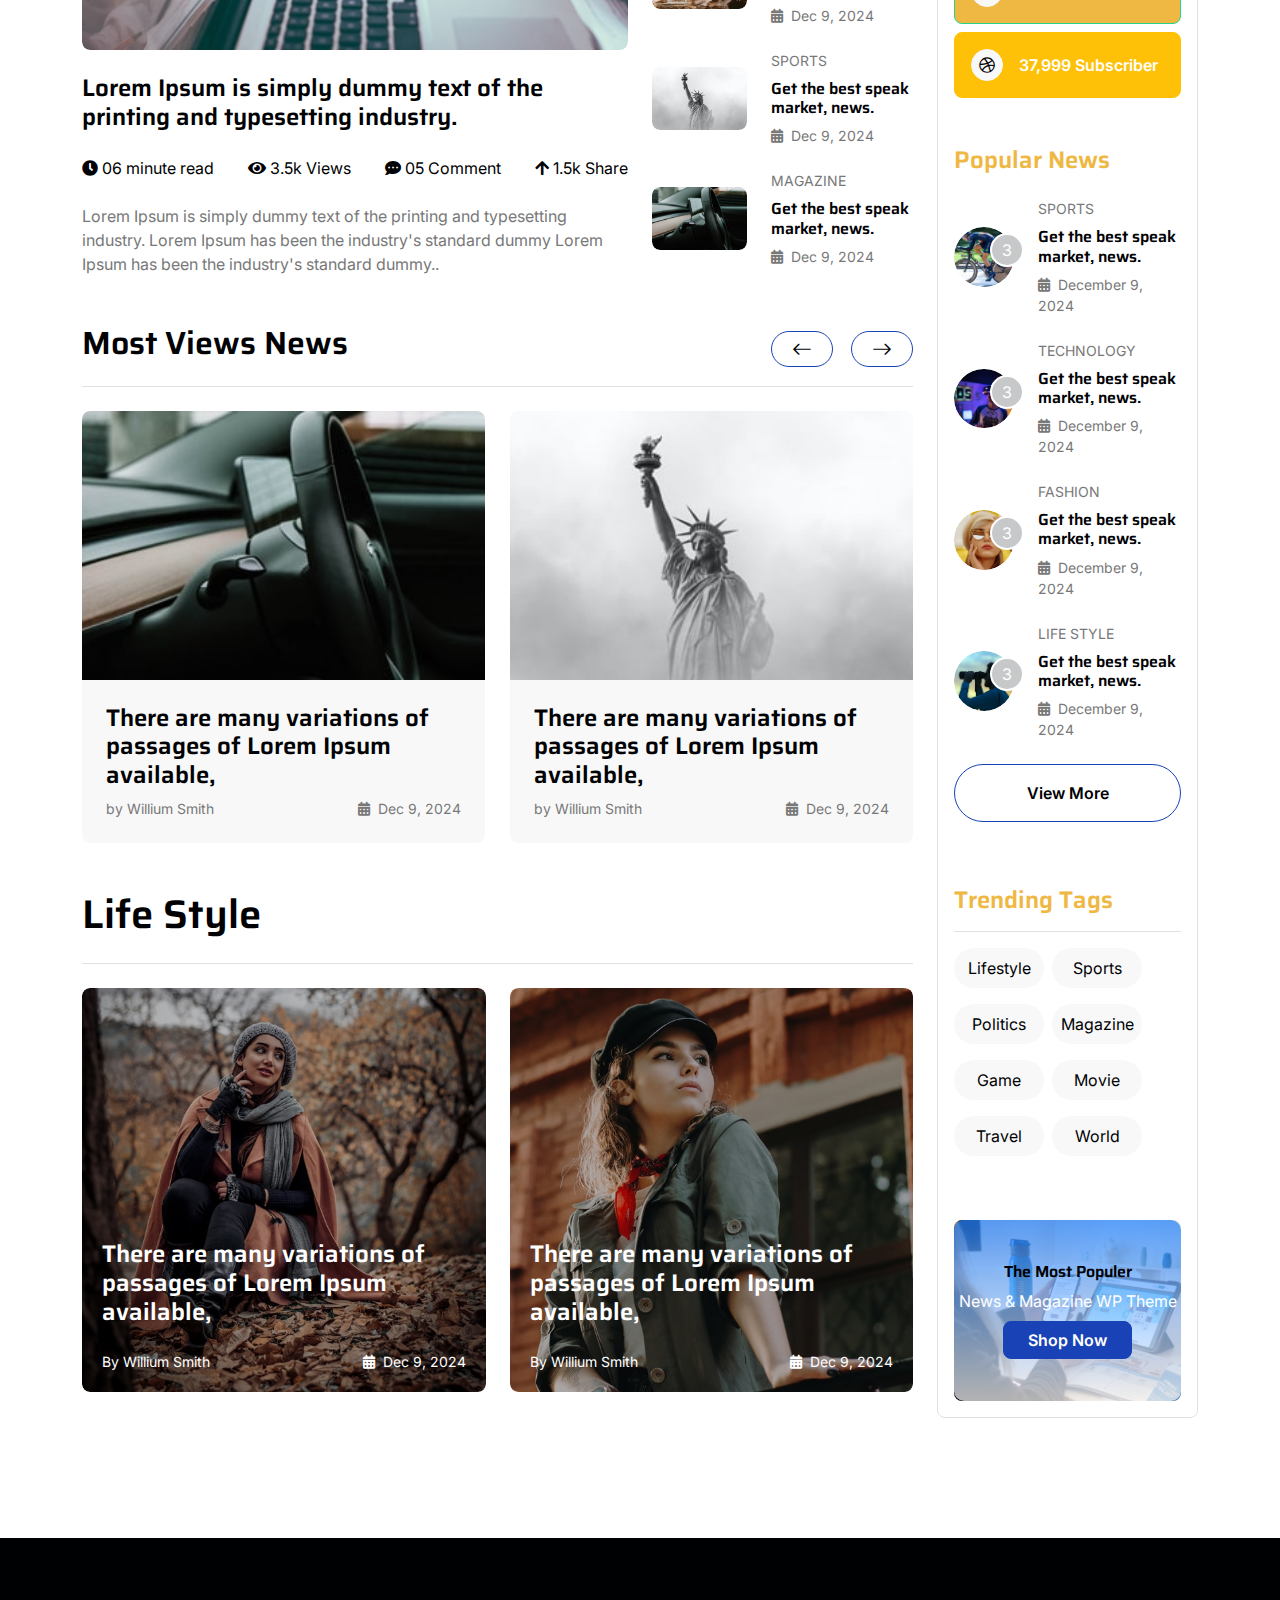
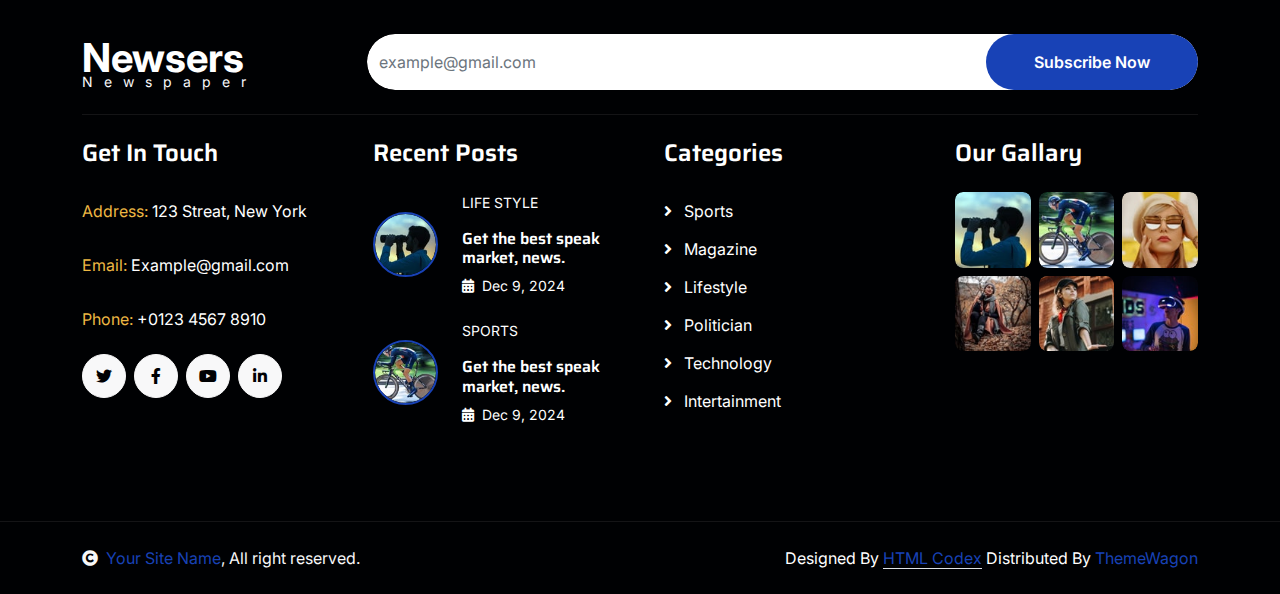
<file: service.html>
<!DOCTYPE html>
<html lang="en">

    <head>
        <meta charset="utf-8">
        <title>HighTech - IT Solutions Website Template</title>
        <meta content="width=device-width, initial-scale=1.0" name="viewport">
        <meta content="" name="keywords">
        <meta content="" name="description">

        <!-- Google Web Fonts -->
        <link rel="preconnect" href="https://fonts.googleapis.com">
        <link rel="preconnect" href="https://fonts.gstatic.com" crossorigin>
        <link href="https://fonts.googleapis.com/css2?family=Inter:wght@400;500;600&family=Saira:wght@500;600;700&display=swap" rel="stylesheet"> 

        <!-- Icon Font Stylesheet -->
        <link href="https://cdnjs.cloudflare.com/ajax/libs/font-awesome/5.10.0/css/all.min.css" rel="stylesheet">
        <link href="https://cdn.jsdelivr.net/npm/bootstrap-icons@1.4.1/font/bootstrap-icons.css" rel="stylesheet">

        <!-- Libraries Stylesheet -->
        <link href="lib/animate/animate.min.css" rel="stylesheet">
        <link href="lib/owlcarousel/assets/owl.carousel.min.css" rel="stylesheet">

        <!-- Customized Bootstrap Stylesheet -->
        <link href="css/bootstrap.min.css" rel="stylesheet">

        <!-- Template Stylesheet -->
        <link href="css/style.css" rel="stylesheet">
    </head>

    <body>
           <!-- Spinner Start -->
           <div id="spinner1" class="show position-fixed translate-middle w-100 vh-100 top-50 start-50 d-flex align-items-center justify-content-center">
            <div class="spinner-grow text-primary" role="status"></div>
        </div>
        <!-- Spinner End -->

        <!-- Topbar Start -->
        <div class="container-fluid bg-dark py-2 d-none d-md-flex bg-topbar fixed-top mb-5">
            <div class="container">
                <div class="d-flex justify-content-between topbar">
                    <div class="top-info">
                        <small class="me-3 text-white-50"><a href="#"><i class="fas fa-map-marker-alt me-2 text-secondary"></i></a>Bogor, Indonesia</small>
                        <small class=" ilang-mobile me-3 text-white-50"><a href="#"><i class="fas fa-envelope me-2 text-secondary "></i></a>ukmjurnal.humasut@gmail.com</small>
                    </div>
                    <div id="note1" class="text-secondary d-none d-xl-flex"><small>Jangan ragu untuk menguhubungi kami.</small></div>
                    <div class="top-link">
                        <a href="" class="bg-light nav-fill btn btn-sm-square rounded-circle"><i class="fab fa-twitter text-primary"></i></a>
                        <a href="" class="bg-light nav-fill btn btn-sm-square rounded-circle"><i class="fab fa-instagram text-primary"></i></a>
                    </div>
                </div>
            </div>
        </div>
        <!-- Topbar End -->

        <!-- Navbar Start -->
        <div class="container-fluid bg-start bg-nav fixed-top mt-5 pb-1">
            <div class="container">
                <nav class="navbar navbar-dark navbar-expand-lg py-0">
                    <!-- <a href="index.html" class="navbar-brand">
                        
                        <h3 class="text-white fw-bold d-block">UKM <span class="text-secondary">jurnalishumas</span> </h3>
                    </a> -->
                    <a class="navbar-brand d-flex" href="#">
                        <img src="./img/logo.jpg" alt="" width="50" height="48" class=" align-text-top rounded-circle">
                        <h3 class="mx-2 mt-2 text-white fw-bold">UKM <span class="text-secondary">jurnalishumas</span> </h3>
                      </a>
                    <button type="button" class="navbar-toggler me-0" data-bs-toggle="collapse" data-bs-target="#navbarCollapse">
                        <span class="navbar-toggler-icon"></span>
                    </button>
                    <div class="collapse navbar-collapse bg-transparent" id="navbarCollapse">
                        <div class="navbar-nav ms-auto mx-xl-auto p-0">
                            <a href="index.html" class="nav-item nav-link">Beranda</a>
                            <a href="about.html" class="nav-item nav-link">Tentang kami</a>
                            <a href="service.html" class="nav-item nav-link active">Berita</a>
                            <a href="project.html" class="nav-item nav-link">Dokumentasi</a>
                            <div class="nav-item dropdown">
                                <a href="#" class="nav-link dropdown-toggle" data-bs-toggle="dropdown">Divisi</a>
                                <div class="dropdown-menu rounded">
                                    <a href="blog.html" class="dropdown-item">DIVISI MEDIA</a>
                                    <a href="team.html" class="dropdown-item">Divisi PUBLIC RELATION</a>
                                    <a href="testimonial.html" class="dropdown-item">DIVISI KREATIF</a>
                                    <a href="404.html" class="dropdown-item">404 Page</a>
                                </div>
                            </div>
                            <a href="contact.html" class="nav-item nav-link">Kontak</a>
                        </div>
                    </div>
                </nav>
            </div>
        </div>
        <!-- Navbar End -->
        
         <!-- Features Start -->
         <div class="container-fluid features mb-5 berita-container">
            <div class="container py-5">
                <div class="row g-4">
                    <div class="col-md-6 col-lg-6 col-xl-3">
                        <div class="row g-4 align-items-center features-item">
                            <div class="col-4">
                                <div class="rounded-circle position-relative">
                                    <div class="overflow-hidden rounded-circle">
                                        <img src="img/features-sports-1.jpg" class="img-zoomin img-fluid rounded-circle w-100" alt="">
                                    </div>
                                    <span class="rounded-circle border border-2 border-white bg-primary btn-sm-square text-white position-absolute" style="top: 10%; right: -10px;">3</span>
                                </div>
                            </div>
                            <div class="col-8">
                                <div class="features-content d-flex flex-column">
                                    <p class="text-uppercase mb-2">Sports</p>
                                    <a href="#" class="h6">
                                        Get the best speak market, news.
                                    </a>
                                    <small class="text-body d-block"><i class="fas fa-calendar-alt me-1"></i> December 9, 2024</small>
                                </div>
                            </div>
                        </div>
                    </div>
                    <div class="col-md-6 col-lg-6 col-xl-3">
                        <div class="row g-4 align-items-center features-item">
                            <div class="col-4">
                                <div class="rounded-circle position-relative">
                                    <div class="overflow-hidden rounded-circle">
                                        <img src="img/features-technology.jpg" class="img-zoomin img-fluid rounded-circle w-100" alt="">
                                    </div>
                                    <span class="rounded-circle border border-2 border-white bg-primary btn-sm-square text-white position-absolute" style="top: 10%; right: -10px;">3</span>
                                </div>
                            </div>
                            <div class="col-8">
                                <div class="features-content d-flex flex-column">
                                    <p class="text-uppercase mb-2">Technology</p>
                                    <a href="#" class="h6">
                                        Get the best speak market, news.
                                    </a>
                                    <small class="text-body d-block"><i class="fas fa-calendar-alt me-1"></i> December 9, 2024</small>
                                </div>
                            </div>
                        </div>
                    </div>
                    <div class="col-md-6 col-lg-6 col-xl-3">
                        <div class="row g-4 align-items-center features-item">
                            <div class="col-4">
                                <div class="rounded-circle position-relative">
                                    <div class="overflow-hidden rounded-circle">
                                        <img src="img/features-fashion.jpg" class="img-zoomin img-fluid rounded-circle w-100" alt="">
                                    </div>
                                    <span class="rounded-circle border border-2 border-white bg-primary btn-sm-square text-white position-absolute" style="top: 10%; right: -10px;">3</span>
                                </div>
                            </div>
                            <div class="col-8">
                                <div class="features-content d-flex flex-column">
                                    <p class="text-uppercase mb-2">Fashion</p>
                                    <a href="#" class="h6">
                                        Get the best speak market, news.
                                    </a>
                                    <small class="text-body d-block"><i class="fas fa-calendar-alt me-1"></i> December 9, 2024</small>
                                </div>
                            </div>
                        </div>
                    </div>
                    <div class="col-md-6 col-lg-6 col-xl-3">
                        <div class="row g-4 align-items-center features-item">
                            <div class="col-4">
                                <div class="rounded-circle position-relative">
                                    <div class="overflow-hidden rounded-circle">
                                        <img src="img/features-life-style.jpg" class="img-zoomin img-fluid rounded-circle w-100" alt="">
                                    </div>
                                    <span class="rounded-circle border border-2 border-white bg-primary btn-sm-square text-white position-absolute" style="top: 10%; right: -10px;">3</span>
                                </div>
                            </div>
                            <div class="col-8">
                                <div class="features-content d-flex flex-column">
                                    <p class="text-uppercase mb-2">Life Style</p>
                                    <a href="#" class="h6">
                                        Get the best speak market, news.
                                    </a>
                                    <small class="text-body d-block"><i class="fas fa-calendar-alt me-1"></i> December 9, 2024</small>
                                </div>
                            </div>
                        </div>
                    </div>
                </div>
            </div>
        </div>
        <!-- Features End -->


        <!-- Main Post Section Start -->
        <div class="container-fluid py-5">
            <div class="container py-5">
                <div class="row g-4">
                    <div class="col-lg-7 col-xl-8 mt-0">
                        <div class="position-relative overflow-hidden rounded">
                            <img src="img/news-1.jpg" class="img-fluid rounded img-zoomin w-100" alt="">
                            <div class="d-flex justify-content-center px-4 position-absolute flex-wrap" style="bottom: 10px; left: 0;">
                                <a href="#" class="text-white me-3 link-hover"><i class="fa fa-clock"></i> 06 minute read</a>
                                <a href="#" class="text-white me-3 link-hover"><i class="fa fa-eye"></i> 3.5k Views</a>
                                <a href="#" class="text-white me-3 link-hover"><i class="fa fa-comment-dots"></i> 05 Comment</a>
                                <a href="#" class="text-white link-hover"><i class="fa fa-arrow-up"></i> 1.5k Share</a>
                            </div>
                        </div>
                        <div class="border-bottom py-3">
                            <a href="#" class="display-4 text-dark mb-0 link-hover">Lorem Ipsum is simply dummy text of the printing</a>
                        </div>
                        <p class="mt-3 mb-4">Lorem Ipsum is simply dummy text of the printing and typesetting industry. Lorem Ipsum has been the industry's standard dummy text ever since the 1500s, when an unknown printer took a galley standard dummy text ever since the 1500s, when an unknown printer took a galley...
                        </p>
                        <div class="bg-light p-4 rounded">
                            <div class="news-2">
                                <h3 class="mb-4">Top Story</h3>
                            </div>
                            <div class="row g-4 align-items-center">
                                <div class="col-md-6">
                                    <div class="rounded overflow-hidden">
                                        <img src="img/news-2.jpg" class="img-fluid rounded img-zoomin w-100" alt="">
                                    </div>
                                </div>
                                <div class="col-md-6">
                                    <div class="d-flex flex-column">
                                        <a href="#" class="h3">Stoneman Clandestine Ukrainian claims successes against Russian.</a>
                                        <p class="mb-0 fs-5"><i class="fa fa-clock"> 06 minute read</i> </p>
                                        <p class="mb-0 fs-5"><i class="fa fa-eye"> 3.5k Views</i></p>
                                    </div>
                                </div>
                            </div>
                        </div>
                    </div>
                    <div class="col-lg-5 col-xl-4">
                       <div class="bg-light rounded p-4 pt-0">
                            <div class="row g-4">
                                <div class="col-12">
                                    <div class="rounded overflow-hidden">
                                        <img src="img/news-3.jpg" class="img-fluid rounded img-zoomin w-100" alt="">
                                    </div>
                                </div>
                                <div class="col-12">
                                    <div class="d-flex flex-column">
                                        <a href="#" class="h4 mb-2">Get the best speak market, news.</a>
                                        <p class="fs-5 mb-0"><i class="fa fa-clock"> 06 minute read</i> </p>
                                        <p class="fs-5 mb-0"><i class="fa fa-eye"> 3.5k Views</i></p>
                                    </div>
                                </div>
                                <div class="col-12">
                                    <div class="row g-4 align-items-center">
                                        <div class="col-5">
                                            <div class="overflow-hidden rounded">
                                                <img src="img/news-3.jpg" class="img-zoomin img-fluid rounded w-100" alt="">
                                            </div>
                                        </div>
                                        <div class="col-7">
                                            <div class="features-content d-flex flex-column">
                                                <a href="#" class="h6">Get the best speak market, news.</a>
                                                <small><i class="fa fa-clock"> 06 minute read</i> </small>
                                                <small><i class="fa fa-eye"> 3.5k Views</i></small>
                                            </div>
                                        </div>
                                    </div>
                                </div>
                                <div class="col-12">
                                    <div class="row g-4 align-items-center">
                                        <div class="col-5">
                                            <div class="overflow-hidden rounded">
                                                <img src="img/news-4.jpg" class="img-zoomin img-fluid rounded w-100" alt="">
                                            </div>
                                        </div>
                                        <div class="col-7">
                                            <div class="features-content d-flex flex-column">
                                                <a href="#" class="h6">Get the best speak market, news.</a>
                                                <small><i class="fa fa-clock"> 06 minute read</i> </small>
                                                <small><i class="fa fa-eye"> 3.5k Views</i></small>
                                            </div>
                                        </div>
                                    </div>
                                </div>
                                <div class="col-12">
                                    <div class="row g-4 align-items-center">
                                        <div class="col-5">
                                            <div class="overflow-hidden rounded">
                                                <img src="img/news-5.jpg" class="img-zoomin img-fluid rounded w-100" alt="">
                                            </div>
                                        </div>
                                        <div class="col-7">
                                            <div class="features-content d-flex flex-column">
                                                <a href="#" class="h6">Get the best speak market, news.</a>
                                                <small><i class="fa fa-clock"> 06 minute read</i> </small>
                                                <small><i class="fa fa-eye"> 3.5k Views</i></small>
                                            </div>
                                        </div>
                                    </div>
                                </div>
                                <div class="col-12">
                                    <div class="row g-4 align-items-center">
                                        <div class="col-5">
                                            <div class="overflow-hidden rounded">
                                                <img src="img/news-6.jpg" class="img-zoomin img-fluid rounded w-100" alt="">
                                            </div>
                                        </div>
                                        <div class="col-7">
                                            <div class="features-content d-flex flex-column">
                                                <a href="#" class="h6">Get the best speak market, news.</a>
                                                <small><i class="fa fa-clock"> 06 minute read</i> </small>
                                                <small><i class="fa fa-eye"> 3.5k Views</i></small>
                                            </div>
                                        </div>
                                    </div>
                                </div>
                                <div class="col-12">
                                    <div class="row g-4 align-items-center">
                                        <div class="col-5">
                                            <div class="overflow-hidden rounded">
                                                <img src="img/news-7.jpg" class="img-zoomin img-fluid rounded w-100" alt="">
                                            </div>
                                        </div>
                                        <div class="col-7">
                                            <div class="features-content d-flex flex-column">
                                                <a href="#" class="h6">Get the best speak market, news.</a>
                                                <small><i class="fa fa-clock"> 06 minute read</i> </small>
                                                <small><i class="fa fa-eye"> 3.5k Views</i></small>
                                            </div>
                                        </div>
                                    </div>
                                </div>
                                <div class="col-12">
                                    <div class="row g-4 align-items-center">
                                        <div class="col-5">
                                            <div class="overflow-hidden rounded">
                                                <img src="img/news-7.jpg" class="img-zoomin img-fluid rounded w-100" alt="">
                                            </div>
                                        </div>
                                        <div class="col-7">
                                            <div class="features-content d-flex flex-column">
                                                <a href="#" class="h6">Get the best speak market, news.</a>
                                                <small><i class="fa fa-clock"> 06 minute read</i> </small>
                                                <small><i class="fa fa-eye"> 3.5k Views</i></small>
                                            </div>
                                        </div>
                                    </div>
                                </div>
                            </div>
                       </div>
                    </div>
                </div>
            </div>
        </div>
        <!-- Main Post Section End -->


        <!-- Banner Start -->
        <div class="container-fluid py-5 my-5" style="background: linear-gradient(rgba(202, 203, 185, 1), rgba(202, 203, 185, 1));">
            <div class="container">
                <div class="row g-4 align-items-center">
                    <div class="col-lg-7">
                        <h1 class="mb-4 text-primary">Newsers</h1>
                        <h1 class="mb-4">Get Every Weekly Updates</h1>
                        <p class="text-dark mb-4 pb-2">Lorem Ipsum is simply dummy text of the printing and typesetting industry. Lorem Ipsum has been the industry's standard dummy text ever since the 1500s, when an unknown printer took a galley
                        </p>
                        <div class="position-relative mx-auto">
                            <input class="form-control w-100 py-3 rounded-pill" type="email" placeholder="Your Busines Email">
                            <button type="submit" class="btn btn-primary py-3 px-5 position-absolute rounded-pill text-white h-100" style="top: 0; right: 0;">Subscribe Now</button>
                        </div>
                    </div>
                    <div class="col-lg-5">
                        <div class="rounded">
                            <img src="img/banner-img.jpg" class="img-fluid rounded w-100 rounded" alt="">
                        </div>
                    </div>
                </div>
            </div>
        </div>
        <!-- Banner End -->


        <!-- Latest News Start -->
        <div class="container-fluid latest-news py-5">
            <div class="container py-5">
                <h2 class="mb-4">Latest News</h2>
                <div class="latest-news-carousel owl-carousel">
                    <div class="latest-news-item">
                        <div class="bg-light rounded">
                            <div class="rounded-top overflow-hidden">
                                <img src="img/news-7.jpg" class="img-zoomin img-fluid rounded-top w-100" alt="">
                            </div>
                            <div class="d-flex flex-column p-4">
                                <a href="#" class="h4">Lorem Ipsum is simply dummy text of...</a>
                                <div class="d-flex justify-content-between">
                                    <a href="#" class="small text-body link-hover">by Willum Skeem</a>
                                    <small class="text-body d-block"><i class="fas fa-calendar-alt me-1"></i> Dec 9, 2024</small>
                                </div>
                            </div>
                        </div>
                    </div>
                    <div class="latest-news-item">
                        <div class="bg-light rounded">
                            <div class="rounded-top overflow-hidden">
                                <img src="img/news-6.jpg" class="img-zoomin img-fluid rounded-top w-100" alt="">
                            </div>
                            <div class="d-flex flex-column p-4">
                                <a href="#" class="h4">Lorem Ipsum is simply dummy text of...</a>
                                <div class="d-flex justify-content-between">
                                    <a href="#" class="small text-body link-hover">by Willum Skeem</a>
                                    <small class="text-body d-block"><i class="fas fa-calendar-alt me-1"></i> Dec 9, 2024</small>
                                </div>
                            </div>
                        </div>
                    </div>
                    <div class="latest-news-item">
                        <div class="bg-light rounded">
                            <div class="rounded-top overflow-hidden">
                                <img src="img/news-3.jpg" class="img-zoomin img-fluid rounded-top w-100" alt="">
                            </div>
                            <div class="d-flex flex-column p-4">
                                <a href="#" class="h4">Lorem Ipsum is simply dummy text of...</a>
                                <div class="d-flex justify-content-between">
                                    <a href="#" class="small text-body link-hover">by Willum Skeem</a>
                                    <small class="text-body d-block"><i class="fas fa-calendar-alt me-1"></i> Dec 9, 2024</small>
                                </div>
                            </div>
                        </div>
                    </div>
                    <div class="latest-news-item">
                        <div class="bg-light rounded">
                            <div class="rounded-top overflow-hidden">
                                <img src="img/news-4.jpg" class="img-zoomin img-fluid rounded-top w-100" alt="">
                            </div>
                            <div class="d-flex flex-column p-4">
                                <a href="#" class="h4">Lorem Ipsum is simply dummy text of...</a>
                                <div class="d-flex justify-content-between">
                                    <a href="#" class="small text-body link-hover">by Willum Skeem</a>
                                    <small class="text-body d-block"><i class="fas fa-calendar-alt me-1"></i> Dec 9, 2024</small>
                                </div>
                            </div>
                        </div>
                    </div>
                    <div class="latest-news-item">
                        <div class="bg-light rounded">
                            <div class="rounded-top overflow-hidden">
                                <img src="img/news-5.jpg" class="img-zoomin img-fluid rounded-top w-100" alt="">
                            </div>
                            <div class="d-flex flex-column p-4">
                                <a href="#" class="h4 ">Lorem Ipsum is simply dummy text of...</a>
                                <div class="d-flex justify-content-between">
                                    <a href="#" class="small text-body link-hover">by Willum Skeem</a>
                                    <small class="text-body d-block"><i class="fas fa-calendar-alt me-1"></i> Dec 9, 2024</small>
                                </div>
                            </div>
                        </div>
                    </div>
                </div>
            </div>
        </div>
        <!-- Latest News End -->


        <!-- Most Populer News Start -->
        <div class="container-fluid populer-news py-5">
            <div class="container py-5">
                <div class="tab-class mb-4">
                    <div class="row g-4">
                        <div class="col-lg-8 col-xl-9">
                            <div class="d-flex flex-column flex-md-row justify-content-md-between border-bottom mb-4">
                                <h1 class="mb-4">What’s New</h1>
                                <ul class="nav nav-pills d-inline-flex text-center">
                                    <li class="nav-item mb-3">
                                        <a class="d-flex py-2 bg-light rounded-pill active me-2" data-bs-toggle="pill" href="#tab-1">
                                            <span class="text-dark" style="width: 100px;">Sports</span>
                                        </a>
                                    </li>
                                    <li class="nav-item mb-3">
                                        <a class="d-flex py-2 bg-light rounded-pill me-2" data-bs-toggle="pill" href="#tab-2">
                                            <span class="text-dark" style="width: 100px;">Magazine</span>
                                        </a>
                                    </li>
                                    <li class="nav-item mb-3">
                                        <a class="d-flex py-2 bg-light rounded-pill me-2" data-bs-toggle="pill" href="#tab-3">
                                            <span class="text-dark" style="width: 100px;">Politics</span>
                                        </a>
                                    </li>
                                    <li class="nav-item mb-3">
                                        <a class="d-flex py-2 bg-light rounded-pill me-2" data-bs-toggle="pill" href="#tab-4">
                                            <span class="text-dark" style="width: 100px;">Technology</span>
                                        </a>
                                    </li>
                                    <li class="nav-item mb-3">
                                        <a class="d-flex py-2 bg-light rounded-pill me-2" data-bs-toggle="pill" href="#tab-5">
                                            <span class="text-dark" style="width: 100px;">Fashion</span>
                                        </a>
                                    </li>
                                </ul>
                            </div>
                            <div class="tab-content mb-4">
                                <div id="tab-1" class="tab-pane fade show p-0 active">
                                    <div class="row g-4">
                                        <div class="col-lg-8">
                                            <div class="position-relative rounded overflow-hidden">
                                                <img src="img/news-1.jpg" class="img-zoomin img-fluid rounded w-100" alt="">
                                                <div class="position-absolute text-white px-4 py-2 bg-primary rounded" style="top: 20px; right: 20px;">                                              
                                                    Sports
                                                </div>
                                            </div>
                                            <div class="my-4">
                                                <a href="#" class="h4">Lorem Ipsum is simply dummy text of the printing and typesetting industry.</a>
                                            </div>
                                            <div class="d-flex justify-content-between">
                                                <a href="#" class="text-dark link-hover me-3"><i class="fa fa-clock"></i> 06 minute read</a>
                                                <a href="#" class="text-dark link-hover me-3"><i class="fa fa-eye"></i> 3.5k Views</a>
                                                <a href="#" class="text-dark link-hover me-3"><i class="fa fa-comment-dots"></i> 05 Comment</a>
                                                <a href="#" class="text-dark link-hover"><i class="fa fa-arrow-up"></i> 1.5k Share</a>
                                            </div>
                                            <p class="my-4">Lorem Ipsum is simply dummy text of the printing and typesetting industry. Lorem Ipsum has been the industry's standard dummy Lorem Ipsum has been the industry's standard dummy..
                                            </p>
                                        </div>
                                        <div class="col-lg-4">
                                            <div class="row g-4">
                                                <div class="col-12">
                                                    <div class="row g-4 align-items-center">
                                                        <div class="col-5">
                                                            <div class="overflow-hidden rounded">
                                                                <img src="img/news-3.jpg" class="img-zoomin img-fluid rounded w-100" alt="">
                                                            </div>
                                                        </div>
                                                        <div class="col-7">
                                                            <div class="features-content d-flex flex-column">
                                                                <p class="text-uppercase mb-2">Sports</p>
                                                                <a href="#" class="h6">Get the best speak market, news.</a>
                                                                <small class="text-body d-block"><i class="fas fa-calendar-alt me-1"></i> Dec 9, 2024</small>
                                                            </div>
                                                        </div>
                                                    </div>
                                                </div>
                                                <div class="col-12">
                                                    <div class="row g-4 align-items-center">
                                                        <div class="col-5">
                                                            <div class="overflow-hidden rounded">
                                                                <img src="img/news-4.jpg" class="img-zoomin img-fluid rounded w-100" alt="">
                                                            </div>
                                                        </div>
                                                        <div class="col-7">
                                                            <div class="features-content d-flex flex-column">
                                                                <p class="text-uppercase mb-2">Sports</p>
                                                                <a href="#" class="h6">Get the best speak market, news.</a>
                                                                <small class="text-body d-block"><i class="fas fa-calendar-alt me-1"></i> Dec 9, 2024</small>
                                                            </div>
                                                        </div>
                                                    </div>
                                                </div>
                                                <div class="col-12">
                                                    <div class="row g-4 align-items-center">
                                                        <div class="col-5">
                                                            <div class="overflow-hidden rounded">
                                                                <img src="img/news-5.jpg" class="img-zoomin img-fluid rounded w-100" alt="">
                                                            </div>
                                                        </div>
                                                        <div class="col-7">
                                                            <div class="features-content d-flex flex-column">
                                                                <p class="text-uppercase mb-2">Sports</p>
                                                                <a href="#" class="h6">Get the best speak market, news.</a>
                                                                <small class="text-body d-block"><i class="fas fa-calendar-alt me-1"></i> Dec 9, 2024</small>
                                                            </div>
                                                        </div>
                                                    </div>
                                                </div>
                                                <div class="col-12">
                                                    <div class="row g-4 align-items-center">
                                                        <div class="col-5">
                                                            <div class="overflow-hidden rounded">
                                                                <img src="img/news-6.jpg" class="img-zoomin img-fluid rounded w-100" alt="">
                                                            </div>
                                                        </div>
                                                        <div class="col-7">
                                                            <div class="features-content d-flex flex-column">
                                                                <p class="text-uppercase mb-2">Sports</p>
                                                                <a href="#" class="h6">Get the best speak market, news.</a>
                                                                <small class="text-body d-block"><i class="fas fa-calendar-alt me-1"></i> Dec 9, 2024</small>
                                                            </div>
                                                        </div>
                                                    </div>
                                                </div>
                                                <div class="col-12">
                                                    <div class="row g-4 align-items-center">
                                                        <div class="col-5">
                                                            <div class="overflow-hidden rounded">
                                                                <img src="img/news-7.jpg" class="img-zoomin img-fluid rounded w-100" alt="">
                                                            </div>
                                                        </div>
                                                        <div class="col-7">
                                                            <div class="features-content d-flex flex-column">
                                                                <p class="text-uppercase mb-2">Magazine</p>
                                                                <a href="#" class="h6">Get the best speak market, news.</a>
                                                                <small class="text-body d-block"><i class="fas fa-calendar-alt me-1"></i> Dec 9, 2024</small>
                                                            </div>
                                                        </div>
                                                    </div>
                                                </div>
                                            </div>
                                        </div>
                                    </div>
                                </div>
                                <div id="tab-2" class="tab-pane fade show p-0">
                                    <div class="row g-4">
                                        <div class="col-lg-8">
                                            <div class="position-relative rounded overflow-hidden">
                                                <img src="img/news-1.jpg" class="img-zoomin img-fluid rounded w-100" alt="">
                                                <div class="position-absolute text-white px-4 py-2 bg-primary rounded" style="top: 20px; right: 20px;">                                              
                                                    Magazine
                                                </div>
                                            </div>
                                            <div class="my-3">
                                                <a href="#" class="h4">Lorem Ipsum is simply dummy text of the printing and typesetting industry.</a>
                                            </div>
                                            <p class="mt-4">Lorem Ipsum is simply dummy text of the printing and typesetting industry. Lorem Ipsum has been the industry's standard dummy Lorem Ipsum has been the industry's standard dummy..
                                            </p>
                                            <div class="d-flex justify-content-between">
                                                <a href="#" class="text-dark link-hover me-3"><i class="fa fa-clock"></i> 06 minute read</a>
                                                <a href="#" class="text-dark link-hover me-3"><i class="fa fa-eye"></i> 3.5k Views</a>
                                                <a href="#" class="text-dark link-hover me-3"><i class="fa fa-comment-dots"></i> 05 Comment</a>
                                                <a href="#" class="text-dark link-hover"><i class="fa fa-arrow-up"></i> 1.5k Share</a>
                                            </div>
                                        </div>
                                        <div class="col-lg-4">
                                            <div class="row g-4">
                                                <div class="col-12">
                                                    <div class="row g-4 align-items-center">
                                                        <div class="col-5">
                                                            <div class="overflow-hidden rounded">
                                                                <img src="img/news-3.jpg" class="img-zoomin img-fluid rounded w-100" alt="">
                                                            </div>
                                                        </div>
                                                        <div class="col-7">
                                                            <div class="features-content d-flex flex-column">
                                                                <p class="text-uppercase mb-2">Magazine</p>
                                                                <a href="#" class="h6">Get the best speak market, news.</a>
                                                                <small class="text-body d-block"><i class="fas fa-calendar-alt me-1"></i> Dec 9, 2024</small>
                                                            </div>
                                                        </div>
                                                    </div>
                                                </div>
                                                <div class="col-12">
                                                    <div class="row g-4 align-items-center">
                                                        <div class="col-5">
                                                            <div class="overflow-hidden rounded">
                                                                <img src="img/news-4.jpg" class="img-zoomin img-fluid rounded w-100" alt="">
                                                            </div>
                                                        </div>
                                                        <div class="col-7">
                                                            <div class="features-content d-flex flex-column">
                                                                <p class="text-uppercase mb-2">Magazine</p>
                                                                <a href="#" class="h6">Get the best speak market, news.</a>
                                                                <small class="text-body d-block"><i class="fas fa-calendar-alt me-1"></i> Dec 9, 2024</small>
                                                            </div>
                                                        </div>
                                                    </div>
                                                </div>
                                                <div class="col-12">
                                                    <div class="row g-4 align-items-center">
                                                        <div class="col-5">
                                                            <div class="overflow-hidden rounded">
                                                                <img src="img/news-5.jpg" class="img-zoomin img-fluid rounded w-100" alt="">
                                                            </div>
                                                        </div>
                                                        <div class="col-7">
                                                            <div class="features-content d-flex flex-column">
                                                                <p class="text-uppercase mb-2">Magazine</p>
                                                                <a href="#" class="h6">Get the best speak market, news.</a>
                                                                <small class="text-body d-block"><i class="fas fa-calendar-alt me-1"></i> Dec 9, 2024</small>
                                                            </div>
                                                        </div>
                                                    </div>
                                                </div>
                                                <div class="col-12">
                                                    <div class="row g-4 align-items-center">
                                                        <div class="col-5">
                                                            <div class="overflow-hidden rounded">
                                                                <img src="img/news-6.jpg" class="img-zoomin img-fluid rounded w-100" alt="">
                                                            </div>
                                                        </div>
                                                        <div class="col-7">
                                                            <div class="features-content d-flex flex-column">
                                                                <p class="text-uppercase mb-2">Magazine</p>
                                                                <a href="#" class="h6">Get the best speak market, news.</a>
                                                                <small class="text-body d-block"><i class="fas fa-calendar-alt me-1"></i> Dec 9, 2024</small>
                                                            </div>
                                                        </div>
                                                    </div>
                                                </div>
                                                <div class="col-12">
                                                    <div class="row g-4 align-items-center">
                                                        <div class="col-5">
                                                            <div class="overflow-hidden rounded">
                                                                <img src="img/news-7.jpg" class="img-zoomin img-fluid rounded w-100" alt="">
                                                            </div>
                                                        </div>
                                                        <div class="col-7">
                                                            <div class="features-content d-flex flex-column">
                                                                <p class="text-uppercase mb-2">Magazine</p>
                                                                <a href="#" class="h6">Get the best speak market, news.</a>
                                                                <small class="text-body d-block"><i class="fas fa-calendar-alt me-1"></i> Dec 9, 2024</small>
                                                            </div>
                                                        </div>
                                                    </div>
                                                </div>
                                            </div>
                                        </div>
                                    </div>
                                </div>
                                <div id="tab-3" class="tab-pane fade show p-0">
                                    <div class="row g-4">
                                        <div class="col-lg-8">
                                            <div class="position-relative rounded overflow-hidden">
                                                <img src="img/news-1.jpg" class="img-zoomin img-fluid rounded w-100" alt="">
                                                <div class="position-absolute text-white px-4 py-2 bg-primary rounded" style="top: 20px; right: 20px;">                                              
                                                    Politics
                                                </div>
                                            </div>
                                            <div class="my-3">
                                                <a href="#" class="h4">Lorem Ipsum is simply dummy text of the printing and typesetting industry.</a>
                                            </div>
                                            <p class="mt-4">Lorem Ipsum is simply dummy text of the printing and typesetting industry. Lorem Ipsum has been the industry's standard dummy Lorem Ipsum has been the industry's standard dummy..
                                            </p>
                                            <div class="d-flex justify-content-between">
                                                <a href="#" class="text-dark link-hover me-3"><i class="fa fa-clock"></i> 06 minute read</a>
                                                <a href="#" class="text-dark link-hover me-3"><i class="fa fa-eye"></i> 3.5k Views</a>
                                                <a href="#" class="text-dark link-hover me-3"><i class="fa fa-comment-dots"></i> 05 Comment</a>
                                                <a href="#" class="text-dark link-hover"><i class="fa fa-arrow-up"></i> 1.5k Share</a>
                                            </div>
                                        </div>
                                        <div class="col-lg-4">
                                            <div class="row g-4">
                                                <div class="col-12">
                                                    <div class="row g-4 align-items-center">
                                                        <div class="col-5">
                                                            <div class="overflow-hidden rounded">
                                                                <img src="img/news-3.jpg" class="img-zoomin img-fluid rounded w-100" alt="">
                                                            </div>
                                                        </div>
                                                        <div class="col-7">
                                                            <div class="features-content d-flex flex-column">
                                                                <p class="text-uppercase mb-2">Politics</p>
                                                                <a href="#" class="h6">Get the best speak market, news.</a>
                                                                <small class="text-body d-block"><i class="fas fa-calendar-alt me-1"></i> Dec 9, 2024</small>
                                                            </div>
                                                        </div>
                                                    </div>
                                                </div>
                                                <div class="col-12">
                                                    <div class="row g-4 align-items-center">
                                                        <div class="col-5">
                                                            <div class="overflow-hidden rounded">
                                                                <img src="img/news-4.jpg" class="img-zoomin img-fluid rounded w-100" alt="">
                                                            </div>
                                                        </div>
                                                        <div class="col-7">
                                                            <div class="features-content d-flex flex-column">
                                                                <p class="text-uppercase mb-2">Politics</p>
                                                                <a href="#" class="h6">Get the best speak market, news.</a>
                                                                <small class="text-body d-block"><i class="fas fa-calendar-alt me-1"></i> Dec 9, 2024</small>
                                                            </div>
                                                        </div>
                                                    </div>
                                                </div>
                                                <div class="col-12">
                                                    <div class="row g-4 align-items-center">
                                                        <div class="col-5">
                                                            <div class="overflow-hidden rounded">
                                                                <img src="img/news-5.jpg" class="img-zoomin img-fluid rounded w-100" alt="">
                                                            </div>
                                                        </div>
                                                        <div class="col-7">
                                                            <div class="features-content d-flex flex-column">
                                                                <p class="text-uppercase mb-2">Politics</p>
                                                                <a href="#" class="h6">Get the best speak market, news.</a>
                                                                <small class="text-body d-block"><i class="fas fa-calendar-alt me-1"></i> Dec 9, 2024</small>
                                                            </div>
                                                        </div>
                                                    </div>
                                                </div>
                                                <div class="col-12">
                                                    <div class="row g-4 align-items-center">
                                                        <div class="col-5">
                                                            <div class="overflow-hidden rounded">
                                                                <img src="img/news-6.jpg" class="img-zoomin img-fluid rounded w-100" alt="">
                                                            </div>
                                                        </div>
                                                        <div class="col-7">
                                                            <div class="features-content d-flex flex-column">
                                                                <p class="text-uppercase mb-2">Politics</p>
                                                                <a href="#" class="h6">Get the best speak market, news.</a>
                                                                <small class="text-body d-block"><i class="fas fa-calendar-alt me-1"></i> Dec 9, 2024</small>
                                                            </div>
                                                        </div>
                                                    </div>
                                                </div>
                                                <div class="col-12">
                                                    <div class="row g-4 align-items-center">
                                                        <div class="col-5">
                                                            <div class="overflow-hidden rounded">
                                                                <img src="img/news-7.jpg" class="img-zoomin img-fluid rounded w-100" alt="">
                                                            </div>
                                                        </div>
                                                        <div class="col-7">
                                                            <div class="features-content d-flex flex-column">
                                                                <p class="text-uppercase mb-2">Politics</p>
                                                                <a href="#" class="h6">Get the best speak market, news.</a>
                                                                <small class="text-body d-block"><i class="fas fa-calendar-alt me-1"></i> Dec 9, 2024</small>
                                                            </div>
                                                        </div>
                                                    </div>
                                                </div>
                                            </div>
                                        </div>
                                    </div>
                                </div>
                                <div id="tab-4" class="tab-pane fade show p-0">
                                    <div class="row g-4">
                                        <div class="col-lg-8">
                                            <div class="position-relative rounded overflow-hidden">
                                                <img src="img/news-1.jpg" class="img-zoomin img-fluid rounded w-100" alt="">
                                                <div class="position-absolute text-white px-4 py-2 bg-primary rounded" style="top: 20px; right: 20px;">                                              
                                                    Technology
                                                </div>
                                            </div>
                                            <div class="my-3">
                                                <a href="#" class="h4">Lorem Ipsum is simply dummy text of the printing and typesetting industry.</a>
                                            </div>
                                            <p class="mt-4">Lorem Ipsum is simply dummy text of the printing and typesetting industry. Lorem Ipsum has been the industry's standard dummy Lorem Ipsum has been the industry's standard dummy
                                            </p>
                                            <div class="d-flex justify-content-between">
                                                <a href="#" class="text-dark link-hover me-3"><i class="fa fa-clock"></i> 06 minute read</a>
                                                <a href="#" class="text-dark link-hover me-3"><i class="fa fa-eye"></i> 3.5k Views</a>
                                                <a href="#" class="text-dark link-hover me-3"><i class="fa fa-comment-dots"></i> 05 Comment</a>
                                                <a href="#" class="text-dark link-hover"><i class="fa fa-arrow-up"></i> 1.5k Share</a>
                                            </div>
                                        </div>
                                        <div class="col-lg-4">
                                            <div class="row g-4">
                                                <div class="col-12">
                                                    <div class="row g-4 align-items-center">
                                                        <div class="col-5">
                                                            <div class="overflow-hidden rounded">
                                                                <img src="img/news-3.jpg" class="img-zoomin img-fluid rounded w-100" alt="">
                                                            </div>
                                                        </div>
                                                        <div class="col-7">
                                                            <div class="features-content d-flex flex-column">
                                                                <p class="text-uppercase mb-2">Technology</p>
                                                                <a href="#" class="h6">Get the best speak market, news.</a>
                                                                <small class="text-body d-block"><i class="fas fa-calendar-alt me-1"></i> Dec 9, 2024</small>
                                                            </div>
                                                        </div>
                                                    </div>
                                                </div>
                                                <div class="col-12">
                                                    <div class="row g-4 align-items-center">
                                                        <div class="col-5">
                                                            <div class="overflow-hidden rounded">
                                                                <img src="img/news-4.jpg" class="img-zoomin img-fluid rounded w-100" alt="">
                                                            </div>
                                                        </div>
                                                        <div class="col-7">
                                                            <div class="features-content d-flex flex-column">
                                                                <p class="text-uppercase mb-2">Technology</p>
                                                                <a href="#" class="h6">Get the best speak market, news.</a>
                                                                <small class="text-body d-block"><i class="fas fa-calendar-alt me-1"></i> Dec 9, 2024</small>
                                                            </div>
                                                        </div>
                                                    </div>
                                                </div>
                                                <div class="col-12">
                                                    <div class="row g-4 align-items-center">
                                                        <div class="col-5">
                                                            <div class="overflow-hidden rounded">
                                                                <img src="img/news-5.jpg" class="img-zoomin img-fluid rounded w-100" alt="">
                                                            </div>
                                                        </div>
                                                        <div class="col-7">
                                                            <div class="features-content d-flex flex-column">
                                                                <p class="text-uppercase mb-2">Technology</p>
                                                                <a href="#" class="h6">Get the best speak market, news.</a>
                                                                <small class="text-body d-block"><i class="fas fa-calendar-alt me-1"></i> Dec 9, 2024</small>
                                                            </div>
                                                        </div>
                                                    </div>
                                                </div>
                                                <div class="col-12">
                                                    <div class="row g-4 align-items-center">
                                                        <div class="col-5">
                                                            <div class="overflow-hidden rounded">
                                                                <img src="img/news-6.jpg" class="img-zoomin img-fluid rounded w-100" alt="">
                                                            </div>
                                                        </div>
                                                        <div class="col-7">
                                                            <div class="features-content d-flex flex-column">
                                                                <p class="text-uppercase mb-2">Technology</p>
                                                                <a href="#" class="h6">Get the best speak market, news.</a>
                                                                <small class="text-body d-block"><i class="fas fa-calendar-alt me-1"></i> Dec 9, 2024</small>
                                                            </div>
                                                        </div>
                                                    </div>
                                                </div>
                                                <div class="col-12">
                                                    <div class="row g-4 align-items-center">
                                                        <div class="col-5">
                                                            <div class="overflow-hidden rounded">
                                                                <img src="img/news-7.jpg" class="img-zoomin img-fluid rounded w-100" alt="">
                                                            </div>
                                                        </div>
                                                        <div class="col-7">
                                                            <div class="features-content d-flex flex-column">
                                                                <p class="text-uppercase mb-2">Technology</p>
                                                                <a href="#" class="h6">Get the best speak market, news.</a>
                                                                <small class="text-body d-block"><i class="fas fa-calendar-alt me-1"></i> Dec 9, 2024</small>
                                                            </div>
                                                        </div>
                                                    </div>
                                                </div>
                                            </div>
                                        </div>
                                    </div>
                                </div>
                                <div id="tab-5" class="tab-pane fade show p-0">
                                    <div class="row g-4">
                                        <div class="col-lg-8">
                                            <div class="position-relative rounded overflow-hidden">
                                                <img src="img/news-1.jpg" class="img-zoomin img-fluid rounded w-100" alt="">
                                                <div class="position-absolute text-white px-4 py-2 bg-primary rounded" style="top: 20px; right: 20px;">                                              
                                                    Fashion
                                                </div>
                                            </div>
                                            <div class="my-3">
                                                <a href="#" class="h4">World Happiness Report 2023: What's the highway to happiness?</a>
                                            </div>
                                            <p class="mt-4">Lorem Ipsum is simply dummy text of the printing and typesetting industry. Lorem Ipsum has been the industry's standard dummy Lorem Ipsum has been the industry's standard dummy
                                            </p>
                                            <div class="d-flex justify-content-between">
                                                <a href="#" class="text-dark link-hover me-3"><i class="fa fa-clock"></i> 06 minute read</a>
                                                <a href="#" class="text-dark link-hover me-3"><i class="fa fa-eye"></i> 3.5k Views</a>
                                                <a href="#" class="text-dark link-hover me-3"><i class="fa fa-comment-dots"></i> 05 Comment</a>
                                                <a href="#" class="text-dark link-hover"><i class="fa fa-arrow-up"></i> 1.5k Share</a>
                                            </div>
                                        </div>
                                        <div class="col-lg-4">
                                            <div class="row g-4">
                                                <div class="col-12">
                                                    <div class="row g-4 align-items-center">
                                                        <div class="col-5">
                                                            <div class="overflow-hidden rounded">
                                                                <img src="img/news-3.jpg" class="img-zoomin img-fluid rounded w-100" alt="">
                                                            </div>
                                                        </div>
                                                        <div class="col-7">
                                                            <div class="features-content d-flex flex-column">
                                                                <p class="text-uppercase mb-2">Fashion</p>
                                                                <a href="#" class="h6">Get the best speak market, news.</a>
                                                                <small class="text-body d-block"><i class="fas fa-calendar-alt me-1"></i> Dec 9, 2024</small>
                                                            </div>
                                                        </div>
                                                    </div>
                                                </div>
                                                <div class="col-12">
                                                    <div class="row g-4 align-items-center">
                                                        <div class="col-5">
                                                            <div class="overflow-hidden rounded">
                                                                <img src="img/news-4.jpg" class="img-zoomin img-fluid rounded w-100" alt="">
                                                            </div>
                                                        </div>
                                                        <div class="col-7">
                                                            <div class="features-content d-flex flex-column">
                                                                <p class="text-uppercase mb-2">Fashion</p>
                                                                <a href="#" class="h6">Get the best speak market, news.</a>
                                                                <small class="text-body d-block"><i class="fas fa-calendar-alt me-1"></i> Dec 9, 2024</small>
                                                            </div>
                                                        </div>
                                                    </div>
                                                </div>
                                                <div class="col-12">
                                                    <div class="row g-4 align-items-center">
                                                        <div class="col-5">
                                                            <div class="overflow-hidden rounded">
                                                                <img src="img/news-5.jpg" class="img-zoomin img-fluid rounded w-100" alt="">
                                                            </div>
                                                        </div>
                                                        <div class="col-7">
                                                            <div class="features-content d-flex flex-column">
                                                                <p class="text-uppercase mb-2">Fashion</p>
                                                                <a href="#" class="h6">Get the best speak market, news.</a>
                                                                <small class="text-body d-block"><i class="fas fa-calendar-alt me-1"></i> Dec 9, 2024</small>
                                                            </div>
                                                        </div>
                                                    </div>
                                                </div>
                                                <div class="col-12">
                                                    <div class="row g-4 align-items-center">
                                                        <div class="col-5">
                                                            <div class="overflow-hidden rounded">
                                                                <img src="img/news-6.jpg" class="img-zoomin img-fluid rounded w-100" alt="">
                                                            </div>
                                                        </div>
                                                        <div class="col-7">
                                                            <div class="features-content d-flex flex-column">
                                                                <p class="text-uppercase mb-2">Fashion</p>
                                                                <a href="#" class="h6">Get the best speak market, news.</a>
                                                                <small class="text-body d-block"><i class="fas fa-calendar-alt me-1"></i> Dec 9, 2024</small>
                                                            </div>
                                                        </div>
                                                    </div>
                                                </div>
                                                <div class="col-12">
                                                    <div class="row g-4 align-items-center">
                                                        <div class="col-5">
                                                            <div class="overflow-hidden rounded">
                                                                <img src="img/news-7.jpg" class="img-zoomin img-fluid rounded w-100" alt="">
                                                            </div>
                                                        </div>
                                                        <div class="col-7">
                                                            <div class="features-content d-flex flex-column">
                                                                <p class="text-uppercase mb-2">Fashion</p>
                                                                <a href="#" class="h6">Get the best speak market, news.</a>
                                                                <small class="text-body d-block"><i class="fas fa-calendar-alt me-1"></i> Dec 9, 2024</small>
                                                            </div>
                                                        </div>
                                                    </div>
                                                </div>
                                            </div>
                                        </div>
                                    </div>
                                </div>
                            </div>
                            <div class="border-bottom mb-4">
                                <h2 class="my-4">Most Views News</h2>
                            </div>
                            <div class="whats-carousel owl-carousel">
                                <div class="latest-news-item">
                                    <div class="bg-light rounded">
                                        <div class="rounded-top overflow-hidden">
                                            <img src="img/news-7.jpg" class="img-zoomin img-fluid rounded-top w-100" alt="">
                                        </div>
                                        <div class="d-flex flex-column p-4">
                                            <a href="#" class="h4">There are many variations of passages of Lorem Ipsum available,</a>
                                            <div class="d-flex justify-content-between">
                                                <a href="#" class="small text-body link-hover">by Willium Smith</a>
                                                <small class="text-body d-block"><i class="fas fa-calendar-alt me-1"></i> Dec 9, 2024</small>
                                            </div>
                                        </div>
                                    </div>
                                </div>
                                <div class="whats-item">
                                    <div class="bg-light rounded">
                                        <div class="rounded-top overflow-hidden">
                                            <img src="img/news-6.jpg" class="img-zoomin img-fluid rounded-top w-100" alt="">
                                        </div>
                                        <div class="d-flex flex-column p-4">
                                            <a href="#" class="h4">There are many variations of passages of Lorem Ipsum available,</a>
                                            <div class="d-flex justify-content-between">
                                                <a href="#" class="small text-body link-hover">by Willium Smith</a>
                                                <small class="text-body d-block"><i class="fas fa-calendar-alt me-1"></i> Dec 9, 2024</small>
                                            </div>
                                        </div>
                                    </div>
                                </div>
                                <div class="whats-item">
                                    <div class="bg-light rounded">
                                        <div class="rounded-top overflow-hidden">
                                            <img src="img/news-3.jpg" class="img-zoomin img-fluid rounded-top w-100" alt="">
                                        </div>
                                        <div class="d-flex flex-column p-4">
                                            <a href="#" class="h4">There are many variations of passages of Lorem Ipsum available,</a>
                                            <div class="d-flex justify-content-between">
                                                <a href="#" class="small text-body link-hover">by Willium Smith</a>
                                                <small class="text-body d-block"><i class="fas fa-calendar-alt me-1"></i> Dec 9, 2024</small>
                                            </div>
                                        </div>
                                    </div>
                                </div>
                                <div class="whats-item">
                                    <div class="bg-light rounded">
                                        <div class="rounded-top overflow-hidden">
                                            <img src="img/news-4.jpg" class="img-zoomin img-fluid rounded-top w-100" alt="">
                                        </div>
                                        <div class="d-flex flex-column p-4">
                                            <a href="#" class="h4">There are many variations of passages of Lorem Ipsum available,</a>
                                            <div class="d-flex justify-content-between">
                                                <a href="#" class="small text-body link-hover">by Willium Smith</a>
                                                <small class="text-body d-block"><i class="fas fa-calendar-alt me-1"></i> Dec 9, 2024</small>
                                            </div>
                                        </div>
                                    </div>
                                </div>
                                <div class="whats-item">
                                    <div class="bg-light rounded">
                                        <div class="rounded-top overflow-hidden">
                                            <img src="img/news-5.jpg" class="img-zoomin img-fluid rounded-top w-100" alt="">
                                        </div>
                                        <div class="d-flex flex-column p-4">
                                            <a href="#" class="h4">There are many variations of passages of Lorem Ipsum available,</a>
                                            <div class="d-flex justify-content-between">
                                                <a href="#" class="small text-body link-hover">by Willium Smith</a>
                                                <small class="text-body d-block"><i class="fas fa-calendar-alt me-1"></i> Dec 9, 2024</small>
                                            </div>
                                        </div>
                                    </div>
                                </div>
                            </div>
                            <div class="mt-5 lifestyle">
                                <div class="border-bottom mb-4">
                                    <h1 class="mb-4">Life Style</h1>
                                </div>
                                <div class="row g-4">
                                    <div class="col-lg-6">
                                        <div class="lifestyle-item rounded">
                                            <img src="img/lifestyle-1.jpg" class="img-fluid w-100 rounded" alt="">
                                            <div class="lifestyle-content">
                                               <div class="mt-auto">
                                                    <a href="#" class="h4 text-white link-hover">There are many variations of passages of Lorem Ipsum available,</a>
                                                    <div class="d-flex justify-content-between mt-4">
                                                        <a href="#" class="small text-white link-hover">By Willium Smith</a>
                                                        <small class="text-white d-block"><i class="fas fa-calendar-alt me-1"></i> Dec 9, 2024</small>
                                                    </div>
                                               </div>
                                            </div>
                                        </div>
                                    </div>
                                    <div class="col-lg-6">
                                        <div class="lifestyle-item rounded">
                                            <img src="img/lifestyle-2.jpg" class="img-fluid w-100 rounded" alt="">
                                            <div class="lifestyle-content">
                                               <div class="mt-auto">
                                                    <a href="#" class="h4 text-white link-hover">There are many variations of passages of Lorem Ipsum available,</a>
                                                    <div class="d-flex justify-content-between mt-4">
                                                        <a href="#" class="small text-white link-hover">By Willium Smith</a>
                                                        <small class="text-white d-block"><i class="fas fa-calendar-alt me-1"></i> Dec 9, 2024</small>
                                                    </div>
                                               </div>
                                            </div>
                                        </div>
                                    </div>
                                </div>
                            </div>
                        </div>
                        <div class="col-lg-4 col-xl-3">
                            <div class="row g-4">
                                <div class="col-12">
                                    <div class="p-3 rounded border">
                                        <h4 class="mb-4">Stay Connected</h4>
                                        <div class="row g-4">
                                            <div class="col-12">
                                                <a href="#" class="w-100 rounded btn btn-primary d-flex align-items-center p-3 mb-2">
                                                    <i class="fab fa-facebook-f btn btn-light btn-square rounded-circle me-3"></i>
                                                    <span class="text-white">13,977 Fans</span>
                                                </a>
                                                <a href="#" class="w-100 rounded btn btn-danger d-flex align-items-center p-3 mb-2">
                                                    <i class="fab fa-twitter btn btn-light btn-square rounded-circle me-3"></i>
                                                    <span class="text-white">21,798 Follower</span>
                                                </a>
                                                <a href="#" class="w-100 rounded btn btn-warning d-flex align-items-center p-3 mb-2">
                                                    <i class="fab fa-youtube btn btn-light btn-square rounded-circle me-3"></i>
                                                    <span class="text-white">7,999 Subscriber</span>
                                                </a>
                                                <a href="#" class="w-100 rounded btn btn-dark d-flex align-items-center p-3 mb-2">
                                                    <i class="fab fa-instagram btn btn-light btn-square rounded-circle me-3"></i>
                                                    <span class="text-white">19,764 Follower</span>
                                                </a>
                                                <a href="#" class="w-100 rounded btn btn-secondary d-flex align-items-center p-3 mb-2">
                                                    <i class="bi-cloud btn btn-light btn-square rounded-circle me-3"></i>
                                                    <span class="text-white">31,999 Subscriber</span>
                                                </a>
                                                <a href="#" class="w-100 rounded btn btn-warning d-flex align-items-center p-3 mb-4">
                                                    <i class="fab fa-dribbble btn btn-light btn-square rounded-circle me-3"></i>
                                                    <span class="text-white">37,999 Subscriber</span>
                                                </a>
                                            </div>
                                        </div>
                                        <h4 class="my-4">Popular News</h4>
                                        <div class="row g-4">
                                            <div class="col-12">
                                                <div class="row g-4 align-items-center features-item">
                                                    <div class="col-4">
                                                        <div class="rounded-circle position-relative">
                                                            <div class="overflow-hidden rounded-circle">
                                                                <img src="img/features-sports-1.jpg" class="img-zoomin img-fluid rounded-circle w-100" alt="">
                                                            </div>
                                                            <span class="rounded-circle border border-2 border-white bg-primary btn-sm-square text-white position-absolute" style="top: 10%; right: -10px;">3</span>
                                                        </div>
                                                    </div>
                                                    <div class="col-8">
                                                        <div class="features-content d-flex flex-column">
                                                            <p class="text-uppercase mb-2">Sports</p>
                                                            <a href="#" class="h6">
                                                                Get the best speak market, news.
                                                            </a>
                                                            <small class="text-body d-block"><i class="fas fa-calendar-alt me-1"></i> December 9, 2024</small>
                                                        </div>
                                                    </div>
                                                </div>
                                            </div>
                                            <div class="col-12">
                                                <div class="row g-4 align-items-center features-item">
                                                    <div class="col-4">
                                                        <div class="rounded-circle position-relative">
                                                            <div class="overflow-hidden rounded-circle">
                                                                <img src="img/features-technology.jpg" class="img-zoomin img-fluid rounded-circle w-100" alt="">
                                                            </div>
                                                            <span class="rounded-circle border border-2 border-white bg-primary btn-sm-square text-white position-absolute" style="top: 10%; right: -10px;">3</span>
                                                        </div>
                                                    </div>
                                                    <div class="col-8">
                                                        <div class="features-content d-flex flex-column">
                                                            <p class="text-uppercase mb-2">Technology</p>
                                                            <a href="#" class="h6">
                                                                Get the best speak market, news.
                                                            </a>
                                                            <small class="text-body d-block"><i class="fas fa-calendar-alt me-1"></i> December 9, 2024</small>
                                                        </div>
                                                    </div>
                                                </div>
                                            </div>
                                            <div class="col-12">
                                                <div class="row g-4 align-items-center features-item">
                                                    <div class="col-4">
                                                        <div class="rounded-circle position-relative">
                                                            <div class="overflow-hidden rounded-circle">
                                                                <img src="img/features-fashion.jpg" class="img-zoomin img-fluid rounded-circle w-100" alt="">
                                                            </div>
                                                            <span class="rounded-circle border border-2 border-white bg-primary btn-sm-square text-white position-absolute" style="top: 10%; right: -10px;">3</span>
                                                        </div>
                                                    </div>
                                                    <div class="col-8">
                                                        <div class="features-content d-flex flex-column">
                                                            <p class="text-uppercase mb-2">Fashion</p>
                                                            <a href="#" class="h6">
                                                                Get the best speak market, news.
                                                            </a>
                                                            <small class="text-body d-block"><i class="fas fa-calendar-alt me-1"></i> December 9, 2024</small>
                                                        </div>
                                                    </div>
                                                </div>
                                            </div>
                                            <div class="col-12">
                                                <div class="row g-4 align-items-center features-item">
                                                    <div class="col-4">
                                                        <div class="rounded-circle position-relative">
                                                            <div class="overflow-hidden rounded-circle">
                                                                <img src="img/features-life-style.jpg" class="img-zoomin img-fluid rounded-circle w-100" alt="">
                                                            </div>
                                                            <span class="rounded-circle border border-2 border-white bg-primary btn-sm-square text-white position-absolute" style="top: 10%; right: -10px;">3</span>
                                                        </div>
                                                    </div>
                                                    <div class="col-8">
                                                        <div class="features-content d-flex flex-column">
                                                            <p class="text-uppercase mb-2">Life Style</p>
                                                            <a href="#" class="h6">
                                                                Get the best speak market, news.
                                                            </a>
                                                            <small class="text-body d-block"><i class="fas fa-calendar-alt me-1"></i> December 9, 2024</small>
                                                        </div>
                                                    </div>
                                                </div>
                                            </div>
                                            <div class="col-lg-12">
                                                <a href="#" class="link-hover btn border border-primary rounded-pill text-dark w-100 py-3 mb-4">View More</a>
                                            </div>
                                            <div class="col-lg-12">
                                                <div class="border-bottom my-3 pb-3">
                                                    <h4 class="mb-0">Trending Tags</h4>
                                                </div>
                                                <ul class="nav nav-pills d-inline-flex text-center mb-4">
                                                    <li class="nav-item mb-3">
                                                        <a class="d-flex py-2 bg-light rounded-pill me-2" href="#">
                                                            <span class="text-dark link-hover" style="width: 90px;">Lifestyle</span>
                                                        </a>
                                                    </li>
                                                    <li class="nav-item mb-3">
                                                        <a class="d-flex py-2 bg-light rounded-pill me-2" href="#">
                                                            <span class="text-dark link-hover" style="width: 90px;">Sports</span>
                                                        </a>
                                                    </li>
                                                    <li class="nav-item mb-3">
                                                        <a class="d-flex py-2 bg-light rounded-pill me-2" href="#">
                                                            <span class="text-dark link-hover" style="width: 90px;">Politics</span>
                                                        </a>
                                                    </li>
                                                    <li class="nav-item mb-3">
                                                        <a class="d-flex py-2 bg-light rounded-pill me-2" href="#">
                                                            <span class="text-dark link-hover" style="width: 90px;">Magazine</span>
                                                        </a>
                                                    </li>
                                                    <li class="nav-item mb-3">
                                                        <a class="d-flex py-2 bg-light rounded-pill me-2" href="#">
                                                            <span class="text-dark link-hover" style="width: 90px;">Game</span>
                                                        </a>
                                                    </li>
                                                    <li class="nav-item mb-3">
                                                        <a class="d-flex py-2 bg-light rounded-pill me-2" href="#">
                                                            <span class="text-dark link-hover" style="width: 90px;">Movie</span>
                                                        </a>
                                                    </li>
                                                    <li class="nav-item mb-3">
                                                        <a class="d-flex py-2 bg-light rounded-pill me-2" href="#">
                                                            <span class="text-dark link-hover" style="width: 90px;">Travel</span>
                                                        </a>
                                                    </li>
                                                    <li class="nav-item mb-3">
                                                        <a class="d-flex py-2 bg-light rounded-pill me-2" href="#">
                                                            <span class="text-dark link-hover" style="width: 90px;">World</span>
                                                        </a>
                                                    </li>
                                                </ul>
                                            </div>
                                            <div class="col-lg-12">
                                                <div class="position-relative banner-2">
                                                    <img src="img/banner-2.jpg" class="img-fluid w-100 rounded" alt="">
                                                    <div class="text-center banner-content-2">
                                                        <h6 class="mb-2">The Most Populer</h6>
                                                        <p class="text-white mb-2">News & Magazine WP Theme</p>
                                                        <a href="#" class="btn btn-primary text-white px-4">Shop Now</a>
                                                    </div>
                                                </div>
                                            </div>
                                        </div>
                                    </div>
                                </div>
                            </div>
                        </div>
                    </div>
                </div>
            </div>
        </div>
        <!-- Most Populer News End -->


        <!-- Footer Start -->
        <div class="container-fluid bg-dark footer py-5">
            <div class="container py-5">
                <div class="pb-4 mb-4" style="border-bottom: 1px solid rgba(255, 255, 255, 0.08);">
                    <div class="row g-4">
                        <div class="col-lg-3">
                            <a href="#" class="d-flex flex-column flex-wrap">
                                <p class="text-white mb-0 display-6">Newsers</p>
                                <small class="text-light" style="letter-spacing: 11px; line-height: 0;">Newspaper</small>
                            </a>
                        </div>
                        <div class="col-lg-9">
                            <div class="d-flex position-relative rounded-pill overflow-hidden">
                                <input class="form-control border-0 w-100 py-3 rounded-pill" type="email" placeholder="example@gmail.com">
                                <button type="submit" class="btn btn-primary border-0 py-3 px-5 rounded-pill text-white position-absolute" style="top: 0; right: 0;">Subscribe Now</button>
                            </div>
                        </div>
                    </div>
                </div>
                <div class="row g-5">
                    <div class="col-lg-6 col-xl-3">
                        <div class="footer-item-1">
                            <h4 class="mb-4 text-white">Get In Touch</h4>
                            <p class="text-secondary line-h">Address: <span class="text-white">123 Streat, New York</span></p>
                            <p class="text-secondary line-h">Email: <span class="text-white">Example@gmail.com</span></p>
                            <p class="text-secondary line-h">Phone: <span class="text-white">+0123 4567 8910</span></p>
                            <div class="d-flex line-h">
                                <a class="btn btn-light me-2 btn-md-square rounded-circle" href=""><i class="fab fa-twitter text-dark"></i></a>
                                <a class="btn btn-light me-2 btn-md-square rounded-circle" href=""><i class="fab fa-facebook-f text-dark"></i></a>
                                <a class="btn btn-light me-2 btn-md-square rounded-circle" href=""><i class="fab fa-youtube text-dark"></i></a>
                                <a class="btn btn-light btn-md-square rounded-circle" href=""><i class="fab fa-linkedin-in text-dark"></i></a>
                            </div>
                        </div>
                    </div>
                    <div class="col-lg-6 col-xl-3">
                        <div class="footer-item-2">
                            <div class="d-flex flex-column mb-4">
                                <h4 class="mb-4 text-white">Recent Posts</h4>
                                <a href="#">
                                    <div class="d-flex align-items-center">
                                        <div class="rounded-circle border border-2 border-primary overflow-hidden">
                                            <img src="img/footer-1.jpg" class="img-zoomin img-fluid rounded-circle w-100" alt="">
                                        </div>
                                        <div class="d-flex flex-column ps-4">
                                            <p class="text-uppercase text-white mb-3">Life Style</p>
                                            <a href="#" class="h6 text-white">
                                                Get the best speak market, news.
                                            </a>
                                            <small class="text-white d-block"><i class="fas fa-calendar-alt me-1"></i> Dec 9, 2024</small>
                                        </div>
                                    </div>
                                </a>
                            </div>
                            <div class="d-flex flex-column">
                                <a href="#">
                                    <div class="d-flex align-items-center">
                                        <div class="rounded-circle border border-2 border-primary overflow-hidden">
                                            <img src="img/footer-2.jpg" class="img-zoominimg-fluid rounded-circle w-100" alt="">
                                        </div>
                                        <div class="d-flex flex-column ps-4">
                                            <p class="text-uppercase text-white mb-3">Sports</p>
                                            <a href="#" class="h6 text-white">
                                                Get the best speak market, news.
                                            </a>
                                            <small class="text-white d-block"><i class="fas fa-calendar-alt me-1"></i> Dec 9, 2024</small>
                                        </div>
                                    </div>
                                </a>
                            </div>
                        </div>
                    </div>
                    <div class="col-lg-6 col-xl-3">
                        <div class="d-flex flex-column text-start footer-item-3">
                            <h4 class="mb-4 text-white">Categories</h4>
                            <a class="btn-link text-white" href=""><i class="fas fa-angle-right text-white me-2"></i> Sports</a>
                            <a class="btn-link text-white" href=""><i class="fas fa-angle-right text-white me-2"></i> Magazine</a>
                            <a class="btn-link text-white" href=""><i class="fas fa-angle-right text-white me-2"></i> Lifestyle</a>
                            <a class="btn-link text-white" href=""><i class="fas fa-angle-right text-white me-2"></i> Politician</a>
                            <a class="btn-link text-white" href=""><i class="fas fa-angle-right text-white me-2"></i> Technology</a>
                            <a class="btn-link text-white" href=""><i class="fas fa-angle-right text-white me-2"></i> Intertainment</a>
                        </div>
                    </div>
                    <div class="col-lg-6 col-xl-3">
                        <div class="footer-item-4">
                            <h4 class="mb-4 text-white">Our Gallary</h4>
                            <div class="row g-2">
                                <div class="col-4">
                                    <div class="rounded overflow-hidden">
                                        <img src="img/footer-1.jpg" class="img-zoomin img-fluid rounded w-100" alt="">
                                    </div>
                               </div>
                               <div class="col-4">
                                    <div class="rounded overflow-hidden">
                                        <img src="img/footer-2.jpg" class="img-zoomin img-fluid rounded w-100" alt="">
                                    </div>
                               </div>
                                <div class="col-4">
                                    <div class="rounded overflow-hidden">
                                        <img src="img/footer-3.jpg" class="img-zoomin img-fluid rounded w-100" alt="">
                                    </div>
                               </div>
                                <div class="col-4">
                                    <div class="rounded overflow-hidden">
                                        <img src="img/footer-4.jpg" class="img-zoomin img-fluid rounded w-100" alt="">
                                    </div>
                               </div>
                                <div class="col-4">
                                    <div class="rounded overflow-hidden">
                                        <img src="img/footer-5.jpg" class="img-zoomin img-fluid rounded w-100" alt="">
                                    </div>
                               </div>
                               <div class="col-4">
                                <div class="rounded overflow-hidden">
                                    <img src="img/footer-6.jpg" class="img-zoomin img-fluid rounded w-100" alt="">
                                </div>
                           </div>
                            </div>
                        </div>
                    </div>
                </div>
            </div>
        </div>
        <!-- Footer End -->


        <!-- Copyright Start -->
        <div class="container-fluid copyright bg-dark py-4">
            <div class="container">
                <div class="row">
                    <div class="col-md-6 text-center text-md-start mb-3 mb-md-0">
                        <span class="text-light"><a href="#"><i class="fas fa-copyright text-light me-2"></i>Your Site Name</a>, All right reserved.</span>
                    </div>
                    <div class="col-md-6 my-auto text-center text-md-end text-white">
                        <!--/*** This template is free as long as you keep the below author’s credit link/attribution link/backlink. ***/-->
                        <!--/*** If you'd like to use the template without the below author’s credit link/attribution link/backlink, ***/-->
                        <!--/*** you can purchase the Credit Removal License from "https://htmlcodex.com/credit-removal". ***/-->
                        Designed By <a class="border-bottom" href="https://htmlcodex.com">HTML Codex</a> Distributed By <a href="https://themewagon.com">ThemeWagon</a>
                    </div>
                </div>
            </div>
        </div>
        <!-- Copyright End -->


        <!-- Back to Top -->
        <a href="#" class="btn btn-primary border-2 border-white rounded-circle back-to-top"><i class="fa fa-arrow-up"></i></a>   


        
        <!-- Back to Top -->
        <a href="#" class="btn btn-secondary btn-square rounded-circle back-to-top"><i class="fa fa-arrow-up text-white"></i></a>

        
        <!-- JavaScript Libraries -->
        <script src="https://ajax.googleapis.com/ajax/libs/jquery/3.6.4/jquery.min.js"></script>
        <script src="https://cdn.jsdelivr.net/npm/bootstrap@5.0.0/dist/js/bootstrap.bundle.min.js"></script>
        <script src="lib/wow/wow.min.js"></script>
        <script src="lib/easing/easing.min.js"></script>
        <script src="lib/waypoints/waypoints.min.js"></script>
        <script src="lib/owlcarousel/owl.carousel.min.js"></script>

        <!-- Template Javascript -->
        <script src="js/main.js"></script>
    </body>

</html>
</file>
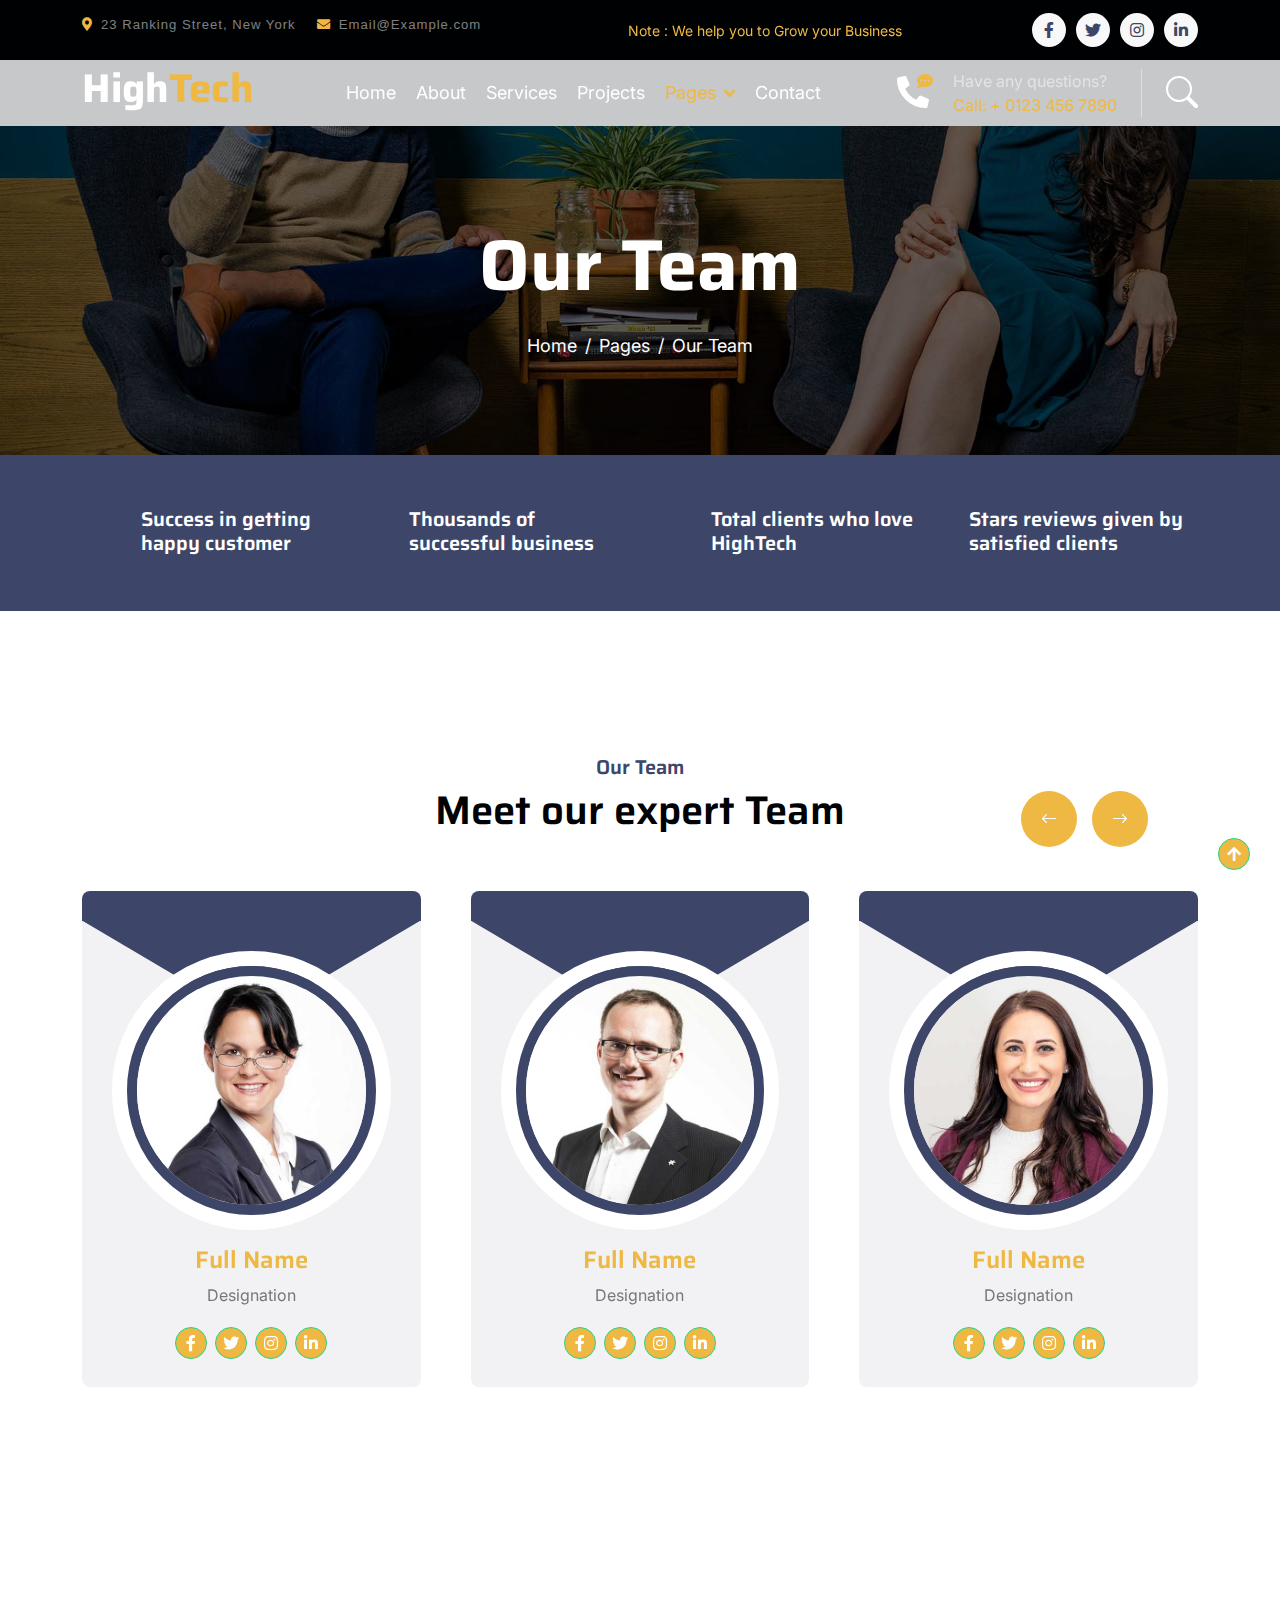
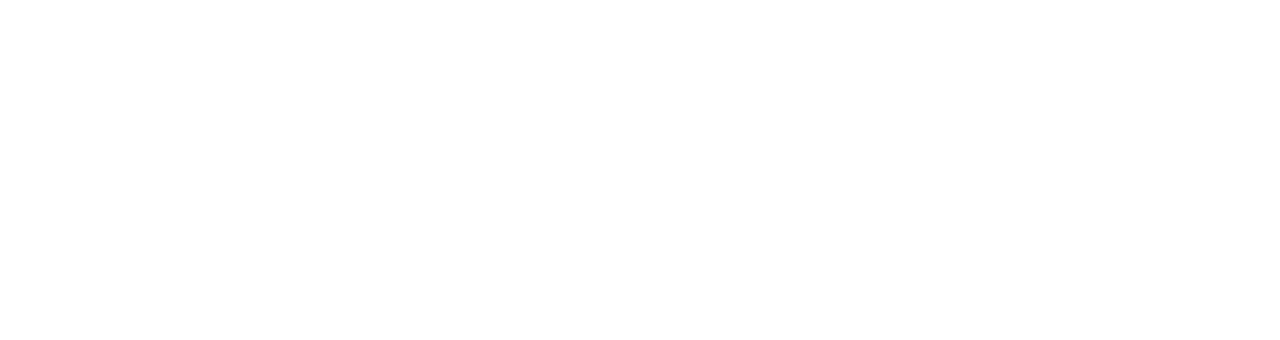
<file: team.html>
<!DOCTYPE html>
<html lang="en">

    <head>
        <meta charset="utf-8">
        <title>HighTech - IT Solutions Website Template</title>
        <meta content="width=device-width, initial-scale=1.0" name="viewport">
        <meta content="" name="keywords">
        <meta content="" name="description">

        <!-- Google Web Fonts -->
        <link rel="preconnect" href="https://fonts.googleapis.com">
        <link rel="preconnect" href="https://fonts.gstatic.com" crossorigin>
        <link href="https://fonts.googleapis.com/css2?family=Inter:wght@400;500;600&family=Saira:wght@500;600;700&display=swap" rel="stylesheet"> 

        <!-- Icon Font Stylesheet -->
        <link href="https://cdnjs.cloudflare.com/ajax/libs/font-awesome/5.10.0/css/all.min.css" rel="stylesheet">
        <link href="https://cdn.jsdelivr.net/npm/bootstrap-icons@1.4.1/font/bootstrap-icons.css" rel="stylesheet">

        <!-- Libraries Stylesheet -->
        <link href="lib/animate/animate.min.css" rel="stylesheet">
        <link href="lib/owlcarousel/assets/owl.carousel.min.css" rel="stylesheet">

        <!-- Customized Bootstrap Stylesheet -->
        <link href="css/bootstrap.min.css" rel="stylesheet">

        <!-- Template Stylesheet -->
        <link href="css/style.css" rel="stylesheet">
    </head>

    <body>
        <!-- Spinner Start -->
        <div id="spinner" class="show position-fixed translate-middle w-100 vh-100 top-50 start-50 d-flex align-items-center justify-content-center">
            <div class="spinner-grow text-primary" role="status"></div>
        </div>
        <!-- Spinner End -->

        <!-- Topbar Start -->
        <div class="container-fluid bg-dark py-2 d-none d-md-flex">
            <div class="container">
                <div class="d-flex justify-content-between topbar">
                    <div class="top-info">
                        <small class="me-3 text-white-50"><a href="#"><i class="fas fa-map-marker-alt me-2 text-secondary"></i></a>23 Ranking Street, New York</small>
                        <small class="me-3 text-white-50"><a href="#"><i class="fas fa-envelope me-2 text-secondary"></i></a>Email@Example.com</small>
                    </div>
                    <div id="note" class="text-secondary d-none d-xl-flex"><small>Note : We help you to Grow your Business</small></div>
                    <div class="top-link">
                        <a href="" class="bg-light nav-fill btn btn-sm-square rounded-circle"><i class="fab fa-facebook-f text-primary"></i></a>
                        <a href="" class="bg-light nav-fill btn btn-sm-square rounded-circle"><i class="fab fa-twitter text-primary"></i></a>
                        <a href="" class="bg-light nav-fill btn btn-sm-square rounded-circle"><i class="fab fa-instagram text-primary"></i></a>
                        <a href="" class="bg-light nav-fill btn btn-sm-square rounded-circle me-0"><i class="fab fa-linkedin-in text-primary"></i></a>
                    </div>
                </div>
            </div>
        </div>
        <!-- Topbar End -->

        <!-- Navbar Start -->
        <div class="container-fluid bg-primary">
            <div class="container">
                <nav class="navbar navbar-dark navbar-expand-lg py-0">
                    <a href="index.html" class="navbar-brand">
                        <h1 class="text-white fw-bold d-block">High<span class="text-secondary">Tech</span> </h1>
                    </a>
                    <button type="button" class="navbar-toggler me-0" data-bs-toggle="collapse" data-bs-target="#navbarCollapse">
                        <span class="navbar-toggler-icon"></span>
                    </button>
                    <div class="collapse navbar-collapse bg-transparent" id="navbarCollapse">
                        <div class="navbar-nav ms-auto mx-xl-auto p-0">
                            <a href="index.html" class="nav-item nav-link">Home</a>
                            <a href="about.html" class="nav-item nav-link">About</a>
                            <a href="service.html" class="nav-item nav-link">Services</a>
                            <a href="project.html" class="nav-item nav-link">Projects</a>
                            <div class="nav-item dropdown">
                                <a href="#" class="nav-link dropdown-toggle active" data-bs-toggle="dropdown">Pages</a>
                                <div class="dropdown-menu rounded">
                                    <a href="blog.html" class="dropdown-item">Our Blog</a>
                                    <a href="team.html" class="dropdown-item active">Our Team</a>
                                    <a href="testimonial.html" class="dropdown-item">Testimonial</a>
                                    <a href="404.html" class="dropdown-item">404 Page</a>
                                </div>
                            </div>
                            <a href="contact.html" class="nav-item nav-link">Contact</a>
                        </div>
                    </div>
                    <div class="d-none d-xl-flex flex-shirink-0">
                        <div id="phone-tada" class="d-flex align-items-center justify-content-center me-4">
                            <a href="" class="position-relative animated tada infinite">
                                <i class="fa fa-phone-alt text-white fa-2x"></i>
                                <div class="position-absolute" style="top: -7px; left: 20px;">
                                    <span><i class="fa fa-comment-dots text-secondary"></i></span>
                                </div>
                            </a>
                        </div>
                        <div class="d-flex flex-column pe-4 border-end">
                            <span class="text-white-50">Have any questions?</span>
                            <span class="text-secondary">Call: + 0123 456 7890</span>
                        </div>
                        <div class="d-flex align-items-center justify-content-center ms-4 ">
                            <a href="#"><i class="bi bi-search text-white fa-2x"></i> </a>
                        </div>
                    </div>
                </nav>
            </div>
        </div>
        <!-- Navbar End -->

        
        <!-- Page Header Start -->
        <div class="container-fluid page-header py-5">
            <div class="container text-center py-5">
                <h1 class="display-2 text-white mb-4 animated slideInDown">Our Team</h1>
                <nav aria-label="breadcrumb animated slideInDown">
                    <ol class="breadcrumb justify-content-center mb-0">
                        <li class="breadcrumb-item"><a href="#">Home</a></li>
                        <li class="breadcrumb-item"><a href="#">Pages</a></li>
                        <li class="breadcrumb-item" aria-current="page">Our Team</li>
                    </ol>
                </nav>
            </div>
        </div>
        <!-- Page Header End -->


        <!-- Fact Start -->
        <div class="container-fluid bg-secondary py-5">
            <div class="container">
                <div class="row">
                    <div class="col-lg-3 wow fadeIn" data-wow-delay=".1s">
                        <div class="d-flex counter">
                            <h1 class="me-3 text-primary counter-value">99</h1>
                            <h5 class="text-white mt-1">Success in getting happy customer</h5>
                        </div>
                    </div>
                    <div class="col-lg-3 wow fadeIn" data-wow-delay=".3s">
                        <div class="d-flex counter">
                            <h1 class="me-3 text-primary counter-value">25</h1>
                            <h5 class="text-white mt-1">Thousands of successful business</h5>
                        </div>
                    </div>
                    <div class="col-lg-3 wow fadeIn" data-wow-delay=".5s">
                        <div class="d-flex counter">
                            <h1 class="me-3 text-primary counter-value">120</h1>
                            <h5 class="text-white mt-1">Total clients who love HighTech</h5>
                        </div>
                    </div>
                    <div class="col-lg-3 wow fadeIn" data-wow-delay=".7s">
                        <div class="d-flex counter">
                            <h1 class="me-3 text-primary counter-value">5</h1>
                            <h5 class="text-white mt-1">Stars reviews given by satisfied clients</h5>
                        </div>
                    </div>
                </div>
            </div>
        </div>
        <!-- Fact End -->


        <!-- Team Start -->
        <div class="container-fluid py-5 my-5 team">
            <div class="container py-5">
                <div class="text-center mx-auto pb-5 wow fadeIn" data-wow-delay=".3s" style="max-width: 600px;">
                    <h5 class="text-primary">Our Team</h5>
                    <h1>Meet our expert Team</h1>
                </div>
                <div class="owl-carousel team-carousel wow fadeIn" data-wow-delay=".5s">
                    <div class="rounded team-item">
                        <div class="team-content">
                            <div class="team-img-icon">
                                <div class="team-img rounded-circle">
                                    <img src="img/team-1.jpg" class="img-fluid w-100 rounded-circle" alt="">
                                </div>
                                <div class="team-name text-center py-3">
                                    <h4 class="">Full Name</h4>
                                    <p class="m-0">Designation</p>
                                </div>
                                <div class="team-icon d-flex justify-content-center pb-4">
                                    <a class="btn btn-square btn-secondary text-white rounded-circle m-1" href=""><i class="fab fa-facebook-f"></i></a>
                                    <a class="btn btn-square btn-secondary text-white rounded-circle m-1" href=""><i class="fab fa-twitter"></i></a>
                                    <a class="btn btn-square btn-secondary text-white rounded-circle m-1" href=""><i class="fab fa-instagram"></i></a>
                                    <a class="btn btn-square btn-secondary text-white rounded-circle m-1" href=""><i class="fab fa-linkedin-in"></i></a>
                                </div>
                            </div>
                        </div>
                    </div>
                    <div class="rounded team-item">
                        <div class="team-content">
                            <div class="team-img-icon">
                                <div class="team-img rounded-circle">
                                    <img src="img/team-2.jpg" class="img-fluid w-100 rounded-circle" alt="">
                                </div>
                                <div class="team-name text-center py-3">
                                    <h4 class="">Full Name</h4>
                                    <p class="m-0">Designation</p>
                                </div>
                                <div class="team-icon d-flex justify-content-center pb-4">
                                    <a class="btn btn-square btn-secondary text-white rounded-circle m-1" href=""><i class="fab fa-facebook-f"></i></a>
                                    <a class="btn btn-square btn-secondary text-white rounded-circle m-1" href=""><i class="fab fa-twitter"></i></a>
                                    <a class="btn btn-square btn-secondary text-white rounded-circle m-1" href=""><i class="fab fa-instagram"></i></a>
                                    <a class="btn btn-square btn-secondary text-white rounded-circle m-1" href=""><i class="fab fa-linkedin-in"></i></a>
                                </div>
                            </div>
                        </div>
                    </div>
                    <div class="rounded team-item">
                        <div class="team-content">
                            <div class="team-img-icon">
                                <div class="team-img rounded-circle">
                                    <img src="img/team-3.jpg" class="img-fluid w-100 rounded-circle" alt="">
                                </div>
                                <div class="team-name text-center py-3">
                                    <h4 class="">Full Name</h4>
                                    <p class="m-0">Designation</p>
                                </div>
                                <div class="team-icon d-flex justify-content-center pb-4">
                                    <a class="btn btn-square btn-secondary text-white rounded-circle m-1" href=""><i class="fab fa-facebook-f"></i></a>
                                    <a class="btn btn-square btn-secondary text-white rounded-circle m-1" href=""><i class="fab fa-twitter"></i></a>
                                    <a class="btn btn-square btn-secondary text-white rounded-circle m-1" href=""><i class="fab fa-instagram"></i></a>
                                    <a class="btn btn-square btn-secondary text-white rounded-circle m-1" href=""><i class="fab fa-linkedin-in"></i></a>
                                </div>
                            </div>
                        </div>
                    </div>
                    <div class="rounded team-item">
                        <div class="team-content">
                            <div class="team-img-icon">
                                <div class="team-img rounded-circle">
                                    <img src="img/team-4.jpg" class="img-fluid w-100 rounded-circle" alt="">
                                </div>
                                <div class="team-name text-center py-3">
                                    <h4 class="">Full Name</h4>
                                    <p class="m-0">Designation</p>
                                </div>
                                <div class="team-icon d-flex justify-content-center pb-4">
                                    <a class="btn btn-square btn-secondary text-white rounded-circle m-1" href=""><i class="fab fa-facebook-f"></i></a>
                                    <a class="btn btn-square btn-secondary text-white rounded-circle m-1" href=""><i class="fab fa-twitter"></i></a>
                                    <a class="btn btn-square btn-secondary text-white rounded-circle m-1" href=""><i class="fab fa-instagram"></i></a>
                                    <a class="btn btn-square btn-secondary text-white rounded-circle m-1" href=""><i class="fab fa-linkedin-in"></i></a>
                                </div>
                            </div>
                        </div>
                    </div>
                </div>
            </div>
        </div>
        <!-- Team End -->


        <!-- Footer Start -->
         <div class="container-fluid footer bg-dark wow fadeIn" data-wow-delay=".3s">
            <div class="container pt-5 pb-4">
                <div class="row g-5">
                    <div class="col-lg-3 col-md-6">
                        <a href="index.html">
                            <h1 class="text-white fw-bold d-block">High<span class="text-secondary">Tech</span> </h1>
                        </a>
                        <p class="mt-4 text-light">Lorem ipsum dolor sit amet consectetur adipisicing elit. Soluta facere delectus qui placeat inventore consectetur repellendus optio debitis.</p>
                        <div class="d-flex hightech-link">
                            <a href="" class="btn-light nav-fill btn btn-square rounded-circle me-2"><i class="fab fa-facebook-f text-primary"></i></a>
                            <a href="" class="btn-light nav-fill btn btn-square rounded-circle me-2"><i class="fab fa-twitter text-primary"></i></a>
                            <a href="" class="btn-light nav-fill btn btn-square rounded-circle me-2"><i class="fab fa-instagram text-primary"></i></a>
                            <a href="" class="btn-light nav-fill btn btn-square rounded-circle me-0"><i class="fab fa-linkedin-in text-primary"></i></a>
                        </div>
                    </div>
                    <div class="col-lg-3 col-md-6">
                        <a href="#" class="h3 text-secondary">Short Link</a>
                        <div class="mt-4 d-flex flex-column short-link">
                            <a href="" class="mb-2 text-white"><i class="fas fa-angle-right text-secondary me-2"></i>About us</a>
                            <a href="" class="mb-2 text-white"><i class="fas fa-angle-right text-secondary me-2"></i>Contact us</a>
                            <a href="" class="mb-2 text-white"><i class="fas fa-angle-right text-secondary me-2"></i>Our Services</a>
                            <a href="" class="mb-2 text-white"><i class="fas fa-angle-right text-secondary me-2"></i>Our Projects</a>
                            <a href="" class="mb-2 text-white"><i class="fas fa-angle-right text-secondary me-2"></i>Latest Blog</a>
                        </div>
                    </div>
                    <div class="col-lg-3 col-md-6">
                        <a href="#" class="h3 text-secondary">Help Link</a>
                        <div class="mt-4 d-flex flex-column help-link">
                            <a href="" class="mb-2 text-white"><i class="fas fa-angle-right text-secondary me-2"></i>Terms Of use</a>
                            <a href="" class="mb-2 text-white"><i class="fas fa-angle-right text-secondary me-2"></i>Privacy Policy</a>
                            <a href="" class="mb-2 text-white"><i class="fas fa-angle-right text-secondary me-2"></i>Helps</a>
                            <a href="" class="mb-2 text-white"><i class="fas fa-angle-right text-secondary me-2"></i>FQAs</a>
                            <a href="" class="mb-2 text-white"><i class="fas fa-angle-right text-secondary me-2"></i>Contact</a>
                        </div>
                    </div>
                    <div class="col-lg-3 col-md-6">
                        <a href="#" class="h3 text-secondary">Contact Us</a>
                        <div class="text-white mt-4 d-flex flex-column contact-link">
                            <a href="#" class="pb-3 text-light border-bottom border-primary"><i class="fas fa-map-marker-alt text-secondary me-2"></i> 123 Street, New York, USA</a>
                            <a href="#" class="py-3 text-light border-bottom border-primary"><i class="fas fa-phone-alt text-secondary me-2"></i> +123 456 7890</a>
                            <a href="#" class="py-3 text-light border-bottom border-primary"><i class="fas fa-envelope text-secondary me-2"></i> info@exmple.con</a>
                        </div>
                    </div>
                </div>
                <hr class="text-light mt-5 mb-4">
                <div class="row">
                    <div class="col-md-6 text-center text-md-start">
                        <span class="text-light"><a href="#" class="text-secondary"><i class="fas fa-copyright text-secondary me-2"></i>Your Site Name</a>, All right reserved.</span>
                    </div>
                    <div class="col-md-6 text-center text-md-end">
                        <!--/*** This template is free as long as you keep the footer author’s credit link/attribution link/backlink. If you'd like to use the template without the footer author’s credit link/attribution link/backlink, you can purchase the Credit Removal License from "https://htmlcodex.com/credit-removal". Thank you for your support. ***/-->
                        <span class="text-light">Designed By<a href="https://htmlcodex.com" class="text-secondary">HTML Codex</a> Distributed By <a href="https://themewagon.com">ThemeWagon</a></span>
                    </div>
                </div>
            </div>
        </div>
        <!-- Footer End -->


        <!-- Back to Top -->
        <a href="#" class="btn btn-secondary btn-square rounded-circle back-to-top"><i class="fa fa-arrow-up text-white"></i></a>

        
        <!-- JavaScript Libraries -->
        <script src="https://ajax.googleapis.com/ajax/libs/jquery/3.6.4/jquery.min.js"></script>
        <script src="https://cdn.jsdelivr.net/npm/bootstrap@5.0.0/dist/js/bootstrap.bundle.min.js"></script>
        <script src="lib/wow/wow.min.js"></script>
        <script src="lib/easing/easing.min.js"></script>
        <script src="lib/waypoints/waypoints.min.js"></script>
        <script src="lib/owlcarousel/owl.carousel.min.js"></script>

        <!-- Template Javascript -->
        <script src="js/main.js"></script>
    </body>

</html>
</file>
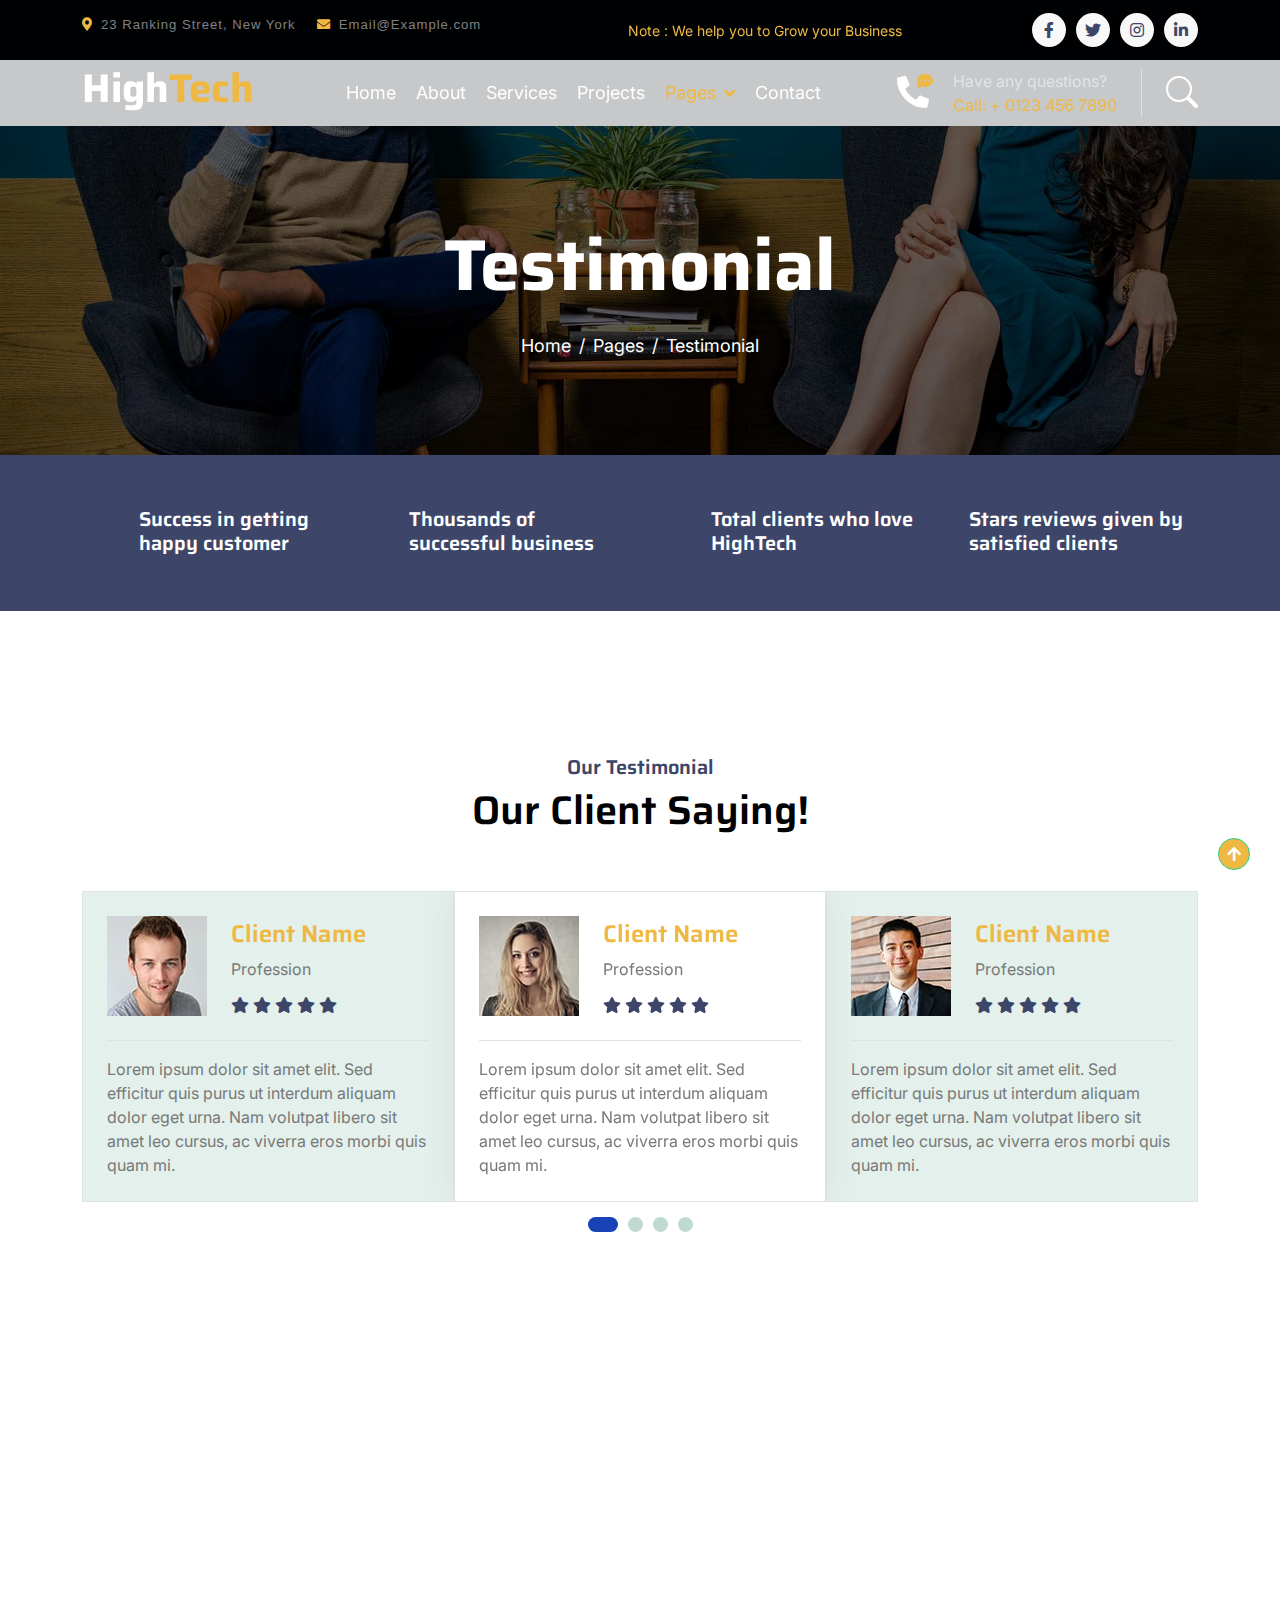
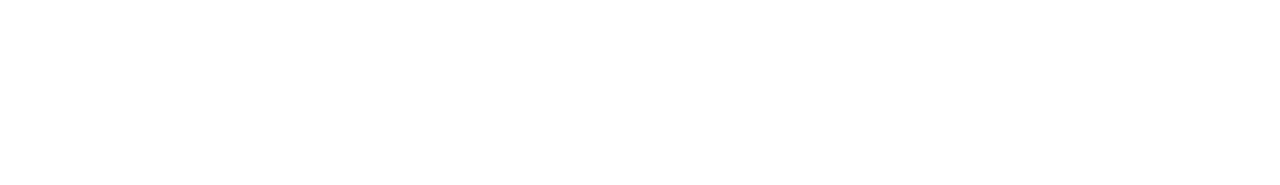
<file: testimonial.html>
<!DOCTYPE html>
<html lang="en">

    <head>
        <meta charset="utf-8">
        <title>HighTech - IT Solutions Website Template</title>
        <meta content="width=device-width, initial-scale=1.0" name="viewport">
        <meta content="" name="keywords">
        <meta content="" name="description">

        <!-- Google Web Fonts -->
        <link rel="preconnect" href="https://fonts.googleapis.com">
        <link rel="preconnect" href="https://fonts.gstatic.com" crossorigin>
        <link href="https://fonts.googleapis.com/css2?family=Inter:wght@400;500;600&family=Saira:wght@500;600;700&display=swap" rel="stylesheet"> 

        <!-- Icon Font Stylesheet -->
        <link href="https://cdnjs.cloudflare.com/ajax/libs/font-awesome/5.10.0/css/all.min.css" rel="stylesheet">
        <link href="https://cdn.jsdelivr.net/npm/bootstrap-icons@1.4.1/font/bootstrap-icons.css" rel="stylesheet">

        <!-- Libraries Stylesheet -->
        <link href="lib/animate/animate.min.css" rel="stylesheet">
        <link href="lib/owlcarousel/assets/owl.carousel.min.css" rel="stylesheet">

        <!-- Customized Bootstrap Stylesheet -->
        <link href="css/bootstrap.min.css" rel="stylesheet">

        <!-- Template Stylesheet -->
        <link href="css/style.css" rel="stylesheet">
    </head>

    <body>
        <!-- Spinner Start -->
        <div id="spinner" class="show position-fixed translate-middle w-100 vh-100 top-50 start-50 d-flex align-items-center justify-content-center">
            <div class="spinner-grow text-primary" role="status"></div>
        </div>
        <!-- Spinner End -->

        <!-- Topbar Start -->
        <div class="container-fluid bg-dark py-2 d-none d-md-flex">
            <div class="container">
                <div class="d-flex justify-content-between topbar">
                    <div class="top-info">
                        <small class="me-3 text-white-50"><a href="#"><i class="fas fa-map-marker-alt me-2 text-secondary"></i></a>23 Ranking Street, New York</small>
                        <small class="me-3 text-white-50"><a href="#"><i class="fas fa-envelope me-2 text-secondary"></i></a>Email@Example.com</small>
                    </div>
                    <div id="note" class="text-secondary d-none d-xl-flex"><small>Note : We help you to Grow your Business</small></div>
                    <div class="top-link">
                        <a href="" class="bg-light nav-fill btn btn-sm-square rounded-circle"><i class="fab fa-facebook-f text-primary"></i></a>
                        <a href="" class="bg-light nav-fill btn btn-sm-square rounded-circle"><i class="fab fa-twitter text-primary"></i></a>
                        <a href="" class="bg-light nav-fill btn btn-sm-square rounded-circle"><i class="fab fa-instagram text-primary"></i></a>
                        <a href="" class="bg-light nav-fill btn btn-sm-square rounded-circle me-0"><i class="fab fa-linkedin-in text-primary"></i></a>
                    </div>
                </div>
            </div>
        </div>
        <!-- Topbar End -->

        <!-- Navbar Start -->
        <div class="container-fluid bg-primary">
            <div class="container">
                <nav class="navbar navbar-dark navbar-expand-lg py-0">
                    <a href="index.html" class="navbar-brand">
                        <h1 class="text-white fw-bold d-block">High<span class="text-secondary">Tech</span> </h1>
                    </a>
                    <button type="button" class="navbar-toggler me-0" data-bs-toggle="collapse" data-bs-target="#navbarCollapse">
                        <span class="navbar-toggler-icon"></span>
                    </button>
                    <div class="collapse navbar-collapse bg-transparent" id="navbarCollapse">
                        <div class="navbar-nav ms-auto mx-xl-auto p-0">
                            <a href="index.html" class="nav-item nav-link">Home</a>
                            <a href="about.html" class="nav-item nav-link">About</a>
                            <a href="service.html" class="nav-item nav-link">Services</a>
                            <a href="project.html" class="nav-item nav-link">Projects</a>
                            <div class="nav-item dropdown">
                                <a href="#" class="nav-link dropdown-toggle active" data-bs-toggle="dropdown">Pages</a>
                                <div class="dropdown-menu rounded">
                                    <a href="blog.html" class="dropdown-item">Our Blog</a>
                                    <a href="team.html" class="dropdown-item">Our Team</a>
                                    <a href="testimonial.html" class="dropdown-item active">Testimonial</a>
                                    <a href="404.html" class="dropdown-item">404 Page</a>
                                </div>
                            </div>
                            <a href="contact.html" class="nav-item nav-link">Contact</a>
                        </div>
                    </div>
                    <div class="d-none d-xl-flex flex-shirink-0">
                        <div id="phone-tada" class="d-flex align-items-center justify-content-center me-4">
                            <a href="" class="position-relative animated tada infinite">
                                <i class="fa fa-phone-alt text-white fa-2x"></i>
                                <div class="position-absolute" style="top: -7px; left: 20px;">
                                    <span><i class="fa fa-comment-dots text-secondary"></i></span>
                                </div>
                            </a>
                        </div>
                        <div class="d-flex flex-column pe-4 border-end">
                            <span class="text-white-50">Have any questions?</span>
                            <span class="text-secondary">Call: + 0123 456 7890</span>
                        </div>
                        <div class="d-flex align-items-center justify-content-center ms-4 ">
                            <a href="#"><i class="bi bi-search text-white fa-2x"></i> </a>
                        </div>
                    </div>
                </nav>
            </div>
        </div>
        <!-- Navbar End -->

        
        <!-- Page Header Start -->
        <div class="container-fluid page-header py-5">
            <div class="container text-center py-5">
                <h1 class="display-2 text-white mb-4 animated slideInDown">Testimonial</h1>
                <nav aria-label="breadcrumb animated slideInDown">
                    <ol class="breadcrumb justify-content-center mb-0">
                        <li class="breadcrumb-item"><a href="#">Home</a></li>
                        <li class="breadcrumb-item"><a href="#">Pages</a></li>
                        <li class="breadcrumb-item" aria-current="page">Testimonial</li>
                    </ol>
                </nav>
            </div>
        </div>
        <!-- Page Header End -->


        <!-- Fact Start -->
        <div class="container-fluid bg-secondary py-5">
            <div class="container">
                <div class="row">
                    <div class="col-lg-3 wow fadeIn" data-wow-delay=".1s">
                        <div class="d-flex counter">
                            <h1 class="me-3 text-primary counter-value">99</h1>
                            <h5 class="text-white mt-1">Success in getting happy customer</h5>
                        </div>
                    </div>
                    <div class="col-lg-3 wow fadeIn" data-wow-delay=".3s">
                        <div class="d-flex counter">
                            <h1 class="me-3 text-primary counter-value">25</h1>
                            <h5 class="text-white mt-1">Thousands of successful business</h5>
                        </div>
                    </div>
                    <div class="col-lg-3 wow fadeIn" data-wow-delay=".5s">
                        <div class="d-flex counter">
                            <h1 class="me-3 text-primary counter-value">120</h1>
                            <h5 class="text-white mt-1">Total clients who love HighTech</h5>
                        </div>
                    </div>
                    <div class="col-lg-3 wow fadeIn" data-wow-delay=".7s">
                        <div class="d-flex counter">
                            <h1 class="me-3 text-primary counter-value">5</h1>
                            <h5 class="text-white mt-1">Stars reviews given by satisfied clients</h5>
                        </div>
                    </div>
                </div>
            </div>
        </div>
        <!-- Fact End -->


        <!-- Testimonial Start -->
        <div class="container-fluid testimonial py-5 my-5">
            <div class="container py-5">
                <div class="text-center mx-auto pb-5 wow fadeIn" data-wow-delay=".3s" style="max-width: 600px;">
                    <h5 class="text-primary">Our Testimonial</h5>
                    <h1>Our Client Saying!</h1>
                </div>
                <div class="owl-carousel testimonial-carousel wow fadeIn" data-wow-delay=".5s">
                    <div class="testimonial-item border p-4">
                        <div class="d-flex align-items-center">
                            <div class="">
                                <img src="img/testimonial-1.jpg" alt="">
                            </div>
                            <div class="ms-4">
                                <h4 class="text-secondary">Client Name</h4>
                                <p class="m-0 pb-3">Profession</p>
                                <div class="d-flex pe-5">
                                    <i class="fas fa-star me-1 text-primary"></i>
                                    <i class="fas fa-star me-1 text-primary"></i>
                                    <i class="fas fa-star me-1 text-primary"></i>
                                    <i class="fas fa-star me-1 text-primary"></i>
                                    <i class="fas fa-star me-1 text-primary"></i>
                                </div>
                            </div>
                        </div>
                        <div class="border-top mt-4 pt-3">
                            <p class="mb-0">Lorem ipsum dolor sit amet elit. Sed efficitur quis purus ut interdum aliquam dolor eget urna. Nam volutpat libero sit amet leo cursus, ac viverra eros morbi quis quam mi.</p>
                        </div>
                    </div>
                    <div class="testimonial-item border p-4">
                        <div class=" d-flex align-items-center">
                            <div class="">
                                <img src="img/testimonial-2.jpg" alt="">
                            </div>
                            <div class="ms-4">
                                <h4 class="text-secondary">Client Name</h4>
                                <p class="m-0 pb-3">Profession</p>
                                <div class="d-flex pe-5">
                                    <i class="fas fa-star me-1 text-primary"></i>
                                    <i class="fas fa-star me-1 text-primary"></i>
                                    <i class="fas fa-star me-1 text-primary"></i>
                                    <i class="fas fa-star me-1 text-primary"></i>
                                    <i class="fas fa-star me-1 text-primary"></i>
                                </div>
                            </div>
                        </div>
                        <div class="border-top mt-4 pt-3">
                            <p class="mb-0">Lorem ipsum dolor sit amet elit. Sed efficitur quis purus ut interdum aliquam dolor eget urna. Nam volutpat libero sit amet leo cursus, ac viverra eros morbi quis quam mi.</p>
                        </div>
                    </div>
                    <div class="testimonial-item border p-4">
                        <div class=" d-flex align-items-center">
                            <div class="">
                                <img src="img/testimonial-3.jpg" alt="">
                            </div>
                            <div class="ms-4">
                                <h4 class="text-secondary">Client Name</h4>
                                <p class="m-0 pb-3">Profession</p>
                                <div class="d-flex pe-5">
                                    <i class="fas fa-star me-1 text-primary"></i>
                                    <i class="fas fa-star me-1 text-primary"></i>
                                    <i class="fas fa-star me-1 text-primary"></i>
                                    <i class="fas fa-star me-1 text-primary"></i>
                                    <i class="fas fa-star me-1 text-primary"></i>
                                </div>
                            </div>
                        </div>
                        <div class="border-top mt-4 pt-3">
                            <p class="mb-0">Lorem ipsum dolor sit amet elit. Sed efficitur quis purus ut interdum aliquam dolor eget urna. Nam volutpat libero sit amet leo cursus, ac viverra eros morbi quis quam mi.</p>
                        </div>
                    </div>
                    <div class="testimonial-item border p-4">
                        <div class=" d-flex align-items-center">
                            <div class="">
                                <img src="img/testimonial-4.jpg" alt="">
                            </div>
                            <div class="ms-4">
                                <h4 class="text-secondary">Client Name</h4>
                                <p class="m-0 pb-3">Profession</p>
                                <div class="d-flex pe-5">
                                    <i class="fas fa-star me-1 text-primary"></i>
                                    <i class="fas fa-star me-1 text-primary"></i>
                                    <i class="fas fa-star me-1 text-primary"></i>
                                    <i class="fas fa-star me-1 text-primary"></i>
                                    <i class="fas fa-star me-1 text-primary"></i>
                                </div>
                            </div>
                        </div>
                        <div class="border-top mt-4 pt-3">
                            <p class="mb-0">Lorem ipsum dolor sit amet elit. Sed efficitur quis purus ut interdum aliquam dolor eget urna. Nam volutpat libero sit amet leo cursus, ac viverra eros morbi quis quam mi.</p>
                        </div>
                    </div>
                </div>
            </div>
        </div>

        <!-- Testimonial End -->


        <!-- Footer Start -->
         <div class="container-fluid footer bg-dark wow fadeIn" data-wow-delay=".3s">
            <div class="container pt-5 pb-4">
                <div class="row g-5">
                    <div class="col-lg-3 col-md-6">
                        <a href="index.html">
                            <h1 class="text-white fw-bold d-block">High<span class="text-secondary">Tech</span> </h1>
                        </a>
                        <p class="mt-4 text-light">Lorem ipsum dolor sit amet consectetur adipisicing elit. Soluta facere delectus qui placeat inventore consectetur repellendus optio debitis.</p>
                        <div class="d-flex hightech-link">
                            <a href="" class="btn-light nav-fill btn btn-square rounded-circle me-2"><i class="fab fa-facebook-f text-primary"></i></a>
                            <a href="" class="btn-light nav-fill btn btn-square rounded-circle me-2"><i class="fab fa-twitter text-primary"></i></a>
                            <a href="" class="btn-light nav-fill btn btn-square rounded-circle me-2"><i class="fab fa-instagram text-primary"></i></a>
                            <a href="" class="btn-light nav-fill btn btn-square rounded-circle me-0"><i class="fab fa-linkedin-in text-primary"></i></a>
                        </div>
                    </div>
                    <div class="col-lg-3 col-md-6">
                        <a href="#" class="h3 text-secondary">Short Link</a>
                        <div class="mt-4 d-flex flex-column short-link">
                            <a href="" class="mb-2 text-white"><i class="fas fa-angle-right text-secondary me-2"></i>About us</a>
                            <a href="" class="mb-2 text-white"><i class="fas fa-angle-right text-secondary me-2"></i>Contact us</a>
                            <a href="" class="mb-2 text-white"><i class="fas fa-angle-right text-secondary me-2"></i>Our Services</a>
                            <a href="" class="mb-2 text-white"><i class="fas fa-angle-right text-secondary me-2"></i>Our Projects</a>
                            <a href="" class="mb-2 text-white"><i class="fas fa-angle-right text-secondary me-2"></i>Latest Blog</a>
                        </div>
                    </div>
                    <div class="col-lg-3 col-md-6">
                        <a href="#" class="h3 text-secondary">Help Link</a>
                        <div class="mt-4 d-flex flex-column help-link">
                            <a href="" class="mb-2 text-white"><i class="fas fa-angle-right text-secondary me-2"></i>Terms Of use</a>
                            <a href="" class="mb-2 text-white"><i class="fas fa-angle-right text-secondary me-2"></i>Privacy Policy</a>
                            <a href="" class="mb-2 text-white"><i class="fas fa-angle-right text-secondary me-2"></i>Helps</a>
                            <a href="" class="mb-2 text-white"><i class="fas fa-angle-right text-secondary me-2"></i>FQAs</a>
                            <a href="" class="mb-2 text-white"><i class="fas fa-angle-right text-secondary me-2"></i>Contact</a>
                        </div>
                    </div>
                    <div class="col-lg-3 col-md-6">
                        <a href="#" class="h3 text-secondary">Contact Us</a>
                        <div class="text-white mt-4 d-flex flex-column contact-link">
                            <a href="#" class="pb-3 text-light border-bottom border-primary"><i class="fas fa-map-marker-alt text-secondary me-2"></i> 123 Street, New York, USA</a>
                            <a href="#" class="py-3 text-light border-bottom border-primary"><i class="fas fa-phone-alt text-secondary me-2"></i> +123 456 7890</a>
                            <a href="#" class="py-3 text-light border-bottom border-primary"><i class="fas fa-envelope text-secondary me-2"></i> info@exmple.con</a>
                        </div>
                    </div>
                </div>
                <hr class="text-light mt-5 mb-4">
                <div class="row">
                    <div class="col-md-6 text-center text-md-start">
                        <span class="text-light"><a href="#" class="text-secondary"><i class="fas fa-copyright text-secondary me-2"></i>Your Site Name</a>, All right reserved.</span>
                    </div>
                    <div class="col-md-6 text-center text-md-end">
                        <!--/*** This template is free as long as you keep the footer author’s credit link/attribution link/backlink. If you'd like to use the template without the footer author’s credit link/attribution link/backlink, you can purchase the Credit Removal License from "https://htmlcodex.com/credit-removal". Thank you for your support. ***/-->
                        <span class="text-light">Designed By<a href="https://htmlcodex.com" class="text-secondary">HTML Codex</a> Distributed By <a href="https://themewagon.com">ThemeWagon</a></span>
                    </div>
                </div>
            </div>
        </div>
        <!-- Footer End -->


        <!-- Back to Top -->
        <a href="#" class="btn btn-secondary btn-square rounded-circle back-to-top"><i class="fa fa-arrow-up text-white"></i></a>

        
        <!-- JavaScript Libraries -->
        <script src="https://ajax.googleapis.com/ajax/libs/jquery/3.6.4/jquery.min.js"></script>
        <script src="https://cdn.jsdelivr.net/npm/bootstrap@5.0.0/dist/js/bootstrap.bundle.min.js"></script>
        <script src="lib/wow/wow.min.js"></script>
        <script src="lib/easing/easing.min.js"></script>
        <script src="lib/waypoints/waypoints.min.js"></script>
        <script src="lib/owlcarousel/owl.carousel.min.js"></script>

        <!-- Template Javascript -->
        <script src="js/main.js"></script>
    </body>

</html>
</file>
<file: css/style.css>
/*** Spinner Start ***/

#spinner1 {
    opacity: 0;
    visibility: hidden;
    transition: opacity .8s ease-out, visibility 0s linear .5s;
    z-index: 99999;
 }

 #spinner1.show {
     transition: opacity .8s ease-out, visibility 0s linear .0s;
     visibility: visible;
     opacity: 1;
 }

/*** Spinner End ***/


/*** Button Start ***/
.btn {
    font-weight: 600;
    transition: .5s;
}

.btn-square {
    width: 38px;
    height: 38px;
}

.btn-sm-square {
    width: 32px;
    height: 32px;
}

.btn-md-square {
    width: 46px;
    height: 46px;
}

.btn-lg-square {
    width: 58px;
    height: 58px;
}

.btn-square,
.btn-sm-square,
.btn-md-square,
.btn-lg-square {
    padding: 0;
    display: flex;
    align-items: center;
    justify-content: center;
    font-weight: normal;
}

.back-to-top {
    position: fixed;
    width: 50px;
    height: 50px;
    right: 30px;
    bottom: 30px;
    z-index: 99;
}

/*** Button End ***/


/*** Topbar Start ***/

.topbar .top-info {
    letter-spacing: 1px;
}

.topbar .top-link {
    display: flex;
    align-items: center;
    justify-content: center;
}

.topbar .top-link a {
    margin-right: 10px;
}

#note1 {
    width: 500px;
    overflow: hidden;
}

#note1 small {
    position: relative;
    display: inline-block;
    animation: mymove 5s infinite;
    animation-timing-function: all;
}

@keyframes mymove {
    from {left: -100%;}
    to {left: 100%;}
}

/*** Topbar End ***/


/*** Navbar Start ***/
.navbar .navbar-nav {
    padding: 15px 0;
}

.navbar .navbar-nav .nav-link {
    padding: 10px;
    color: var(--bs-white);
    font-size: 18px;
    outline: none;
    
}

.navbar .navbar-nav .nav-link:hover,
.navbar .navbar-nav .nav-link.active {
    color: #eeb843 !important;
}

.navbar .dropdown-toggle::after {
    border: none;
    content: "\f107";
    font-family: "font awesome 5 free";
    font-weight: 900;
    vertical-align: middle;
    margin-left: 8px;
}

@media (min-width: 992px) {
    .navbar .nav-item .dropdown-menu {
        display: block;
        visibility: hidden;
        top: 100%;
        transform: rotateX(-75deg);
        transform-origin: 0% 0%;
        transition: .5s;
        opacity: 0;
    }
}

.navbar .nav-item:hover .dropdown-menu {
    transform: rotateX(0deg);
    visibility: visible;
    transition: .5s;
    opacity: 1;
}

/*** Navbar End ***/


/*** Carousel Start ***/

.carousel-item {
    position: relative;
}

.carousel-item::after {
    content: "";
    width: 100%;
    height: 100%;
    position: absolute;
    top: 0;
    left: 0;
    background: rgba(0, 0, 0, .6);
}

.carousel-caption {
    height: 100%;
    display: flex;
    align-items: center;
    justify-content: center;
    z-index: 1;
}

.carousel-item p {
    max-width: 700px;
    margin: 0 auto 35px auto;
}

.carousel-control-prev {
    width: 90px;
    height: 60px;
    position: absolute;
    top: 50%;
    left: 0;
    background: #c6c8ca !important;
    border-radius: 0 50px 50px 0;
    opacity: 1;
}

.carousel-control-prev:hover {
    background: #eeb843;
    transition: .8s;
}

.carousel-control-next {
    width: 90px;
    height: 60px;
    position: absolute;
    top: 50%;
    right: 0;
    background: var(--bs-primary);
    border-radius: 50px 0 0 50px;
    opacity: 1;
}

.carousel-control-next:hover {
    background: #eeb843;
    transition: .8s;
}

.carousel-caption .carousel-content a button.carousel-content-btn1 {
    background: #eeb843;
    color: var(--bs-dark);
    opacity: 1;
    border: 0;
    border-radius: 20px;
}

.carousel-caption .carousel-content a button.carousel-content-btn1:hover {
    background: var(--bs-primary);
    color: #ffffff;
    border: 0;
    opacity: 1;
    transition: 1s;
    border-radius: 20px;
}

.carousel-caption .carousel-content a button.carousel-content-btn2 {
    background: var(--bs-primary);
    color: var(--bs-white);
    opacity: 1;
    border: 0;
    border-radius: 20px;
}

.carousel-caption .carousel-content a button.carousel-content-btn2:hover {
    background: #eeb843;
    color: var(--bs-dark);
    border: 0;
    opacity: 1;
    transition: 1s;
    border-radius: 20px;
}

#carouselId .carousel-indicators li {
    width: 30px;
    height: 10px;
    background: #3d4668;
    margin: 10px;
    border-radius: 30px;
    opacity: 1;
}

#carouselId .carousel-indicators li:hover {
    background: #eeb843;
    opacity: 1;
}

@media (max-width: 992px) {
    .carousel-item {
        min-height: 500px;
    }
    
    .carousel-item img {
        min-height: 100vh !important;
        object-fit: cover;
    }

    .carousel-item h1 {
        font-size: 40px !important;
    }

    .carousel-item p {
        font-size: 16px !important;
    }
}

@media (max-width: 768px) {
    .carousel-item {
        min-height: 400px;
    }


    .carousel-item h1 {
        font-size: 28px !important;
    }

    .carousel-item p {
        font-size: 12px !important;
    }
}

.page-header {
    background: linear-gradient(rgba(0, 0, 0, .6), rgba(0, 0, 0, .6)), url(../img/carousel-1.jpg) center center no-repeat;
    background-size: cover;
}

.page-header .breadcrumb-item+.breadcrumb-item::before {
    color: var(--bs-white);
}

.page-header .breadcrumb-item,
.page-header .breadcrumb-item a {
    font-size: 18px;
    color: var(--bs-white);
}

/*** Carousel End ***/


/*** Services Start ***/

.services .services-item {
    box-shadow: 0 0 60px rgba(0, 0, 0, .2);
    width: 100%;
    height: 100%;
    border-radius: 10px;
    padding: 10px 0;
    position: relative;
}


.services-content::after {
    position: absolute;
    content: "";
    width: 100%;
    height: 0;
    top: 0;
    left: 0;
    border-radius: 10px 10px 0 0;
    background: #3d4668;
    transition: .5s;
}

.services-content::after {
    top: 0;
    bottom: auto;
    border-radius: 10px 10px 10px 10px;
}

.services-item:hover .services-content::after {
    height: 100%;
    opacity: 1;
    transition: .5s;
}

.services-item:hover .services-content-icon {
    position: relative;
    z-index: 2;
}

.services-item .services-content-icon i,
.services-item .services-content-icon p {
    transition: .5s;
}

.services-item:hover .services-content-icon i, h4 {
    color: #eeb843 !important;
}

.services-item:hover .services-content-icon p {
    color: var(--bs-white);
}

/*** Services End ***/


/*** Project Start ***/

.project-img {
    position: relative;
    padding: 15px;
}

.project-img::before {
    content: "";
    position: absolute;
    width: 150px;
    height: 150px;
    top: 0;
    left: 0;
    background: #eeb843;
    border-radius: 10px;
    opacity: 1;
    z-index: -1;
    transition: .5s;
}

.project-img::after {
    content: "";
    width: 150px;
    height: 150px;
    position: absolute;
    right: 0;
    bottom: 0;
    background: #3d4668;
    border-radius: 10px;
    opacity: 1;
    z-index: -1;
    transition: .5s;
}

.project-content {
    position: absolute;
    width: 100%;
    height: 100%;
    top: 0;
    left: 0;
    display: flex;
    align-items: center;
    justify-content: center;
    opacity: 0;
}

.project-content a {
    display: inline-block;
    padding: 20px 25px;
    background: var(--bs-primary);
    border-radius: 10px;
}

.project-item:hover .project-content {
    opacity: 1;
    transition: .5s;
}

.project-item:hover .project-img::before,
.project-item:hover .project-img::after {
    opacity: 0;
}

/*** Project End ***/


/*** Blog Start ***/
.blog-item .blog-btn {
    z-index: 2;
}

.blog-btn .blog-btn-icon {
    height: 50px;
    position: relative;
    overflow: hidden;
}

.blog-btn-icon .blog-icon-2 {
    display: flex;
    position: absolute;
    top: 6px;
    left: -140px;
    
}

.blog-btn-icon:hover .blog-icon-2 {
    transition: 1s;
    left: 5px;
    top: 6px;
    padding-bottom: 5px;
}
.blog-icon-1 {
    position: relative;
    top: -4px;
}
.blog-btn-icon:hover .blog-icon-1 {
    top: 0;
    right: -140px;
    transition: 1s;
}

/*** Blog End ***/


/*** Team Start ***/

.team-item {
    border-top: 30px solid #3d4668 !important;
    background: rgba(239, 239, 241, 0.8);
}

.team-content::before {
    height: 200px;
    display: block;
    content: "";
    position: relative;
    top: -101px;
    background: #3d4668;
    clip-path: polygon(50% 50%, 100% 50%, 50% 100%, 0% 50%);
    padding: 60px;
    opacity: 1;
}

.team-img-icon {
    position: relative;
    margin-top: -200px;
    padding: 30px;
    padding-bottom: 0;
}

.team-img {
    border: 15px solid var(--bs-white);
}

.team-img img {
    border: 10px solid #3d4668;
    transition: .5s;
}

.team-item:hover h4 {
    color: var(--bs-primary);
    transition: .5s;
}

.team-item:hover .team-img img {
    transform: scale(1.05);
    border: 10px solid #eeb843;
}

.team-carousel .owl-stage {
    position: relative;
    width: 100%;
    height: 100%;
}

.team-carousel .owl-nav {
    position: absolute;
    top: -100px;
    right: 50px;
    display: flex;
}

.team-carousel .owl-nav .owl-prev,
.team-carousel .owl-nav .owl-next {
    width: 56px;
    height: 56px;
    border-radius: 56px;
    margin-left: 15px;
    background: #eeb843;
    color: var(--bs-white);
    display: flex;
    align-items: center;
    justify-content: center;
    transition: .5s;
}

.team-carousel .owl-nav .owl-prev:hover,
.team-carousel .owl-nav .owl-next:hover {
    background: var(--bs-primary);
    color: var(--bs-white);
}

@media (max-width: 992px) {
    .team-carousel {
        margin-top: 3rem;
    }

    .team-carousel .owl-nav {
        top: -85px;
        left: 50%;
        right: auto;
        transform: translateX(-50%);
        margin-left: -15px;
    }
}

/*** Team End ***/


/*** Testimonial Start ***/

.testimonial-item {
    background: #e3f0eb;

}

.testimonial-carousel .owl-dots {
    margin-top: 15px;
    display: flex;
    align-items: flex-end;
    justify-content: center;
}

.testimonial-carousel .owl-dot {
    position: relative;
    display: inline-block;
    margin: 0 5px;
    width: 15px;
    height: 15px;
    background: #c1dad0;
    border-radius: 15px;
    transition: .5s;
}

.testimonial-carousel .owl-dot.active {
    width: 30px;
    background: var(--bs-primary);
}

.testimonial-carousel .owl-item.center {
    position: relative;
    z-index: 1;
}

.testimonial-carousel .owl-item .testimonial-item {
    transition: .5s;
}

.testimonial-carousel .owl-item.center .testimonial-item {
    background: #FFFFFF !important;
    box-shadow: 0 0 30px #DDDDDD;
}

/*** Testimonial End ***/


/*** Contact Start ***/
.contact-detail::before {
    position: absolute;
    content: "";
    height: 50%;
    width: 100%;
    top: 0;
    left: 0;
    background: linear-gradient(rgb(61, 70, 104,servises 1), rgba(238, 251, 248, 0.3)), url(../img/background.jpg) center center no-repeat;
    background-size: cover;
    border-radius: 10px;
    z-index: -1;
}

.contact-map {
    background: #3d4668;
}

.contact-form {
    background: #3d4668;
}

/*** Contact End ***/


/*** Footer Start ***/

.footer .short-link a,
.footer .help-link a,
.footer .contact-link a {
    transition: .5s;
}

.footer .short-link a:hover,
.footer .help-link a:hover,
.footer .contact-link a:hover {
    letter-spacing: 1px;
}

.footer .hightech-link a:hover {
    background: #eeb843;
    border: 0;
}

/*** Footer End ***/


/* custom tri */
.bg-nav{
    background-color: #3d4668 !important;

}
.text-biru{
    color: #3d4668 !important;

}
nav .nav-link.active{
    color: #eeb843 !important;
}
.bg-topbar{
    display: flex !important;
}
.text-secondary{
    color: #eeb843 !important;
}
.btn-ukm, .btn-secondary{
    background-color: #eeb843 !important;
}
.bg-primary{
    background-color: #c6c8ca !important;

}
.text-primary{
    color: #3d4668 !important;

}
.bg-secondary{
    background-color: #3d4668 !important;

}
.berita-container{
    padding-top: 100px !important;
}
@media (max-width: 768px){
    .contact-form{
        width: 100% !important;
    }
    .ilang-mobile{
        display: none !important;
    }
    .carousel-control-next, .carousel-control-prev {
        width: 60px !important;
        height: 40px !important;
    }
   .navbar-brand h3{
    font-size: 18px !important;
    margin-top: 12px !important;
     
   }
   /* .navbar-brand img{
    width: 45px !important;
    height: 36px !important;
   } */
   .bg-full{
    height: 100vh !important;
   }
   .hp-ilang{
    display: none !important;
   }
}



.back-to-top {
    position: fixed;
    right: 30px;
    bottom: 30px;
    display: flex;
    width: 45px;
    height: 45px;
    align-items: center;
    justify-content: center;
    transition: 0.5s;
    z-index: 99;
}

.fw-thin {
    font-weight: 100;
}

.text-uppercase {
    font-size: 14px;
}

/*** Button Start ***/
.btn {
    font-weight: 600;
    transition: .5s;
}

.btn-square {
    width: 32px;
    height: 32px;
}

.btn-sm-square {
    width: 34px;
    height: 34px;
}

.btn-md-square {
    width: 44px;
    height: 44px;
}

.btn-lg-square {
    width: 56px;
    height: 56px;
}

.btn-square,
.btn-sm-square,
.btn-md-square,
.btn-lg-square {
    padding: 0;
    display: flex;
    align-items: center;
    justify-content: center;
    font-weight: normal;
}

.link-hover {
    transition: 0.5s;
}

.link-hover:hover {
    color: var(--bs-primary) !important;
}


.img-zoomin {
    transition: 0.5s;
}

.img-zoomin:hover {
    transform: scale(1.1);
}

/*** Topbar Start ***/
.sticky-top {
    transition: 0.5s;
    background: var(--bs-white);
}

.topbar {
    padding: 5px 0;
}

.topbar .top-info {
    font-family: 'Montserrat', sans-serif;
    font-size: 15px;
    font-weight: 400;
    letter-spacing: 1px;
    align-items: center;
}

.topbar .top-link {
    font-family: 'Montserrat', sans-serif;
    font-size: 15px;
    font-weight: 400;
    letter-spacing: 1px;
    display: flex;
    align-items: center;
}

@media (max-width: 1400px) {
    .sticky-top .top-link {
        display: none;
    }
    
}

.topbar .top-link a {
    font-size: medium;
    font-weight: 400;
    font-family: 'Montserrat', sans-serif;
    letter-spacing: 1px;
}

.topbar .top-link a small:hover {
    color: var(--bs-secondary) !important;
    transition: 0.5s;
}

.topbar .top-link a small:hover i {
    color: var(--bs-primary) !important;
}

#note {
    position: relative;
    animation: noteAnimate 10s infinite;
    animation-timing-function: ease-in-out;
    display: flex;
    align-items: center;
}

@keyframes noteAnimate {
    from {left: -735px;}
    to {left: 735px;}
}

.dropdown .dropdown-menu a:hover {
    background: var(--bs-secondary);
    color: var(--bs-primary);
}


/*** Features Start ***/
.features {
    width: 100%;
    background: linear-gradient(rgba(26, 125, 255, 0.5), rgba(255, 255, 255, 0.3)), url(../img/features-background.jpg);
    background-position: center center;
    background-repeat: no-repeat;
    background-size: cover;
}
/*** Features End ***/


/*** Top News Start ***/
.news-2 h3 {
    position: relative;
}

.news-2 h3::after {
    content: "";
    line-height: 1.3rem;
    background: var(--bs-secondary);
    position: absolute;
    width: 68%;
    top: 50%;
    transform: translateY(-50%);
    height: 1px;
    right: 0;
    opacity: 0.2;
}
/*** Top News End ***/


/*** Latest News Start ***/
.latest-news .latest-news-carousel.owl-carousel{
    position: relative;
}

.latest-news .latest-news-carousel.owl-carousel .owl-nav .owl-prev {
    position: absolute;
    top: -65px;
    right: 70px;
    font-size: 20px;
    padding: 2px 20px;
    transition: 0.5s;
    margin-right: 10px;
    border: 1px solid var(--bs-primary);
    color: var(--bs-dark);
    border-radius: 20px;
}

.latest-news .latest-news-carousel.owl-carousel .owl-nav .owl-next {
    position: absolute;
    top: -65px;
    right: 0;
    font-size: 20px;
    margin-left: 10px;
    padding: 2px 20px;
    transition: 0.5s;
    border: 1px solid var(--bs-primary);
    color: var(--bs-dark);
    border-radius: 20px;
}

.latest-news .latest-news-carousel.owl-carousel .owl-nav .owl-prev:hover,
.latest-news .latest-news-carousel.owl-carousel .owl-nav .owl-next:hover {
    background: var(--bs-primary);
    color: var(--bs-white);
    border-radius: 10px;
}
/*** Latest News End ***/


/*** Whats New Start ***/
.populer-news .whats-carousel.owl-carousel {
    position: relative;
}

.populer-news .whats-carousel.owl-carousel .owl-nav .owl-prev {
    position: absolute;
    top: -80px;
    right: 70px;
    font-size: 20px;
    padding: 2px 20px;
    transition: 0.5s;
    margin-right: 10px;
    border: 1px solid var(--bs-primary);
    color: var(--bs-dark);
    border-radius: 20px;
}

.populer-news .whats-carousel.owl-carousel .owl-nav .owl-next {
    position: absolute;
    top: -80px;
    right: 0;
    font-size: 20px;
    margin-left: 10px;
    padding: 2px 20px;
    transition: 0.5s;
    border: 1px solid var(--bs-primary);
    color: var(--bs-dark);
    border-radius: 20px;
}

.populer-news .whats-carousel.owl-carousel .owl-nav .owl-prev:hover,
.populer-news .whats-carousel.owl-carousel .owl-nav .owl-next:hover {
    background: var(--bs-primary);
    color: var(--bs-white);
    border-radius: 10px;
}

.populer-news .tab-class .nav-item a.active {
    background: var(--bs-primary) !important;
}

.lifestyle .lifestyle-item {
    position: relative;
    overflow: hidden;
}

.lifestyle .lifestyle-item img {
    transition: 0.5s;
}

.lifestyle .lifestyle-item:hover img {
    transform: scale(1.2);
}

.lifestyle .lifestyle-item .lifestyle-content {
    position: absolute;
    width: 100%; 
    height: 100%; 
    top: 0; 
    left: 0; 
    padding: 20px; 
    display: flex; 
    flex-direction: column; 
    background: rgba(0, 0, 0, 0.3);
    border-radius: 10px;
}
/*** Whats New End ***/


/*** Banner Section start ***/
.banner-2 {
    position: relative;
}

.banner-content-2 {
    width: 100%;
    height: 100%;
    position: absolute;
    top: 0;
    left: 0;
    display: flex;
    flex-direction: column;
    align-items: center;
    justify-content: center;
    border-radius: 10px;
    background: linear-gradient(rgba(26, 125, 255, 0.7), rgba(255, 255, 255, 0.7));
    z-index: 2;
}
/*** Banner Section End ***/


/*** Footer Start ***/
.footer button:hover {
    background: var(--bs-white) !important;
    color: var(--bs-primary) !important;
}

.footer .footer-item-1 .line-h {
    line-height: 38px;
}

.footer .footer-item-1 a i {
    transition: 0.5s;
}

.footer .footer-item-1 a:hover i {
    color: var(--bs-primary) !important;
}

.footer .footer-item-3 a {
    line-height: 38px;
}

.footer .footer-item-2 a {
    transition: 0.5s;
}

.footer .footer-item-2 a:hover {
    color: var(--bs-primary) !important;
}

.footer .footer-item-3 a {
    transition: 0.5s;
}

.footer .footer-item-3 a:hover {
    color: var(--bs-primary) !important;
}

.copyright {
    border-top: 1px solid rgba(255, 255, 255, 0.08);
}
/*** Footer End ***/
</file>
